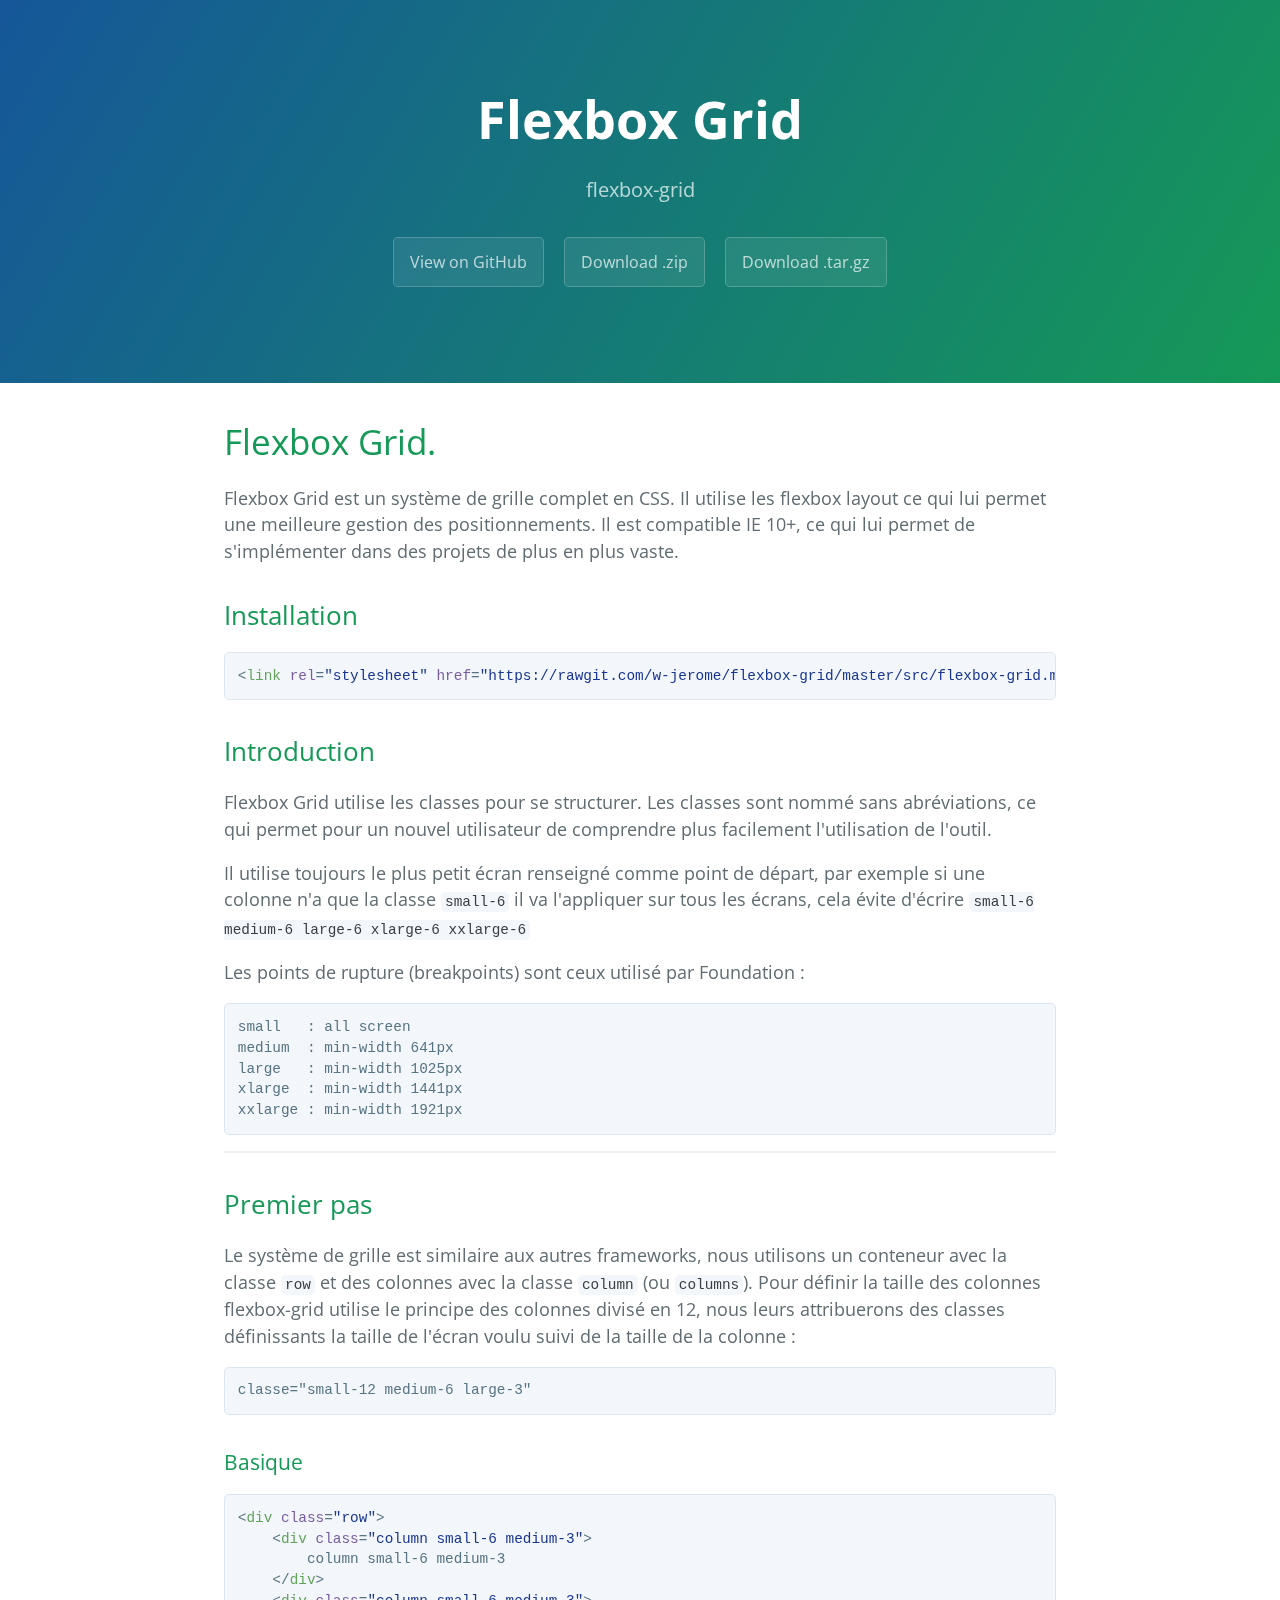
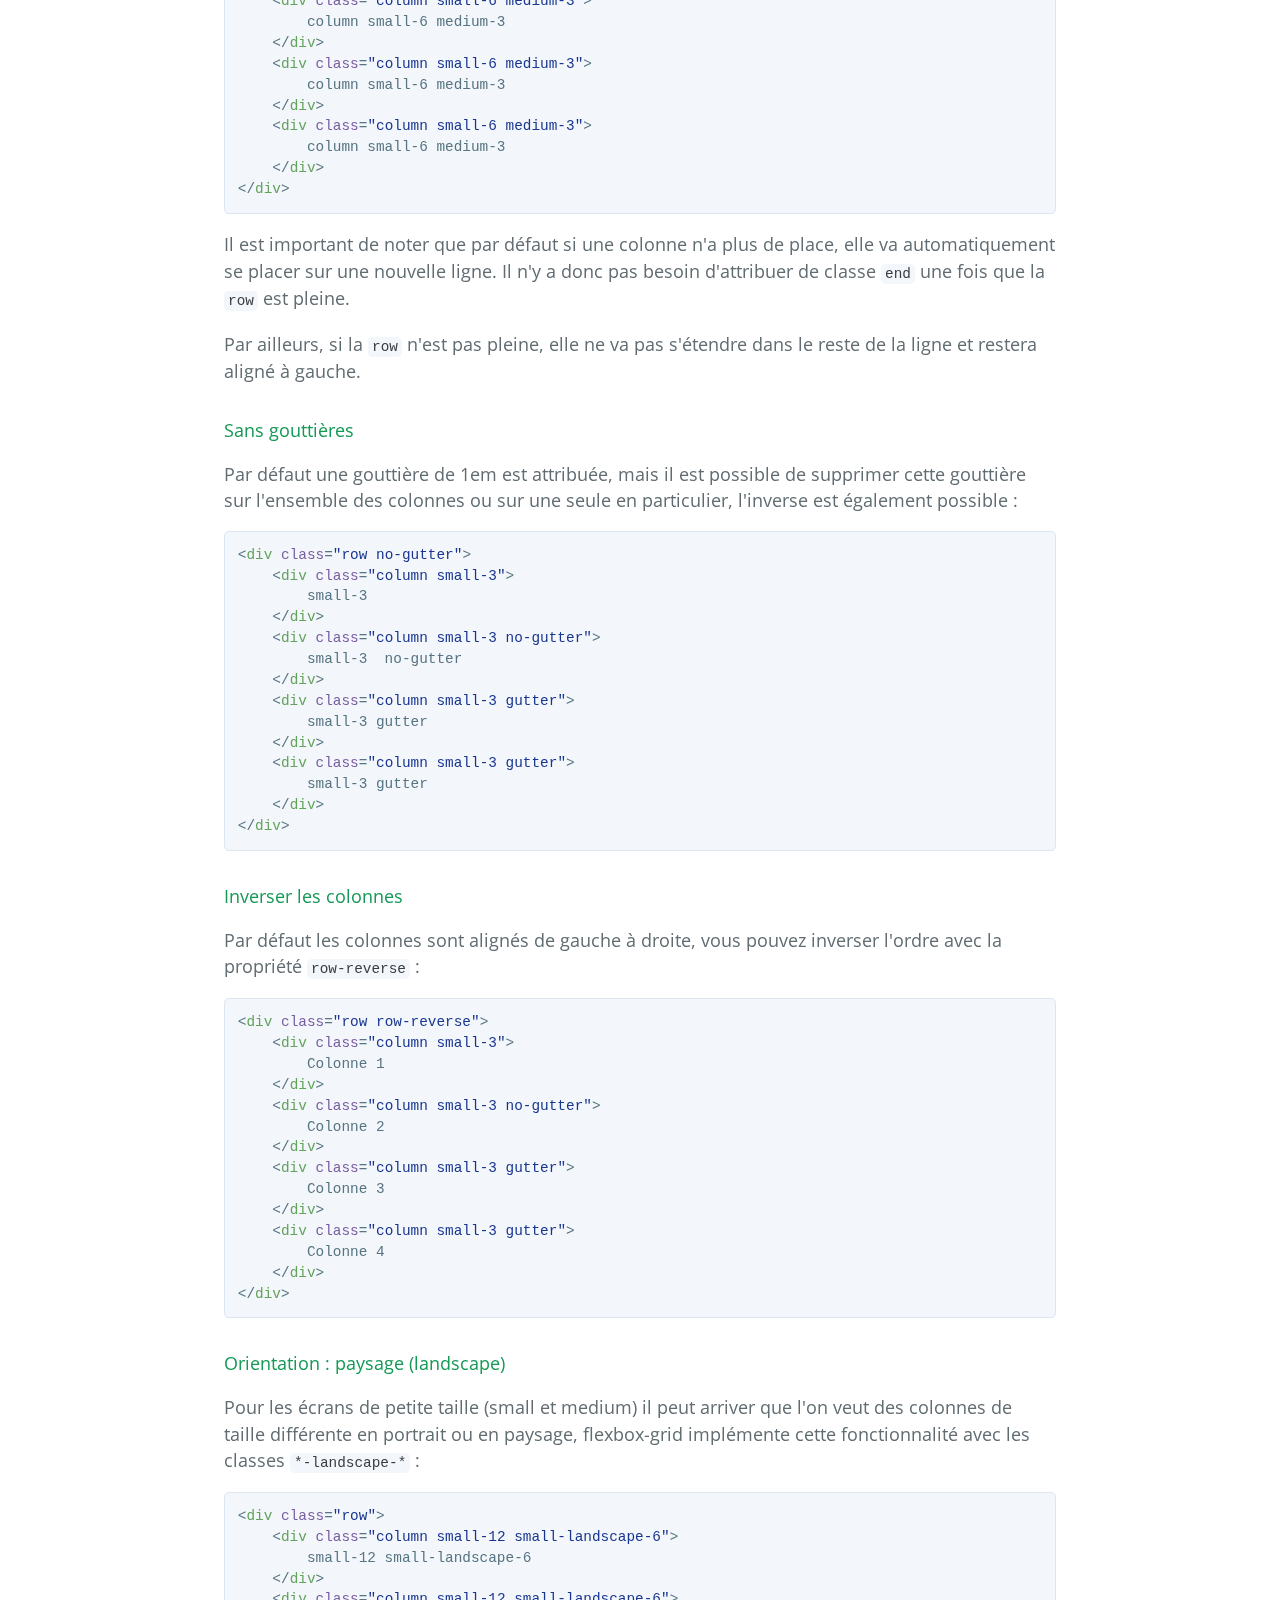
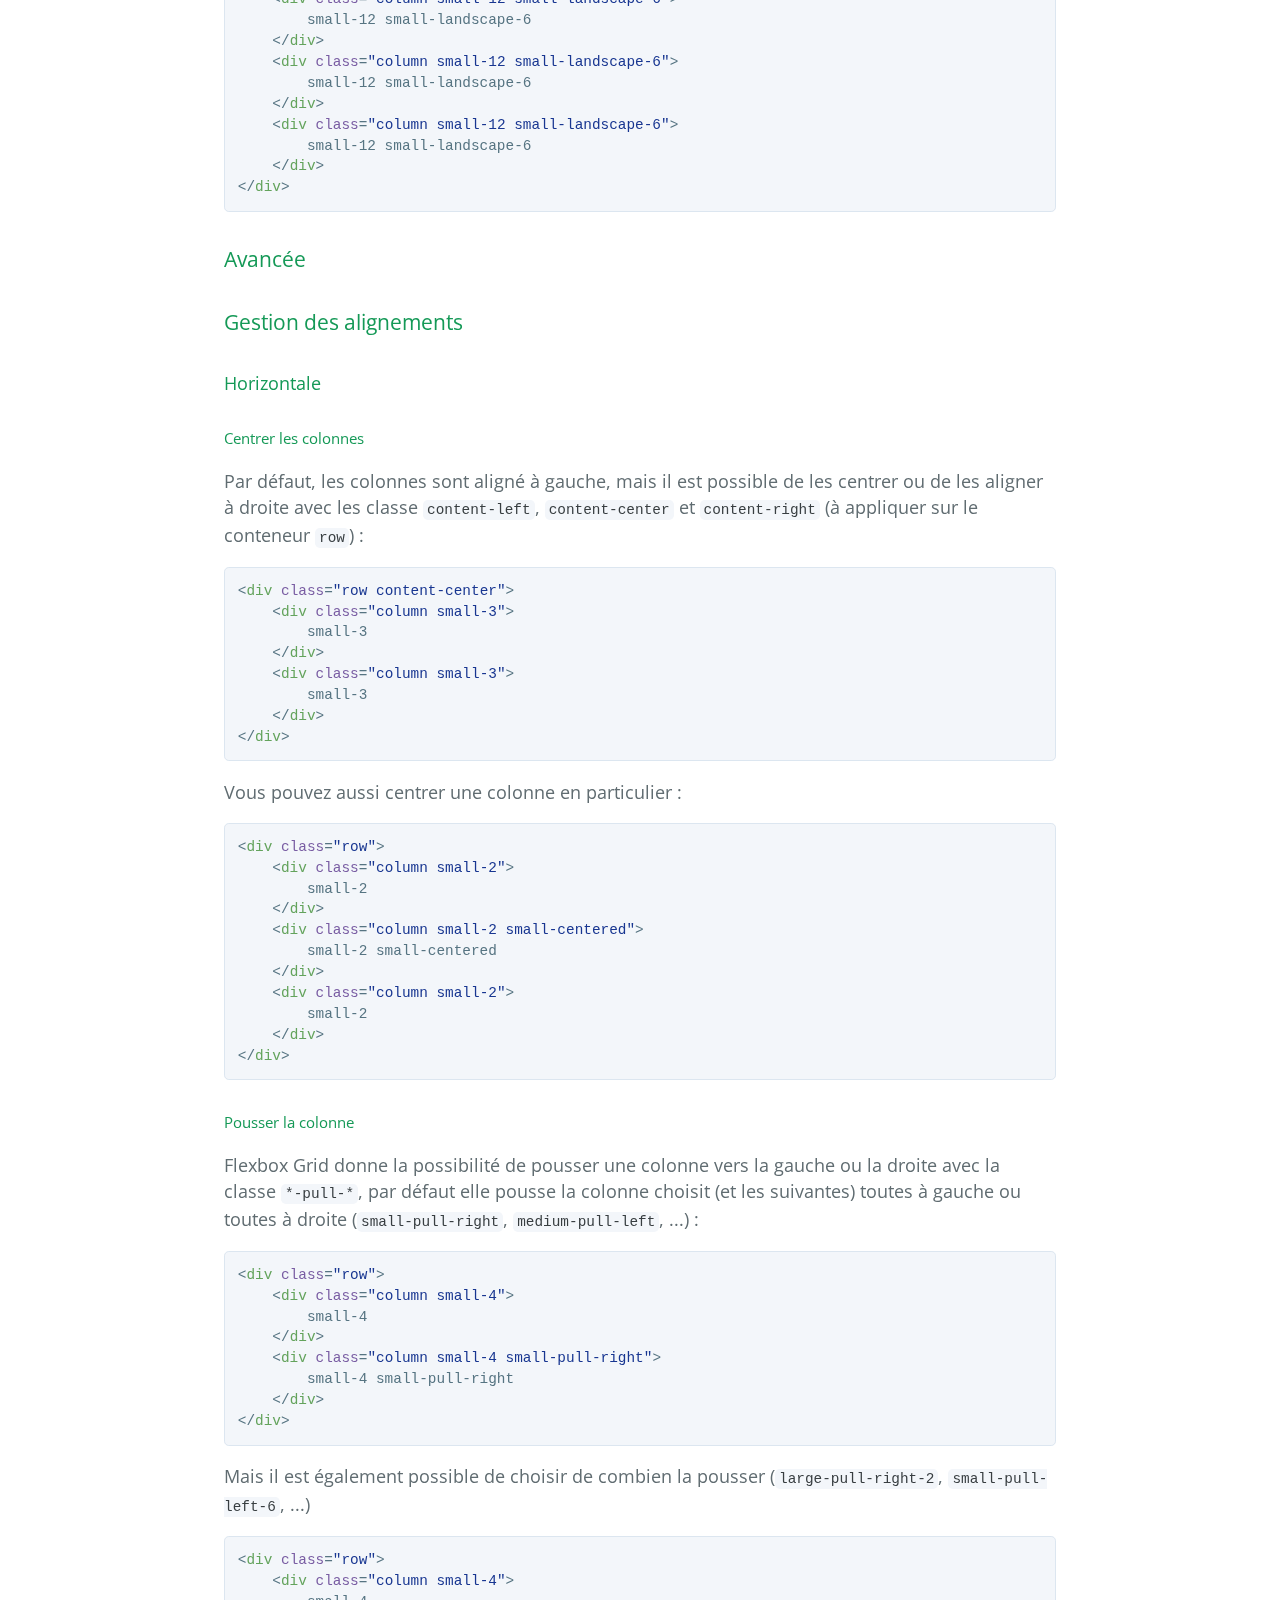
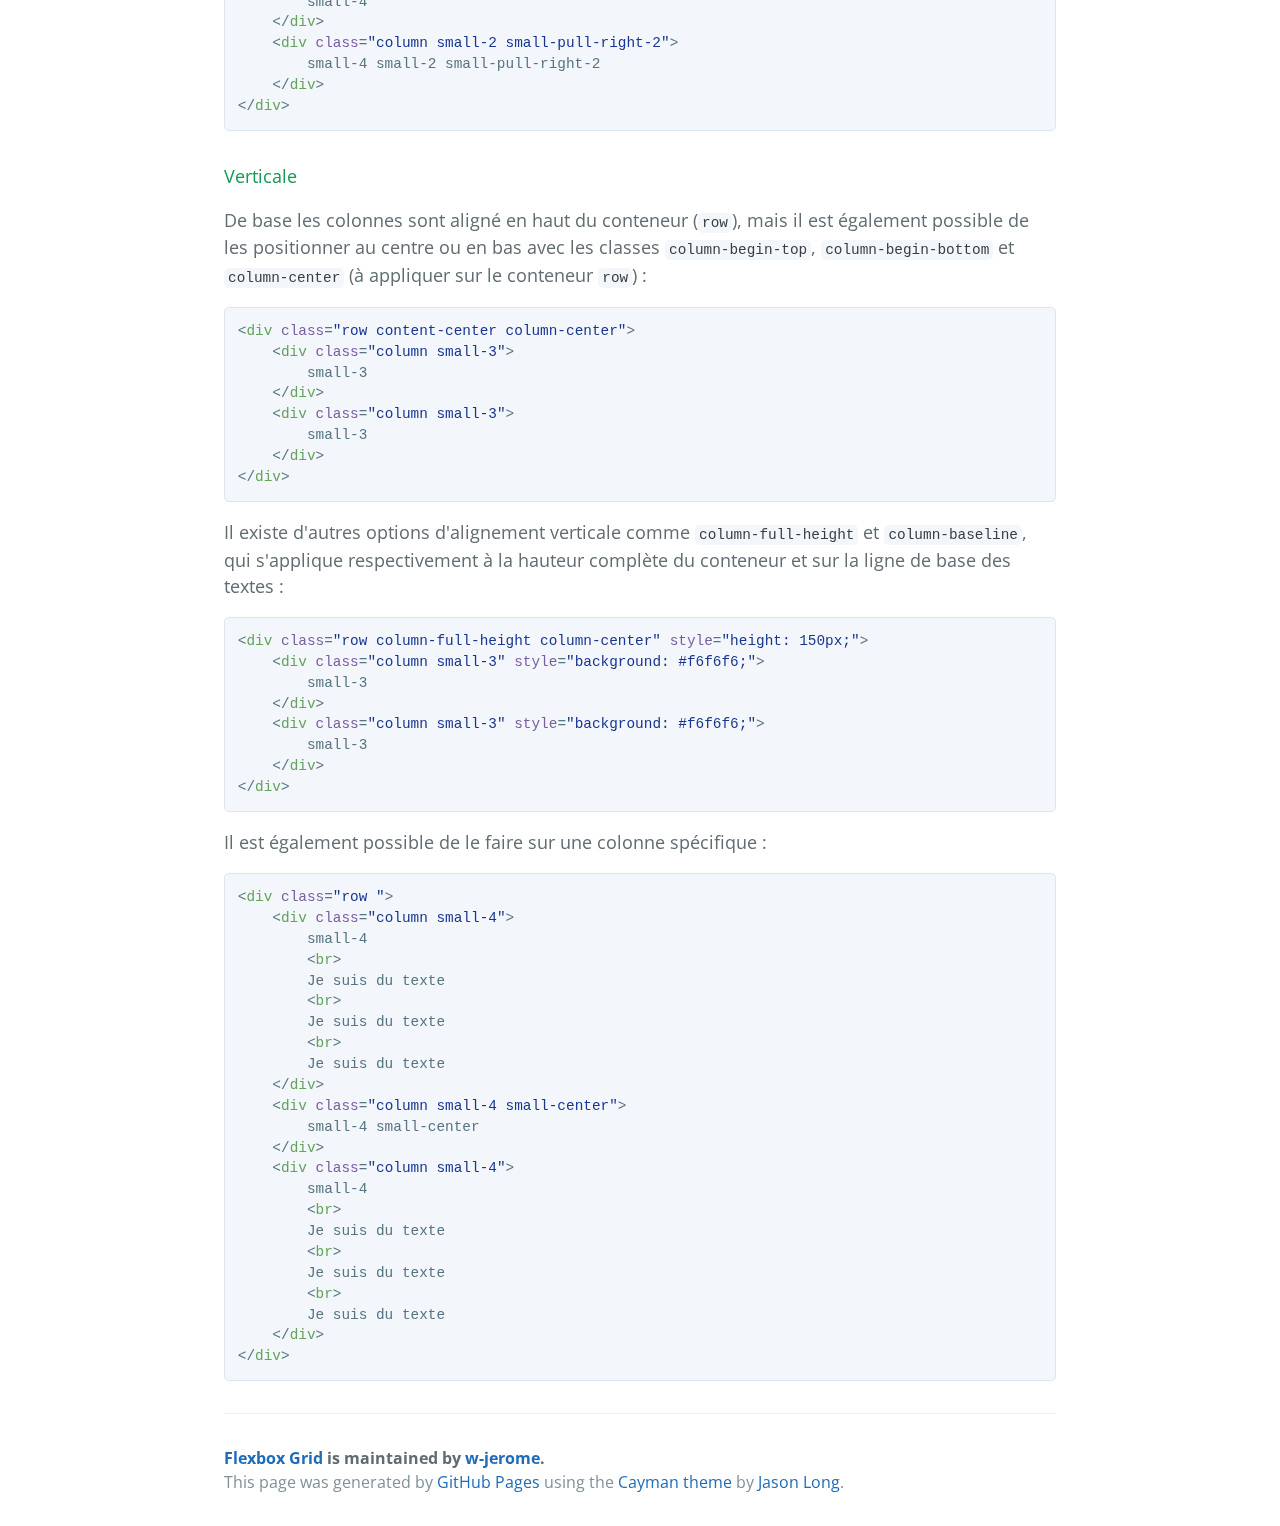
<file: index.html>
<!DOCTYPE html>
<html lang="fr">
  <head>
    <meta charset="UTF-8">
    <title>Flexbox Grid by w-jerome</title>
    <meta name="viewport" content="width=device-width, initial-scale=1">
    <link rel="stylesheet" type="text/css" href="stylesheets/normalize.css" media="screen">
    <link href='http://fonts.googleapis.com/css?family=Open+Sans:400,700' rel='stylesheet' type='text/css'>
    <link rel="stylesheet" type="text/css" href="stylesheets/stylesheet.css" media="screen">
    <link rel="stylesheet" type="text/css" href="stylesheets/github-light.css" media="screen">
  </head>
  <body>
    <section class="page-header">
      <h1 class="project-name">Flexbox Grid</h1>
      <h2 class="project-tagline">flexbox-grid</h2>
      <a href="https://github.com/w-jerome/flexbox-grid" class="btn">View on GitHub</a>
      <a href="https://github.com/w-jerome/flexbox-grid/zipball/master" class="btn">Download .zip</a>
      <a href="https://github.com/w-jerome/flexbox-grid/tarball/master" class="btn">Download .tar.gz</a>
    </section>

    <section class="main-content">
      <h1>
<a id="flexbox-grid" class="anchor" href="#flexbox-grid" aria-hidden="true"><span class="octicon octicon-link"></span></a>Flexbox Grid.</h1>

<p>Flexbox Grid est un système de grille complet en CSS. Il utilise les flexbox layout ce qui lui permet une meilleure gestion des positionnements. Il est compatible IE 10+, ce qui lui permet de s'implémenter dans des projets de plus en plus vaste.</p>

<h2>
<a id="installation" class="anchor" href="#installation" aria-hidden="true"><span class="octicon octicon-link"></span></a>Installation</h2>

<div class="highlight highlight-html"><pre>&lt;<span class="pl-ent">link</span> <span class="pl-e">rel</span>=<span class="pl-s"><span class="pl-pds">"</span>stylesheet<span class="pl-pds">"</span></span> <span class="pl-e">href</span>=<span class="pl-s"><span class="pl-pds">"</span>https://rawgit.com/w-jerome/flexbox-grid/master/src/flexbox-grid.min.css<span class="pl-pds">"</span></span>&gt;</pre></div>

<h2>
<a id="introduction" class="anchor" href="#introduction" aria-hidden="true"><span class="octicon octicon-link"></span></a>Introduction</h2>

<p>Flexbox Grid utilise les classes pour se structurer. Les classes sont nommé sans abréviations, ce qui permet pour un nouvel utilisateur de comprendre plus facilement l'utilisation de l'outil.</p>

<p>Il utilise toujours le plus petit écran renseigné comme point de départ, par exemple si une colonne n'a que la classe <code>small-6</code> il va l'appliquer sur tous les écrans, cela évite d'écrire <code>small-6 medium-6 large-6 xlarge-6 xxlarge-6</code></p>

<p>Les points de rupture (breakpoints) sont ceux utilisé par Foundation :</p>

<pre><code>small   : all screen
medium  : min-width 641px
large   : min-width 1025px
xlarge  : min-width 1441px
xxlarge : min-width 1921px
</code></pre>

<hr>

<h2>
<a id="premier-pas" class="anchor" href="#premier-pas" aria-hidden="true"><span class="octicon octicon-link"></span></a>Premier pas</h2>

<p>Le système de grille est similaire aux autres frameworks, nous utilisons un conteneur avec la classe <code>row</code> et des colonnes avec la classe <code>column</code> (ou <code>columns</code>). Pour définir la taille des colonnes flexbox-grid utilise le principe des colonnes divisé en 12, nous leurs attribuerons des classes définissants la taille de l'écran voulu suivi de la taille de la colonne :</p>

<div class="highlight highlight-html"><pre>classe="small-12 medium-6 large-3"</pre></div>

<h3>
<a id="basique" class="anchor" href="#basique" aria-hidden="true"><span class="octicon octicon-link"></span></a>Basique</h3>

<div class="highlight highlight-html"><pre>&lt;<span class="pl-ent">div</span> <span class="pl-e">class</span>=<span class="pl-s"><span class="pl-pds">"</span>row<span class="pl-pds">"</span></span>&gt;
    &lt;<span class="pl-ent">div</span> <span class="pl-e">class</span>=<span class="pl-s"><span class="pl-pds">"</span>column small-6 medium-3<span class="pl-pds">"</span></span>&gt;
        column small-6 medium-3
    &lt;/<span class="pl-ent">div</span>&gt;
    &lt;<span class="pl-ent">div</span> <span class="pl-e">class</span>=<span class="pl-s"><span class="pl-pds">"</span>column small-6 medium-3<span class="pl-pds">"</span></span>&gt;
        column small-6 medium-3
    &lt;/<span class="pl-ent">div</span>&gt;
    &lt;<span class="pl-ent">div</span> <span class="pl-e">class</span>=<span class="pl-s"><span class="pl-pds">"</span>column small-6 medium-3<span class="pl-pds">"</span></span>&gt;
        column small-6 medium-3
    &lt;/<span class="pl-ent">div</span>&gt;
    &lt;<span class="pl-ent">div</span> <span class="pl-e">class</span>=<span class="pl-s"><span class="pl-pds">"</span>column small-6 medium-3<span class="pl-pds">"</span></span>&gt;
        column small-6 medium-3
    &lt;/<span class="pl-ent">div</span>&gt;
&lt;/<span class="pl-ent">div</span>&gt;</pre></div>

<p>Il est important de noter que par défaut si une colonne n'a plus de place, elle va automatiquement se placer sur une nouvelle ligne. Il n'y a donc pas besoin d'attribuer de classe <code>end</code> une fois que la <code>row</code> est pleine.</p>

<p>Par ailleurs, si la <code>row</code> n'est pas pleine, elle ne va pas s'étendre dans le reste de la ligne et restera aligné à gauche.</p>

<h4>
<a id="sans-gouttières" class="anchor" href="#sans-goutti%C3%A8res" aria-hidden="true"><span class="octicon octicon-link"></span></a>Sans gouttières</h4>

<p>Par défaut une gouttière de 1em est attribuée, mais il est possible de supprimer cette gouttière sur l'ensemble des colonnes ou sur une seule en particulier, l'inverse est également possible :</p>

<div class="highlight highlight-html"><pre>&lt;<span class="pl-ent">div</span> <span class="pl-e">class</span>=<span class="pl-s"><span class="pl-pds">"</span>row no-gutter<span class="pl-pds">"</span></span>&gt;
    &lt;<span class="pl-ent">div</span> <span class="pl-e">class</span>=<span class="pl-s"><span class="pl-pds">"</span>column small-3<span class="pl-pds">"</span></span>&gt;
        small-3
    &lt;/<span class="pl-ent">div</span>&gt;
    &lt;<span class="pl-ent">div</span> <span class="pl-e">class</span>=<span class="pl-s"><span class="pl-pds">"</span>column small-3 no-gutter<span class="pl-pds">"</span></span>&gt;
        small-3  no-gutter
    &lt;/<span class="pl-ent">div</span>&gt;
    &lt;<span class="pl-ent">div</span> <span class="pl-e">class</span>=<span class="pl-s"><span class="pl-pds">"</span>column small-3 gutter<span class="pl-pds">"</span></span>&gt;
        small-3 gutter
    &lt;/<span class="pl-ent">div</span>&gt;
    &lt;<span class="pl-ent">div</span> <span class="pl-e">class</span>=<span class="pl-s"><span class="pl-pds">"</span>column small-3 gutter<span class="pl-pds">"</span></span>&gt;
        small-3 gutter
    &lt;/<span class="pl-ent">div</span>&gt;
&lt;/<span class="pl-ent">div</span>&gt;</pre></div>

<h4>
<a id="inverser-les-colonnes" class="anchor" href="#inverser-les-colonnes" aria-hidden="true"><span class="octicon octicon-link"></span></a>Inverser les colonnes</h4>

<p>Par défaut les colonnes sont alignés de gauche à droite, vous pouvez inverser l'ordre avec la propriété <code>row-reverse</code> :</p>

<div class="highlight highlight-html"><pre>&lt;<span class="pl-ent">div</span> <span class="pl-e">class</span>=<span class="pl-s"><span class="pl-pds">"</span>row row-reverse<span class="pl-pds">"</span></span>&gt;
    &lt;<span class="pl-ent">div</span> <span class="pl-e">class</span>=<span class="pl-s"><span class="pl-pds">"</span>column small-3<span class="pl-pds">"</span></span>&gt;
        Colonne 1
    &lt;/<span class="pl-ent">div</span>&gt;
    &lt;<span class="pl-ent">div</span> <span class="pl-e">class</span>=<span class="pl-s"><span class="pl-pds">"</span>column small-3 no-gutter<span class="pl-pds">"</span></span>&gt;
        Colonne 2
    &lt;/<span class="pl-ent">div</span>&gt;
    &lt;<span class="pl-ent">div</span> <span class="pl-e">class</span>=<span class="pl-s"><span class="pl-pds">"</span>column small-3 gutter<span class="pl-pds">"</span></span>&gt;
        Colonne 3
    &lt;/<span class="pl-ent">div</span>&gt;
    &lt;<span class="pl-ent">div</span> <span class="pl-e">class</span>=<span class="pl-s"><span class="pl-pds">"</span>column small-3 gutter<span class="pl-pds">"</span></span>&gt;
        Colonne 4
    &lt;/<span class="pl-ent">div</span>&gt;
&lt;/<span class="pl-ent">div</span>&gt;</pre></div>

<h4>
<a id="orientation--paysage-landscape" class="anchor" href="#orientation--paysage-landscape" aria-hidden="true"><span class="octicon octicon-link"></span></a>Orientation : paysage (landscape)</h4>

<p>Pour les écrans de petite taille (small et medium) il peut arriver que l'on veut des colonnes de taille différente en portrait ou en paysage, flexbox-grid implémente cette fonctionnalité avec les classes <code>*-landscape-*</code> :</p>

<div class="highlight highlight-html"><pre>&lt;<span class="pl-ent">div</span> <span class="pl-e">class</span>=<span class="pl-s"><span class="pl-pds">"</span>row<span class="pl-pds">"</span></span>&gt;
    &lt;<span class="pl-ent">div</span> <span class="pl-e">class</span>=<span class="pl-s"><span class="pl-pds">"</span>column small-12 small-landscape-6<span class="pl-pds">"</span></span>&gt;
        small-12 small-landscape-6
    &lt;/<span class="pl-ent">div</span>&gt;
    &lt;<span class="pl-ent">div</span> <span class="pl-e">class</span>=<span class="pl-s"><span class="pl-pds">"</span>column small-12 small-landscape-6<span class="pl-pds">"</span></span>&gt;
        small-12 small-landscape-6
    &lt;/<span class="pl-ent">div</span>&gt;
    &lt;<span class="pl-ent">div</span> <span class="pl-e">class</span>=<span class="pl-s"><span class="pl-pds">"</span>column small-12 small-landscape-6<span class="pl-pds">"</span></span>&gt;
        small-12 small-landscape-6
    &lt;/<span class="pl-ent">div</span>&gt;
    &lt;<span class="pl-ent">div</span> <span class="pl-e">class</span>=<span class="pl-s"><span class="pl-pds">"</span>column small-12 small-landscape-6<span class="pl-pds">"</span></span>&gt;
        small-12 small-landscape-6
    &lt;/<span class="pl-ent">div</span>&gt;
&lt;/<span class="pl-ent">div</span>&gt;</pre></div>

<h3>
<a id="avancée" class="anchor" href="#avanc%C3%A9e" aria-hidden="true"><span class="octicon octicon-link"></span></a>Avancée</h3>

<h3>
<a id="gestion-des-alignements" class="anchor" href="#gestion-des-alignements" aria-hidden="true"><span class="octicon octicon-link"></span></a>Gestion des alignements</h3>

<h4>
<a id="horizontale" class="anchor" href="#horizontale" aria-hidden="true"><span class="octicon octicon-link"></span></a>Horizontale</h4>

<h5>
<a id="centrer-les-colonnes" class="anchor" href="#centrer-les-colonnes" aria-hidden="true"><span class="octicon octicon-link"></span></a>Centrer les colonnes</h5>

<p>Par défaut, les colonnes sont aligné à gauche, mais il est possible de les centrer ou de les aligner à droite avec les classe <code>content-left</code>, <code>content-center</code> et <code>content-right</code> (à appliquer sur le conteneur <code>row</code>) :</p>

<div class="highlight highlight-html"><pre>&lt;<span class="pl-ent">div</span> <span class="pl-e">class</span>=<span class="pl-s"><span class="pl-pds">"</span>row content-center<span class="pl-pds">"</span></span>&gt;
    &lt;<span class="pl-ent">div</span> <span class="pl-e">class</span>=<span class="pl-s"><span class="pl-pds">"</span>column small-3<span class="pl-pds">"</span></span>&gt;
        small-3
    &lt;/<span class="pl-ent">div</span>&gt;
    &lt;<span class="pl-ent">div</span> <span class="pl-e">class</span>=<span class="pl-s"><span class="pl-pds">"</span>column small-3<span class="pl-pds">"</span></span>&gt;
        small-3
    &lt;/<span class="pl-ent">div</span>&gt;
&lt;/<span class="pl-ent">div</span>&gt;</pre></div>

<p>Vous pouvez aussi centrer une colonne en particulier :</p>

<div class="highlight highlight-html"><pre>&lt;<span class="pl-ent">div</span> <span class="pl-e">class</span>=<span class="pl-s"><span class="pl-pds">"</span>row<span class="pl-pds">"</span></span>&gt;
    &lt;<span class="pl-ent">div</span> <span class="pl-e">class</span>=<span class="pl-s"><span class="pl-pds">"</span>column small-2<span class="pl-pds">"</span></span>&gt;
        small-2
    &lt;/<span class="pl-ent">div</span>&gt;
    &lt;<span class="pl-ent">div</span> <span class="pl-e">class</span>=<span class="pl-s"><span class="pl-pds">"</span>column small-2 small-centered<span class="pl-pds">"</span></span>&gt;
        small-2 small-centered
    &lt;/<span class="pl-ent">div</span>&gt;
    &lt;<span class="pl-ent">div</span> <span class="pl-e">class</span>=<span class="pl-s"><span class="pl-pds">"</span>column small-2<span class="pl-pds">"</span></span>&gt;
        small-2
    &lt;/<span class="pl-ent">div</span>&gt;
&lt;/<span class="pl-ent">div</span>&gt;</pre></div>

<h5>
<a id="pousser-la-colonne" class="anchor" href="#pousser-la-colonne" aria-hidden="true"><span class="octicon octicon-link"></span></a>Pousser la colonne</h5>

<p>Flexbox Grid donne la possibilité de pousser une colonne vers la gauche ou la droite avec la classe <code>*-pull-*</code>, par défaut elle pousse la colonne choisit (et les suivantes) toutes à gauche ou toutes à droite (<code>small-pull-right</code>, <code>medium-pull-left</code>, ...) :</p>

<div class="highlight highlight-html"><pre>&lt;<span class="pl-ent">div</span> <span class="pl-e">class</span>=<span class="pl-s"><span class="pl-pds">"</span>row<span class="pl-pds">"</span></span>&gt;
    &lt;<span class="pl-ent">div</span> <span class="pl-e">class</span>=<span class="pl-s"><span class="pl-pds">"</span>column small-4<span class="pl-pds">"</span></span>&gt;
        small-4
    &lt;/<span class="pl-ent">div</span>&gt;
    &lt;<span class="pl-ent">div</span> <span class="pl-e">class</span>=<span class="pl-s"><span class="pl-pds">"</span>column small-4 small-pull-right<span class="pl-pds">"</span></span>&gt;
        small-4 small-pull-right
    &lt;/<span class="pl-ent">div</span>&gt;
&lt;/<span class="pl-ent">div</span>&gt;</pre></div>

<p>Mais il est également possible de choisir de combien la pousser (<code>large-pull-right-2</code>, <code>small-pull-left-6</code>, ...)</p>

<div class="highlight highlight-html"><pre>&lt;<span class="pl-ent">div</span> <span class="pl-e">class</span>=<span class="pl-s"><span class="pl-pds">"</span>row<span class="pl-pds">"</span></span>&gt;
    &lt;<span class="pl-ent">div</span> <span class="pl-e">class</span>=<span class="pl-s"><span class="pl-pds">"</span>column small-4<span class="pl-pds">"</span></span>&gt;
        small-4
    &lt;/<span class="pl-ent">div</span>&gt;
    &lt;<span class="pl-ent">div</span> <span class="pl-e">class</span>=<span class="pl-s"><span class="pl-pds">"</span>column small-2 small-pull-right-2<span class="pl-pds">"</span></span>&gt;
        small-4 small-2 small-pull-right-2
    &lt;/<span class="pl-ent">div</span>&gt;
&lt;/<span class="pl-ent">div</span>&gt;</pre></div>

<h4>
<a id="verticale" class="anchor" href="#verticale" aria-hidden="true"><span class="octicon octicon-link"></span></a>Verticale</h4>

<p>De base les colonnes sont aligné en haut du conteneur (<code>row</code>), mais il est également possible de les positionner au centre ou en bas avec les classes <code>column-begin-top</code>, <code>column-begin-bottom</code> et <code>column-center</code> (à appliquer sur le conteneur <code>row</code>) :</p>

<div class="highlight highlight-html"><pre>&lt;<span class="pl-ent">div</span> <span class="pl-e">class</span>=<span class="pl-s"><span class="pl-pds">"</span>row content-center column-center<span class="pl-pds">"</span></span>&gt;
    &lt;<span class="pl-ent">div</span> <span class="pl-e">class</span>=<span class="pl-s"><span class="pl-pds">"</span>column small-3<span class="pl-pds">"</span></span>&gt;
        small-3
    &lt;/<span class="pl-ent">div</span>&gt;
    &lt;<span class="pl-ent">div</span> <span class="pl-e">class</span>=<span class="pl-s"><span class="pl-pds">"</span>column small-3<span class="pl-pds">"</span></span>&gt;
        small-3
    &lt;/<span class="pl-ent">div</span>&gt;
&lt;/<span class="pl-ent">div</span>&gt;</pre></div>

<p>Il existe d'autres options d'alignement verticale comme <code>column-full-height</code> et <code>column-baseline</code>, qui s'applique respectivement à la hauteur complète du conteneur et sur la ligne de base des textes :</p>

<div class="highlight highlight-html"><pre>&lt;<span class="pl-ent">div</span> <span class="pl-e">class</span>=<span class="pl-s"><span class="pl-pds">"</span>row column-full-height column-center<span class="pl-pds">"</span></span> <span class="pl-e">style</span>=<span class="pl-s"><span class="pl-pds">"</span>height: 150px;<span class="pl-pds">"</span></span>&gt;
    &lt;<span class="pl-ent">div</span> <span class="pl-e">class</span>=<span class="pl-s"><span class="pl-pds">"</span>column small-3<span class="pl-pds">"</span></span> <span class="pl-e">style</span>=<span class="pl-s"><span class="pl-pds">"</span>background: #f6f6f6;<span class="pl-pds">"</span></span>&gt;
        small-3
    &lt;/<span class="pl-ent">div</span>&gt;
    &lt;<span class="pl-ent">div</span> <span class="pl-e">class</span>=<span class="pl-s"><span class="pl-pds">"</span>column small-3<span class="pl-pds">"</span></span> <span class="pl-e">style</span>=<span class="pl-s"><span class="pl-pds">"</span>background: #f6f6f6;<span class="pl-pds">"</span></span>&gt;
        small-3
    &lt;/<span class="pl-ent">div</span>&gt;
&lt;/<span class="pl-ent">div</span>&gt;</pre></div>

<p>Il est également possible de le faire sur une colonne spécifique :</p>

<div class="highlight highlight-html"><pre>&lt;<span class="pl-ent">div</span> <span class="pl-e">class</span>=<span class="pl-s"><span class="pl-pds">"</span>row <span class="pl-pds">"</span></span>&gt;
    &lt;<span class="pl-ent">div</span> <span class="pl-e">class</span>=<span class="pl-s"><span class="pl-pds">"</span>column small-4<span class="pl-pds">"</span></span>&gt;
        small-4
        &lt;<span class="pl-ent">br</span>&gt;
        Je suis du texte
        &lt;<span class="pl-ent">br</span>&gt;
        Je suis du texte
        &lt;<span class="pl-ent">br</span>&gt;
        Je suis du texte
    &lt;/<span class="pl-ent">div</span>&gt;
    &lt;<span class="pl-ent">div</span> <span class="pl-e">class</span>=<span class="pl-s"><span class="pl-pds">"</span>column small-4 small-center<span class="pl-pds">"</span></span>&gt;
        small-4 small-center
    &lt;/<span class="pl-ent">div</span>&gt;
    &lt;<span class="pl-ent">div</span> <span class="pl-e">class</span>=<span class="pl-s"><span class="pl-pds">"</span>column small-4<span class="pl-pds">"</span></span>&gt;
        small-4
        &lt;<span class="pl-ent">br</span>&gt;
        Je suis du texte
        &lt;<span class="pl-ent">br</span>&gt;
        Je suis du texte
        &lt;<span class="pl-ent">br</span>&gt;
        Je suis du texte
    &lt;/<span class="pl-ent">div</span>&gt;
&lt;/<span class="pl-ent">div</span>&gt;</pre></div>

      <footer class="site-footer">
        <span class="site-footer-owner"><a href="https://github.com/w-jerome/flexbox-grid">Flexbox Grid</a> is maintained by <a href="https://github.com/w-jerome">w-jerome</a>.</span>

        <span class="site-footer-credits">This page was generated by <a href="https://pages.github.com">GitHub Pages</a> using the <a href="https://github.com/jasonlong/cayman-theme">Cayman theme</a> by <a href="https://twitter.com/jasonlong">Jason Long</a>.</span>
      </footer>

    </section>

            <script type="text/javascript">
            var gaJsHost = (("https:" == document.location.protocol) ? "https://ssl." : "http://www.");
            document.write(unescape("%3Cscript src='" + gaJsHost + "google-analytics.com/ga.js' type='text/javascript'%3E%3C/script%3E"));
          </script>
          <script type="text/javascript">
            try {
              var pageTracker = _gat._getTracker("UA-62619325-1");
            pageTracker._trackPageview();
            } catch(err) {}
          </script>

  </body>
</html>
</file>
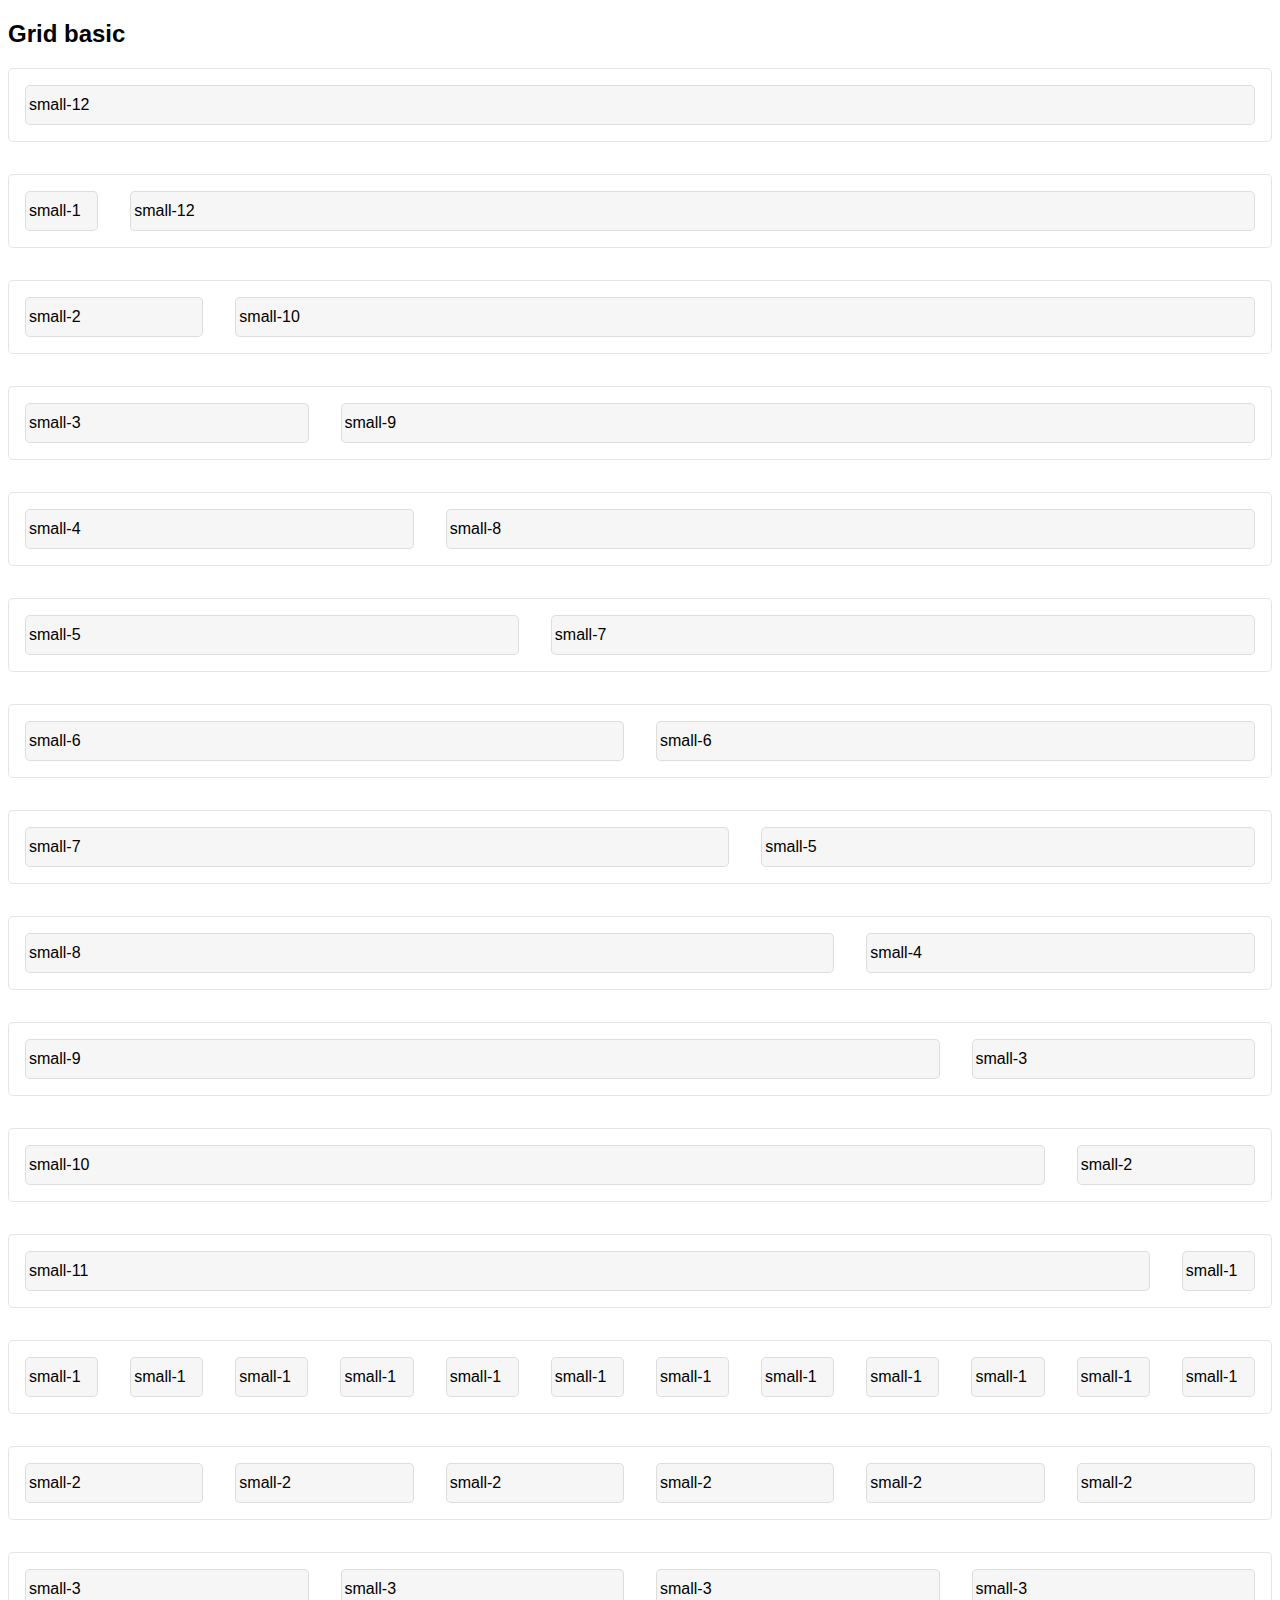
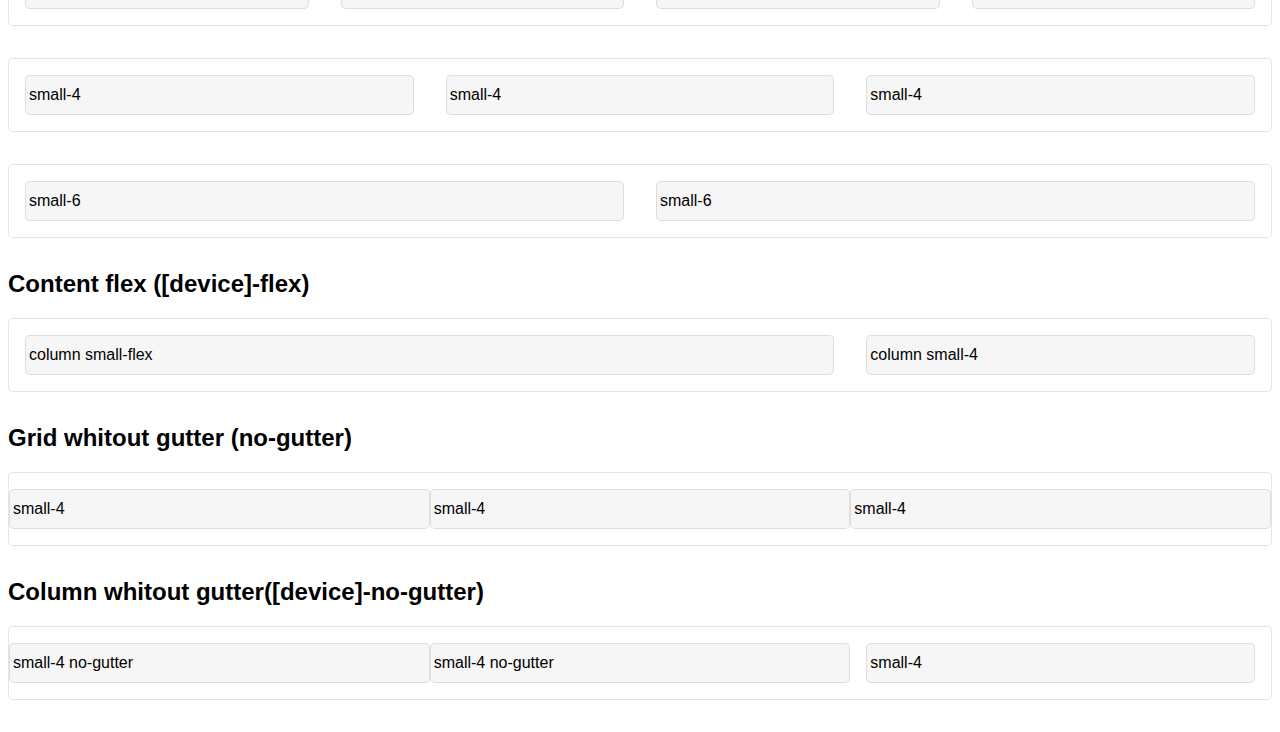
<file: examples/1-grid-basic.html>
<!doctype html>
<html>
    <head>
        <meta charset="utf-8">
        <title>Examples Flex grid</title>
		
		<meta name="description" content="Examples Flex grid">
		<meta name="viewport" content="width=device-width, initial-scale=1.0">
		
		<link rel="stylesheet" href="../src/flexbox-grid.css">
		<link rel="stylesheet" href="examples.css">
		
    </head>
    <body>
		
        <h2>Grid basic</h2>
        
        <div class="row margin-bottom-medium">
            <div class="column small-12">
                <div class="block">
                    small-12
                </div>
            </div>
        </div>
        
        <div class="row margin-bottom-medium">
            <div class="column small-1">
                <div class="block">
                    small-1
                </div>
            </div>
            <div class="column small-11">
                <div class="block">
                    small-12
                </div>
            </div>
        </div>
        
        <div class="row margin-bottom-medium">
            <div class="column small-2">
                <div class="block">
                    small-2
                </div>
            </div>
            <div class="column small-10">
                <div class="block">
                    small-10
                </div>
            </div>
        </div>
        
        <div class="row margin-bottom-medium">
            <div class="column small-3">
                <div class="block">
                    small-3
                </div>
            </div>
            <div class="column small-9">
                <div class="block">
                    small-9
                </div>
            </div>
        </div>
        
        <div class="row margin-bottom-medium">
            <div class="column small-4">
                <div class="block">
                    small-4
                </div>
            </div>
            <div class="column small-8">
                <div class="block">
                    small-8
                </div>
            </div>
        </div>
        
        <div class="row margin-bottom-medium">
            <div class="column small-5">
                <div class="block">
                    small-5
                </div>
            </div>
            <div class="column small-7">
                <div class="block">
                    small-7
                </div>
            </div>
        </div>
        
        <div class="row margin-bottom-medium">
            <div class="column small-6">
                <div class="block">
                    small-6
                </div>
            </div>
            <div class="column small-6">
                <div class="block">
                    small-6
                </div>
            </div>
        </div>
        
        <!-- ================== -->
        
        <div class="row margin-bottom-medium">
            <div class="column small-7">
                <div class="block">
                    small-7
                </div>
            </div>
            <div class="column small-5">
                <div class="block">
                    small-5
                </div>
            </div>
        </div>
        
        <div class="row margin-bottom-medium">
            <div class="column small-8">
                <div class="block">
                    small-8
                </div>
            </div>
            <div class="column small-4">
                <div class="block">
                    small-4
                </div>
            </div>
        </div>
        
        <div class="row margin-bottom-medium">
            <div class="column small-9">
                <div class="block">
                    small-9
                </div>
            </div>
            <div class="column small-3">
                <div class="block">
                    small-3
                </div>
            </div>
        </div>
        
        <div class="row margin-bottom-medium">
            <div class="column small-10">
                <div class="block">
                    small-10
                </div>
            </div>
            <div class="column small-2">
                <div class="block">
                    small-2
                </div>
            </div>
        </div>
        
        <div class="row margin-bottom-medium">
            <div class="column small-11">
                <div class="block">
                    small-11
                </div>
            </div>
            <div class="column small-1">
                <div class="block">
                    small-1
                </div>
            </div>
        </div>
        
        <div class="row margin-bottom-medium">
            <div class="column small-1">
                <div class="block">
                    small-1
                </div>
            </div>
            <div class="column small-1">
                <div class="block">
                    small-1
                </div>
            </div>
            <div class="column small-1">
                <div class="block">
                    small-1
                </div>
            </div>
            <div class="column small-1">
                <div class="block">
                    small-1
                </div>
            </div>
            <div class="column small-1">
                <div class="block">
                    small-1
                </div>
            </div>
            <div class="column small-1">
                <div class="block">
                    small-1
                </div>
            </div>
            <div class="column small-1">
                <div class="block">
                    small-1
                </div>
            </div>
            <div class="column small-1">
                <div class="block">
                    small-1
                </div>
            </div>
            <div class="column small-1">
                <div class="block">
                    small-1
                </div>
            </div>
            <div class="column small-1">
                <div class="block">
                    small-1
                </div>
            </div>
            <div class="column small-1">
                <div class="block">
                    small-1
                </div>
            </div>
            <div class="column small-1">
                <div class="block">
                    small-1
                </div>
            </div>
        </div>
        
        <div class="row margin-bottom-medium">
            <div class="column small-2">
                <div class="block">
                    small-2
                </div>
            </div>
            <div class="column small-2">
                <div class="block">
                    small-2
                </div>
            </div>
            <div class="column small-2">
                <div class="block">
                    small-2
                </div>
            </div>
            <div class="column small-2">
                <div class="block">
                    small-2
                </div>
            </div>
            <div class="column small-2">
                <div class="block">
                    small-2
                </div>
            </div>
            <div class="column small-2">
                <div class="block">
                    small-2
                </div>
            </div>
        </div>
        
        <div class="row margin-bottom-medium">
            <div class="column small-3">
                <div class="block">
                    small-3
                </div>
            </div>
            <div class="column small-3">
                <div class="block">
                    small-3
                </div>
            </div>
            <div class="column small-3">
                <div class="block">
                    small-3
                </div>
            </div>
            <div class="column small-3">
                <div class="block">
                    small-3
                </div>
            </div>
        </div>
        
        <div class="row margin-bottom-medium">
            <div class="column small-4">
                <div class="block">
                    small-4
                </div>
            </div>
            <div class="column small-4">
                <div class="block">
                    small-4
                </div>
            </div>
            <div class="column small-4">
                <div class="block">
                    small-4
                </div>
            </div>
        </div>
        
        <div class="row margin-bottom-medium">
            <div class="column small-6">
                <div class="block">
                    small-6
                </div>
            </div>
            <div class="column small-6">
                <div class="block">
                    small-6
                </div>
            </div>
        </div>
        
        <h2>Content flex ([device]-flex)</h2>
        
        <div class="row margin-bottom-medium">
            <div class="column small-flex">
                <div class="block">
                    column small-flex
                </div>
            </div>
            <div class="column small-4">
                <div class="block">
                    column small-4
                </div>
            </div>
        </div>
        
        <h2>Grid whitout gutter (no-gutter)</h2>
        
        <div class="row no-gutter row margin-bottom-medium">
            <div class="column small-4">
                <div class="block">
                    small-4
                </div>
            </div>
            <div class="column small-4">
                <div class="block">
                    small-4
                </div>
            </div>
            <div class="column small-4">
                <div class="block">
                    small-4
                </div>
            </div>
        </div>
        
        <h2>Column whitout gutter([device]-no-gutter)</h2>
        
        <div class="row row margin-bottom-medium">
            <div class="column small-4 no-gutter">
                <div class="block">
                    small-4 no-gutter
                </div>
            </div>
            <div class="column small-4 no-gutter">
                <div class="block">
                    small-4 no-gutter
                </div>
            </div>
            <div class="column small-4">
                <div class="block">
                    small-4
                </div>
            </div>
        </div>
        
	</body>
</html>
</file>
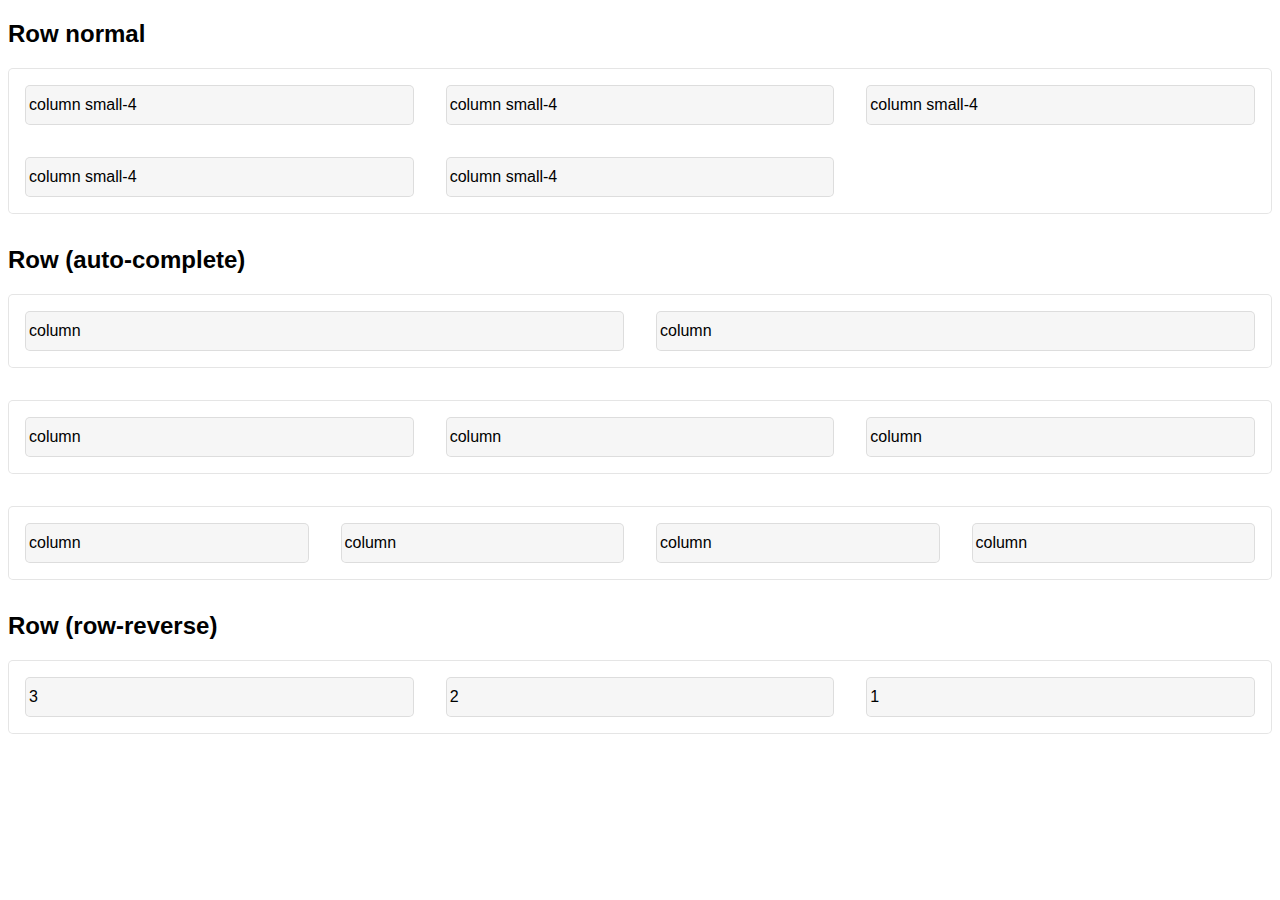
<file: examples/2-grid-advanced.html>
<!doctype html>
<html>
    <head>
        <meta charset="utf-8">
        <title>Examples Flex grid</title>
		
		<meta name="description" content="Examples Flex grid">
		<meta name="viewport" content="width=device-width, initial-scale=1.0">
		
		<link rel="stylesheet" href="../src/flexbox-grid.css">
		<link rel="stylesheet" href="examples.css">
		
    </head>
    <body>
		
        <h2>Row normal</h2>
        
        <div class="row margin-bottom-medium">
            <div class="column small-4">
                <div class="block">
                    column small-4
                </div>
            </div>
            <div class="column small-4">
                <div class="block">
                    column small-4
                </div>
            </div>
            <div class="column small-4">
                <div class="block">
                    column small-4
                </div>
            </div>
            <div class="column small-4">
                <div class="block">
                    column small-4
                </div>
            </div>
            <div class="column small-4">
                <div class="block">
                    column small-4
                </div>
            </div>
        </div>
        
        <h2>Row (auto-complete)</h2>
        
        <div class="row auto-complete margin-bottom-medium">
            <div class="column">
                <div class="block">
                    column
                </div>
            </div>
            <div class="column">
                <div class="block">
                    column
                </div>
            </div>
        </div>
        
        <div class="row auto-complete margin-bottom-medium">
            <div class="column">
                <div class="block">
                    column
                </div>
            </div>
            <div class="column">
                <div class="block">
                    column
                </div>
            </div>
            <div class="column">
                <div class="block">
                    column
                </div>
            </div>
        </div>
        
        <div class="row auto-complete margin-bottom-medium">
            <div class="column">
                <div class="block">
                    column
                </div>
            </div>
            <div class="column">
                <div class="block">
                    column
                </div>
            </div>
            <div class="column">
                <div class="block">
                    column
                </div>
            </div>
            <div class="column">
                <div class="block">
                    column
                </div>
            </div>
        </div>
        
        <h2>Row (row-reverse)</h2>
        
        <div class="row row-reverse auto-complete margin-bottom-medium">
            <div class="column">
                <div class="block">
                    1
                </div>
            </div>
            <div class="column">
                <div class="block">
                    2
                </div>
            </div>
            <div class="column">
                <div class="block">
                    3
                </div>
            </div>
        </div>
        
	</body>
</html>
</file>
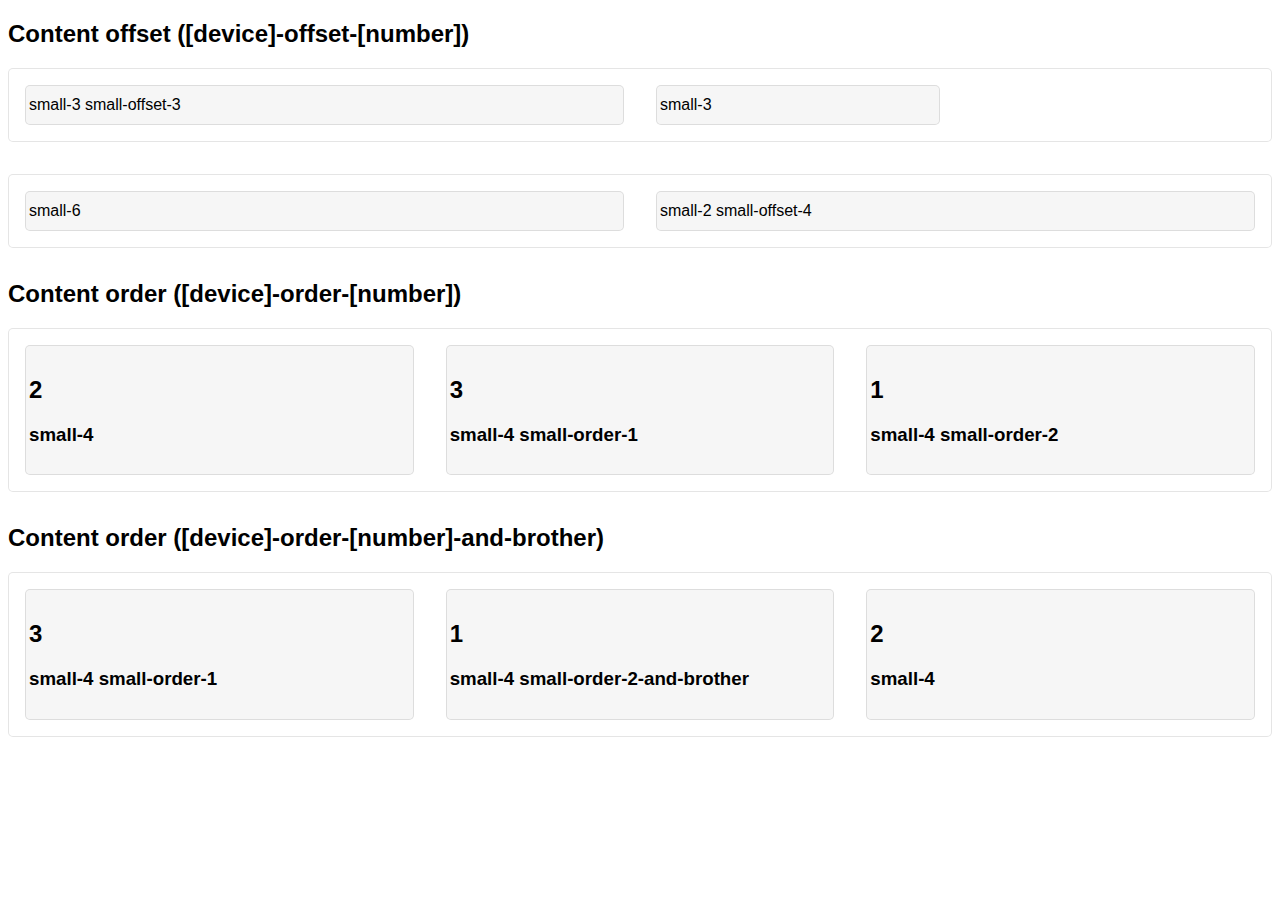
<file: examples/3-content-advanced.html>
<!doctype html>
<html>
    <head>
        <meta charset="utf-8">
        <title>Examples Flex grid</title>
		
		<meta name="description" content="Examples Flex grid">
		<meta name="viewport" content="width=device-width, initial-scale=1.0">
		
		<link rel="stylesheet" href="../src/flexbox-grid.css">
		<link rel="stylesheet" href="examples.css">
		
    </head>
    <body>
		
        <h2>Content offset ([device]-offset-[number])</h2>
        
        <div class="row margin-bottom-medium">
            <div class="column small-3 small-offset-3">
                <div class="block">
                    small-3 small-offset-3
                </div>
            </div>
            <div class="column small-3">
                <div class="block">
                    small-3
                </div>
            </div>
        </div>
        
        <div class="row margin-bottom-medium">
            <div class="column small-6">
                <div class="block">
                    small-6
                </div>
            </div>
            <div class="column small-2 small-offset-4">
                <div class="block">
                    small-2 small-offset-4
                </div>
            </div>
        </div>
        
        <h2>Content order ([device]-order-[number])</h2>
        
        <div class="row margin-bottom-medium">
            <div class="column small-4 small-order-2">
                <div class="block">
                    <h2>1</h2>
                    <h3>small-4 small-order-2</h3>
                </div>
            </div>
            <div class="column small-4">
                <div class="block">
                    <h2>2</h2>
                    <h3>small-4</h3>
                </div>
            </div>
            <div class="column small-4 small-order-1">
                <div class="block">
                    <h2>3</h2>
                    <h3>small-4 small-order-1</h3>
                </div>
            </div>
        </div>
        
        <h2>Content order ([device]-order-[number]-and-brother)</h2>

        <div class="row margin-bottom-medium">
            <div class="column small-4 small-order-2-and-brother">
                <div class="block">
                    <h2>1</h2>
                    <h3>small-4 small-order-2-and-brother</h3>
                </div>
            </div>
            <div class="column small-4">
                <div class="block">
                    <h2>2</h2>
                    <h3>small-4</h3>
                </div>
            </div>
            <div class="column small-4 small-order-1">
                <div class="block">
                    <h2>3</h2>
                    <h3>small-4 small-order-1</h3>
                </div>
            </div>
        </div>
        
	</body>
</html>
</file>
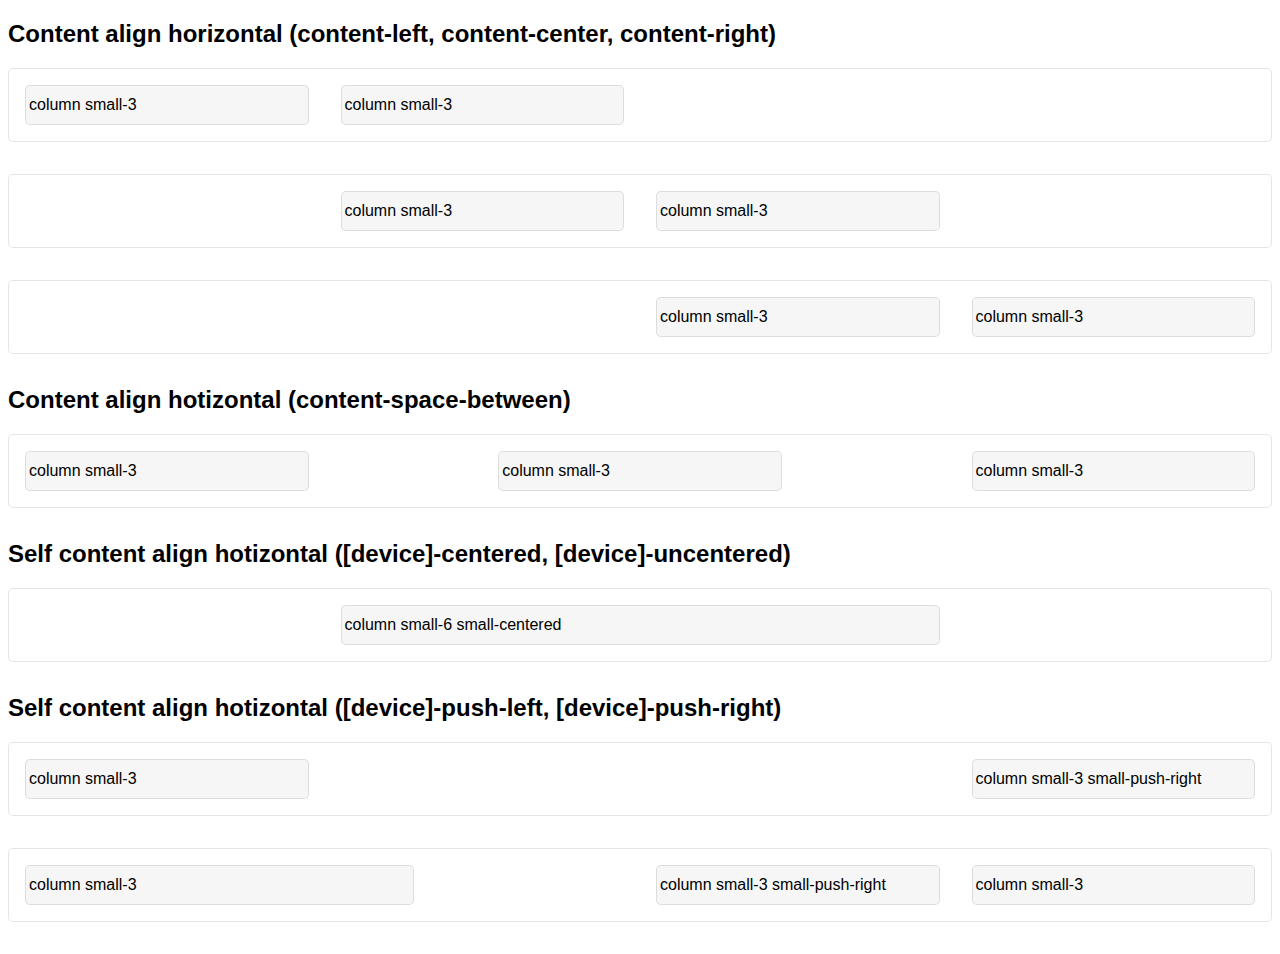
<file: examples/4-content-align-horizontal.html>
<!doctype html>
<html>
    <head>
        <meta charset="utf-8">
        <title>Examples Flex grid</title>
		
		<meta name="description" content="Examples Flex grid">
		<meta name="viewport" content="width=device-width, initial-scale=1.0">
		
		<link rel="stylesheet" href="../src/flexbox-grid.css">
		<link rel="stylesheet" href="examples.css">
		
    </head>
    <body>
		
        <h2>Content align horizontal (content-left, content-center, content-right)</h2>
        
        <div class="row content-left margin-bottom-medium">
            <div class="column small-3">
                <div class="block">
                    column small-3
                </div>
            </div>
            <div class="column small-3">
                <div class="block">
                    column small-3
                </div>
            </div>
        </div>
        
        <div class="row content-center margin-bottom-medium">
            <div class="column small-3">
                <div class="block">
                    column small-3
                </div>
            </div>
            <div class="column small-3">
                <div class="block">
                    column small-3
                </div>
            </div>
        </div>
        
        <div class="row content-right margin-bottom-medium">
            <div class="column small-3">
                <div class="block">
                    column small-3
                </div>
            </div>
            <div class="column small-3">
                <div class="block">
                    column small-3
                </div>
            </div>
        </div>
        
        <h2>Content align hotizontal (content-space-between)</h2>
        
        <div class="row content-space-between margin-bottom-medium">
            <div class="column small-3">
                <div class="block">
                    column small-3
                </div>
            </div>
            <div class="column small-3">
                <div class="block">
                    column small-3
                </div>
            </div>
            <div class="column small-3">
                <div class="block">
                    column small-3
                </div>
            </div>
        </div>
        
        <h2>Self content align hotizontal ([device]-centered, [device]-uncentered)</h2>
        
        <div class="row margin-bottom-medium">
            <div class="column small-6 small-centered">
                <div class="block">
                    column small-6 small-centered
                </div>
            </div>
        </div>
        
        <h2>Self content align hotizontal ([device]-push-left, [device]-push-right)</h2>
        
        <div class="row margin-bottom-medium">
            <div class="column small-3">
                <div class="block">
                    column small-3
                </div>
            </div>
            <div class="column small-3 small-push-right">
                <div class="block">
                    column small-3 small-push-right
                </div>
            </div>
        </div>
        
        <div class="row margin-bottom-medium">
            <div class="column small-4">
                <div class="block">
                    column small-3
                </div>
            </div>
            <div class="column small-3 small-push-right">
                <div class="block">
                    column small-3 small-push-right
                </div>
            </div>
            <div class="column small-3">
                <div class="block">
                    column small-3
                </div>
            </div>
        </div>
        
	</body>
</html>
</file>
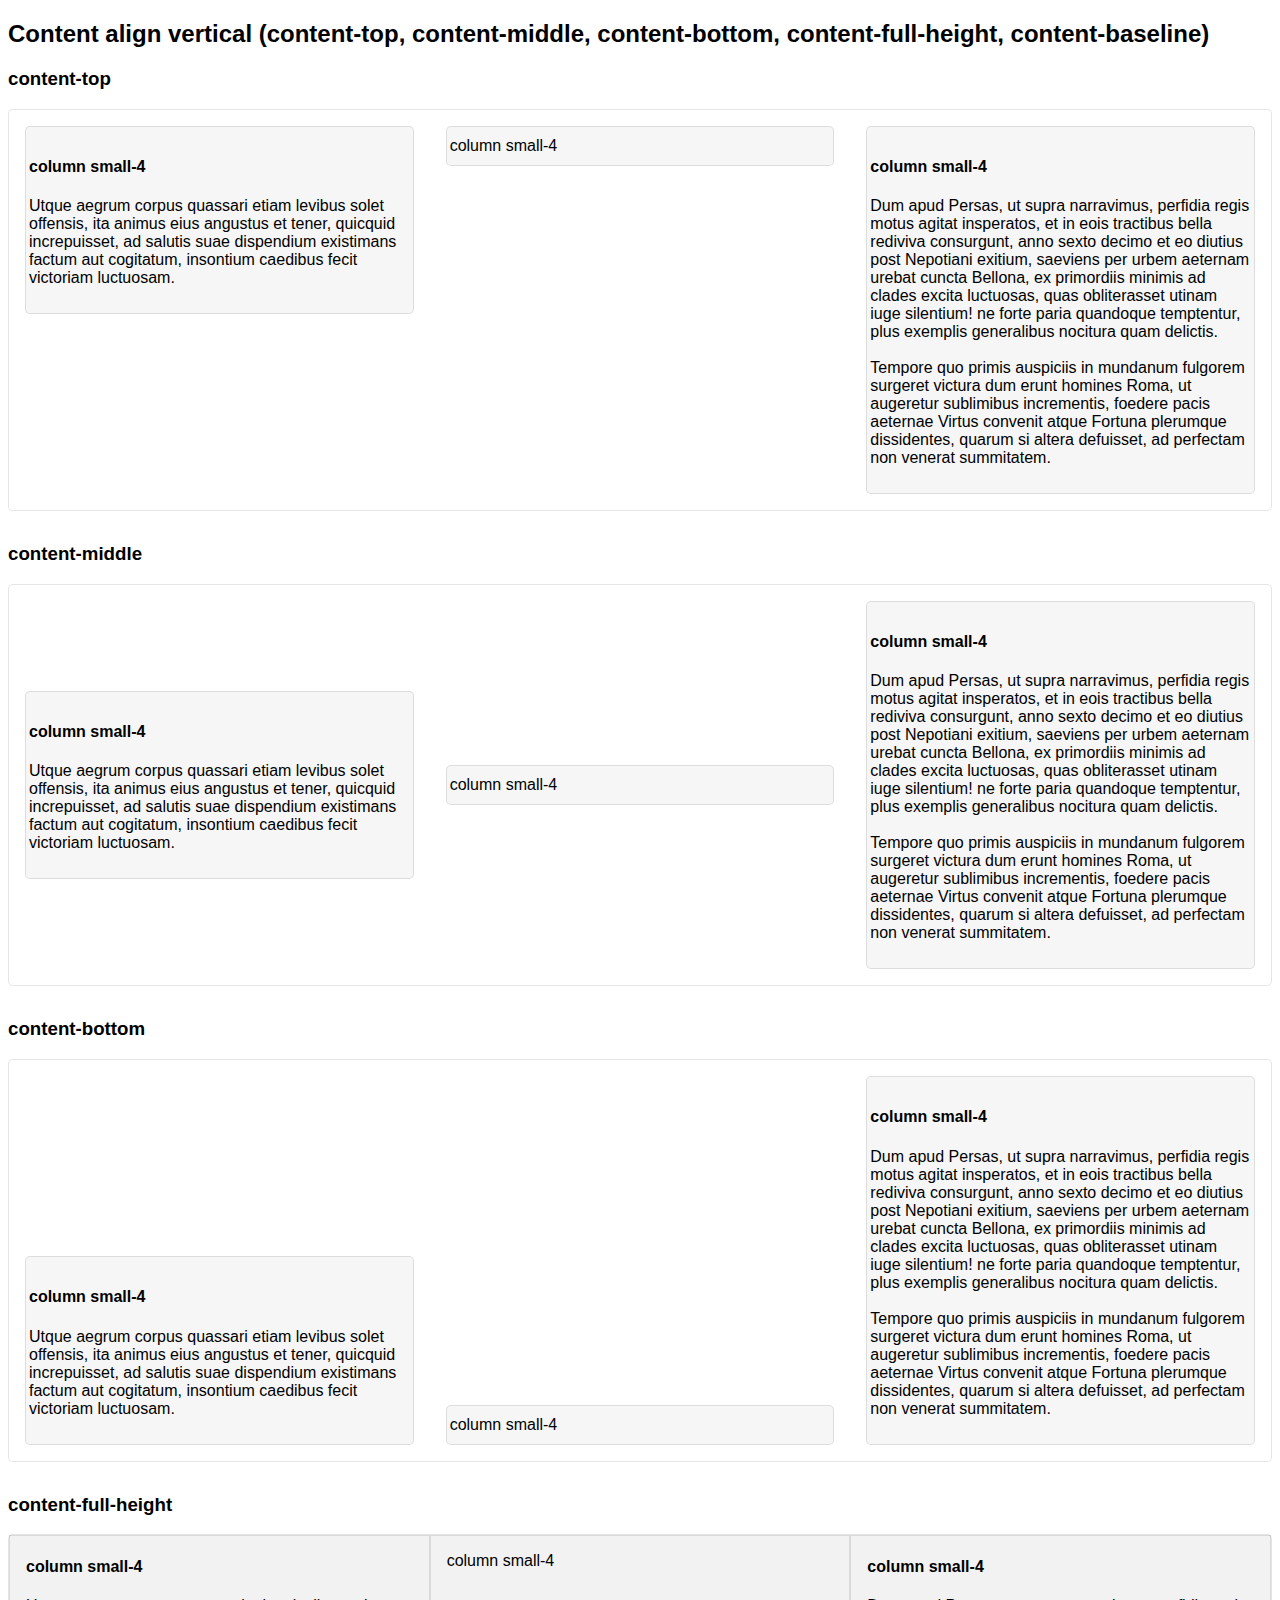
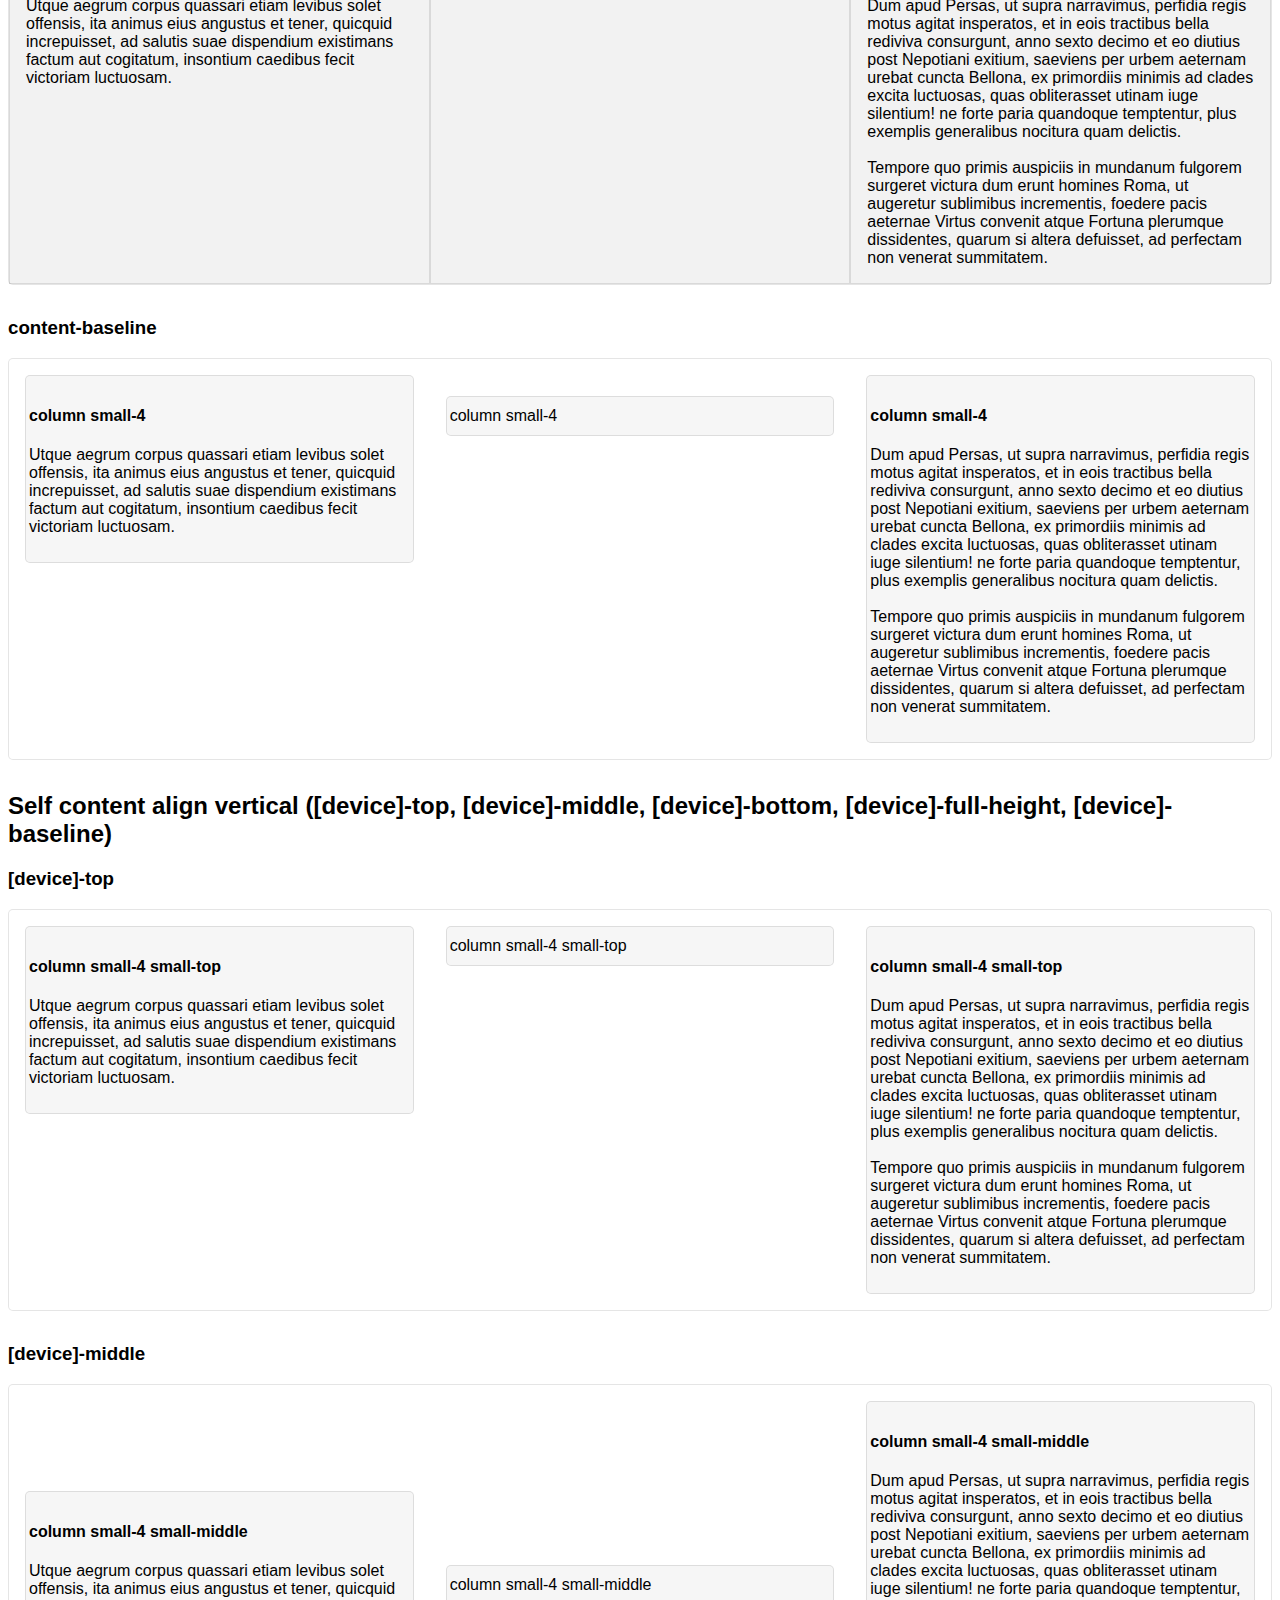
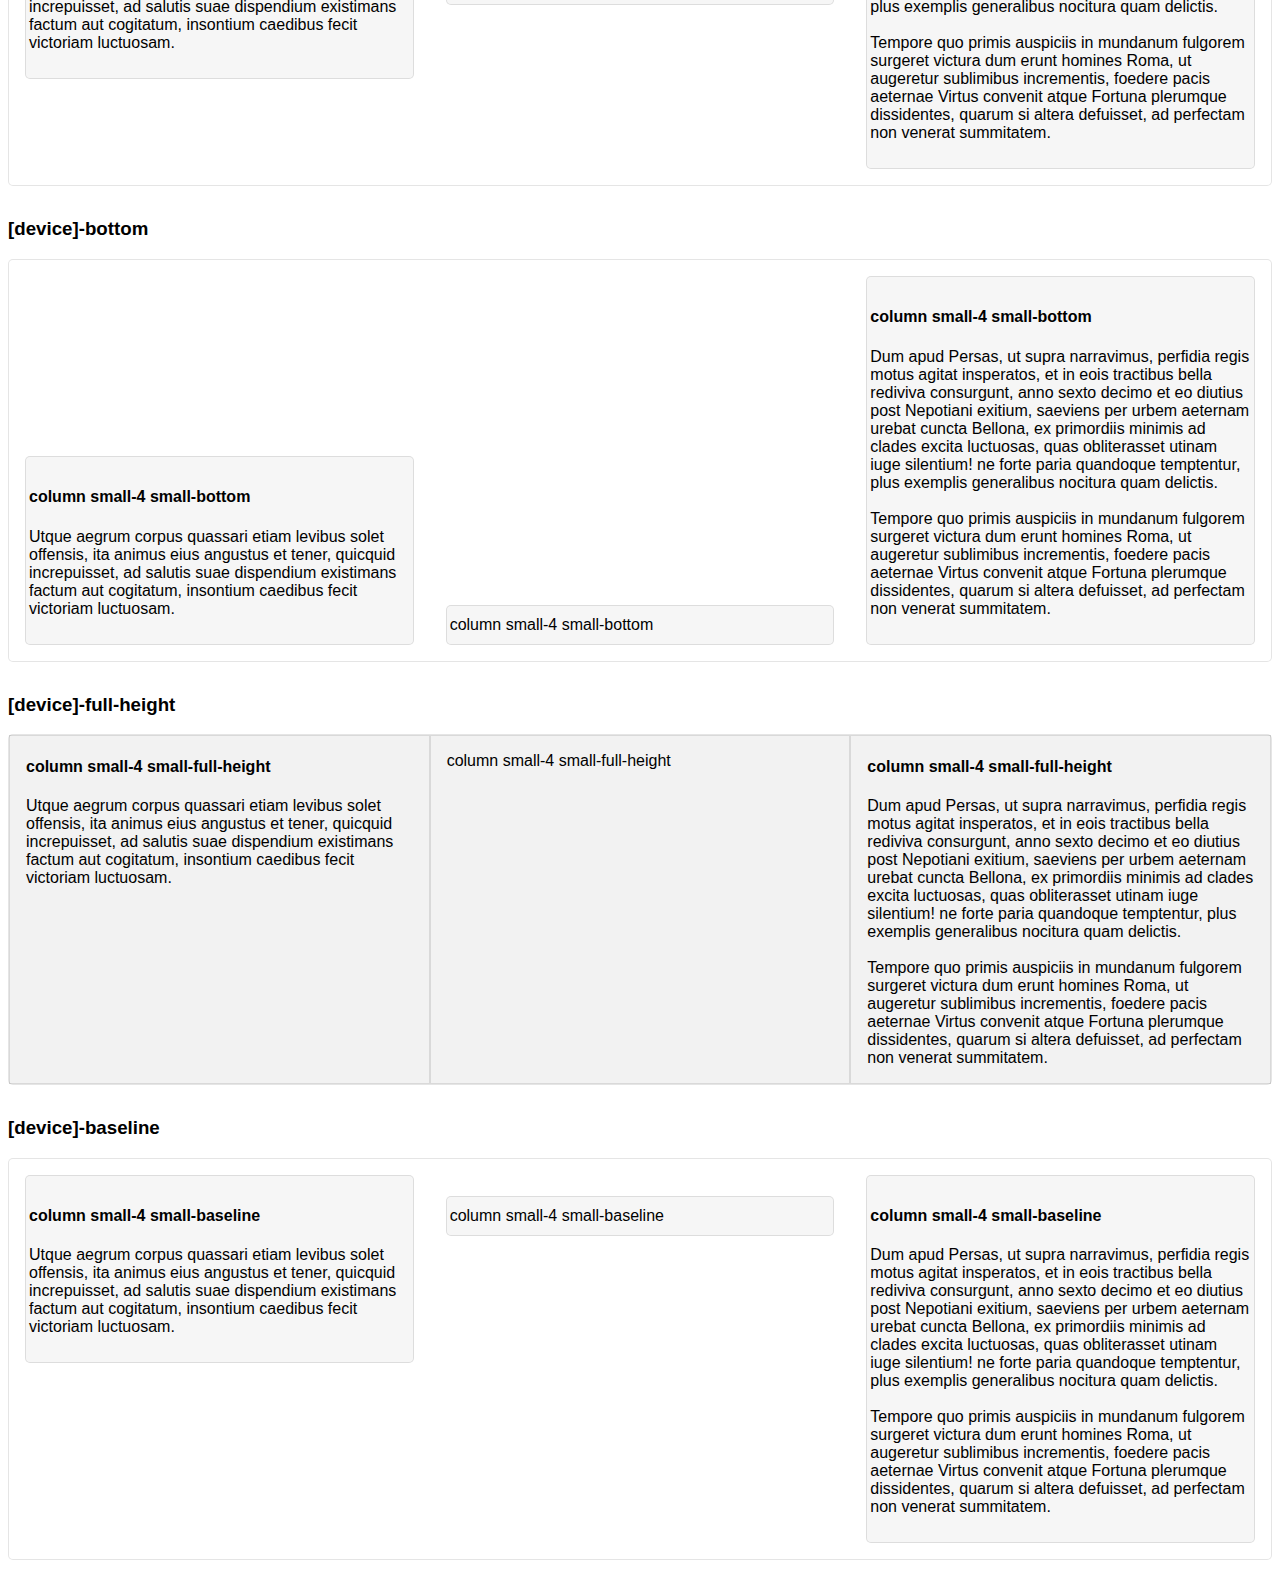
<file: examples/5-content-align-vertical.html>
<!doctype html>
<html>
    <head>
        <meta charset="utf-8">
        <title>Examples Flex grid</title>
		
		<meta name="description" content="Examples Flex grid">
		<meta name="viewport" content="width=device-width, initial-scale=1.0">
		
		<link rel="stylesheet" href="../src/flexbox-grid.css">
		<link rel="stylesheet" href="examples.css">
		
    </head>
    <body>
		
        <h2>Content align vertical (content-top, content-middle, content-bottom, content-full-height, content-baseline)</h2>
        
        <h3>content-top</h3>
        <div class="row content-top margin-bottom-medium">
            <div class="column small-4">
                <div class="block">
                    <h4>column small-4</h4>
                    <p>
                       Utque aegrum corpus quassari etiam levibus solet offensis, ita animus eius angustus et tener, quicquid increpuisset, ad salutis suae dispendium existimans factum aut cogitatum, insontium caedibus fecit victoriam luctuosam.
                    </p>
                </div>
            </div>
            <div class="column small-4">
                <div class="block">
                    column small-4
                </div>
            </div>
            <div class="column small-4">
                <div class="block">
                    <h4>column small-4</h4>
                    <p>
                       Dum apud Persas, ut supra narravimus, perfidia regis motus agitat insperatos, et in eois tractibus bella rediviva consurgunt, anno sexto decimo et eo diutius post Nepotiani exitium, saeviens per urbem aeternam urebat cuncta Bellona, ex primordiis minimis ad clades excita luctuosas, quas obliterasset utinam iuge silentium! ne forte paria quandoque temptentur, plus exemplis generalibus nocitura quam delictis.
                        <br>
                        <br>
Tempore quo primis auspiciis in mundanum fulgorem surgeret victura dum erunt homines Roma, ut augeretur sublimibus incrementis, foedere pacis aeternae Virtus convenit atque Fortuna plerumque dissidentes, quarum si altera defuisset, ad perfectam non venerat summitatem.
                    </p>
                </div>
            </div>
        </div>
        
        <h3>content-middle</h3>
        <div class="row content-middle margin-bottom-medium">
            <div class="column small-4">
                <div class="block">
                    <h4>column small-4</h4>
                    <p>
                       Utque aegrum corpus quassari etiam levibus solet offensis, ita animus eius angustus et tener, quicquid increpuisset, ad salutis suae dispendium existimans factum aut cogitatum, insontium caedibus fecit victoriam luctuosam.
                    </p>
                </div>
            </div>
            <div class="column small-4">
                <div class="block">
                    column small-4
                </div>
            </div>
            <div class="column small-4">
                <div class="block">
                    <h4>column small-4</h4>
                    <p>
                       Dum apud Persas, ut supra narravimus, perfidia regis motus agitat insperatos, et in eois tractibus bella rediviva consurgunt, anno sexto decimo et eo diutius post Nepotiani exitium, saeviens per urbem aeternam urebat cuncta Bellona, ex primordiis minimis ad clades excita luctuosas, quas obliterasset utinam iuge silentium! ne forte paria quandoque temptentur, plus exemplis generalibus nocitura quam delictis.
                        <br>
                        <br>
Tempore quo primis auspiciis in mundanum fulgorem surgeret victura dum erunt homines Roma, ut augeretur sublimibus incrementis, foedere pacis aeternae Virtus convenit atque Fortuna plerumque dissidentes, quarum si altera defuisset, ad perfectam non venerat summitatem.
                    </p>
                </div>
            </div>
        </div>
        
        <h3>content-bottom</h3>
        <div class="row content-bottom margin-bottom-medium">
            <div class="column small-4">
                <div class="block">
                    <h4>column small-4</h4>
                    <p>
                       Utque aegrum corpus quassari etiam levibus solet offensis, ita animus eius angustus et tener, quicquid increpuisset, ad salutis suae dispendium existimans factum aut cogitatum, insontium caedibus fecit victoriam luctuosam.
                    </p>
                </div>
            </div>
            <div class="column small-4">
                <div class="block">
                    column small-4
                </div>
            </div>
            <div class="column small-4">
                <div class="block">
                    <h4>column small-4</h4>
                    <p>
                       Dum apud Persas, ut supra narravimus, perfidia regis motus agitat insperatos, et in eois tractibus bella rediviva consurgunt, anno sexto decimo et eo diutius post Nepotiani exitium, saeviens per urbem aeternam urebat cuncta Bellona, ex primordiis minimis ad clades excita luctuosas, quas obliterasset utinam iuge silentium! ne forte paria quandoque temptentur, plus exemplis generalibus nocitura quam delictis.
                        <br>
                        <br>
Tempore quo primis auspiciis in mundanum fulgorem surgeret victura dum erunt homines Roma, ut augeretur sublimibus incrementis, foedere pacis aeternae Virtus convenit atque Fortuna plerumque dissidentes, quarum si altera defuisset, ad perfectam non venerat summitatem.
                    </p>
                </div>
            </div>
        </div>
        
        <h3>content-full-height</h3>
        <div class="row content-full-height margin-bottom-medium">
            <div class="column small-4">
                <div class="block">
                    <h4>column small-4</h4>
                    <p>
                       Utque aegrum corpus quassari etiam levibus solet offensis, ita animus eius angustus et tener, quicquid increpuisset, ad salutis suae dispendium existimans factum aut cogitatum, insontium caedibus fecit victoriam luctuosam.
                    </p>
                </div>
            </div>
            <div class="column small-4">
                <div class="block">
                    column small-4
                </div>
            </div>
            <div class="column small-4">
                <div class="block">
                    <h4>column small-4</h4>
                    <p>
                       Dum apud Persas, ut supra narravimus, perfidia regis motus agitat insperatos, et in eois tractibus bella rediviva consurgunt, anno sexto decimo et eo diutius post Nepotiani exitium, saeviens per urbem aeternam urebat cuncta Bellona, ex primordiis minimis ad clades excita luctuosas, quas obliterasset utinam iuge silentium! ne forte paria quandoque temptentur, plus exemplis generalibus nocitura quam delictis.
                        <br>
                        <br>
Tempore quo primis auspiciis in mundanum fulgorem surgeret victura dum erunt homines Roma, ut augeretur sublimibus incrementis, foedere pacis aeternae Virtus convenit atque Fortuna plerumque dissidentes, quarum si altera defuisset, ad perfectam non venerat summitatem.
                    </p>
                </div>
            </div>
        </div>
        
        <h3>content-baseline</h3>
        <div class="row content-baseline margin-bottom-medium">
            <div class="column small-4">
                <div class="block">
                    <h4>column small-4</h4>
                    <p>
                       Utque aegrum corpus quassari etiam levibus solet offensis, ita animus eius angustus et tener, quicquid increpuisset, ad salutis suae dispendium existimans factum aut cogitatum, insontium caedibus fecit victoriam luctuosam.
                    </p>
                </div>
            </div>
            <div class="column small-4">
                <div class="block">
                    column small-4
                </div>
            </div>
            <div class="column small-4">
                <div class="block">
                    <h4>column small-4</h4>
                    <p>
                       Dum apud Persas, ut supra narravimus, perfidia regis motus agitat insperatos, et in eois tractibus bella rediviva consurgunt, anno sexto decimo et eo diutius post Nepotiani exitium, saeviens per urbem aeternam urebat cuncta Bellona, ex primordiis minimis ad clades excita luctuosas, quas obliterasset utinam iuge silentium! ne forte paria quandoque temptentur, plus exemplis generalibus nocitura quam delictis.
                        <br>
                        <br>
Tempore quo primis auspiciis in mundanum fulgorem surgeret victura dum erunt homines Roma, ut augeretur sublimibus incrementis, foedere pacis aeternae Virtus convenit atque Fortuna plerumque dissidentes, quarum si altera defuisset, ad perfectam non venerat summitatem.
                    </p>
                </div>
            </div>
        </div>
        
        <h2>Self content align vertical ([device]-top, [device]-middle, [device]-bottom, [device]-full-height, [device]-baseline)</h2>
        
        <h3>[device]-top</h3>
        <div class="row margin-bottom-medium">
            <div class="column small-4 small-top">
                <div class="block">
                    <h4>column small-4 small-top</h4>
                    <p>
                       Utque aegrum corpus quassari etiam levibus solet offensis, ita animus eius angustus et tener, quicquid increpuisset, ad salutis suae dispendium existimans factum aut cogitatum, insontium caedibus fecit victoriam luctuosam.
                    </p>
                </div>
            </div>
            <div class="column small-4 small-top">
                <div class="block">
                    column small-4 small-top
                </div>
            </div>
            <div class="column small-4 small-top">
                <div class="block">
                    <h4>column small-4 small-top</h4>
                    <p>
                       Dum apud Persas, ut supra narravimus, perfidia regis motus agitat insperatos, et in eois tractibus bella rediviva consurgunt, anno sexto decimo et eo diutius post Nepotiani exitium, saeviens per urbem aeternam urebat cuncta Bellona, ex primordiis minimis ad clades excita luctuosas, quas obliterasset utinam iuge silentium! ne forte paria quandoque temptentur, plus exemplis generalibus nocitura quam delictis.
                        <br>
                        <br>
Tempore quo primis auspiciis in mundanum fulgorem surgeret victura dum erunt homines Roma, ut augeretur sublimibus incrementis, foedere pacis aeternae Virtus convenit atque Fortuna plerumque dissidentes, quarum si altera defuisset, ad perfectam non venerat summitatem.
                    </p>
                </div>
            </div>
        </div>
        
        <h3>[device]-middle</h3>
        <div class="row margin-bottom-medium">
            <div class="column small-4 small-middle">
                <div class="block">
                    <h4>column small-4 small-middle</h4>
                    <p>
                       Utque aegrum corpus quassari etiam levibus solet offensis, ita animus eius angustus et tener, quicquid increpuisset, ad salutis suae dispendium existimans factum aut cogitatum, insontium caedibus fecit victoriam luctuosam.
                    </p>
                </div>
            </div>
            <div class="column small-4 small-middle">
                <div class="block">
                    column small-4 small-middle
                </div>
            </div>
            <div class="column small-4 small-middle">
                <div class="block">
                    <h4>column small-4 small-middle</h4>
                    <p>
                       Dum apud Persas, ut supra narravimus, perfidia regis motus agitat insperatos, et in eois tractibus bella rediviva consurgunt, anno sexto decimo et eo diutius post Nepotiani exitium, saeviens per urbem aeternam urebat cuncta Bellona, ex primordiis minimis ad clades excita luctuosas, quas obliterasset utinam iuge silentium! ne forte paria quandoque temptentur, plus exemplis generalibus nocitura quam delictis.
                        <br>
                        <br>
Tempore quo primis auspiciis in mundanum fulgorem surgeret victura dum erunt homines Roma, ut augeretur sublimibus incrementis, foedere pacis aeternae Virtus convenit atque Fortuna plerumque dissidentes, quarum si altera defuisset, ad perfectam non venerat summitatem.
                    </p>
                </div>
            </div>
        </div>
        
        <h3>[device]-bottom</h3>
        <div class="row margin-bottom-medium">
            <div class="column small-4 small-bottom">
                <div class="block">
                    <h4>column small-4 small-bottom</h4>
                    <p>
                       Utque aegrum corpus quassari etiam levibus solet offensis, ita animus eius angustus et tener, quicquid increpuisset, ad salutis suae dispendium existimans factum aut cogitatum, insontium caedibus fecit victoriam luctuosam.
                    </p>
                </div>
            </div>
            <div class="column small-4 small-bottom">
                <div class="block">
                    column small-4 small-bottom
                </div>
            </div>
            <div class="column small-4 small-bottom">
                <div class="block">
                    <h4>column small-4 small-bottom</h4>
                    <p>
                       Dum apud Persas, ut supra narravimus, perfidia regis motus agitat insperatos, et in eois tractibus bella rediviva consurgunt, anno sexto decimo et eo diutius post Nepotiani exitium, saeviens per urbem aeternam urebat cuncta Bellona, ex primordiis minimis ad clades excita luctuosas, quas obliterasset utinam iuge silentium! ne forte paria quandoque temptentur, plus exemplis generalibus nocitura quam delictis.
                        <br>
                        <br>
Tempore quo primis auspiciis in mundanum fulgorem surgeret victura dum erunt homines Roma, ut augeretur sublimibus incrementis, foedere pacis aeternae Virtus convenit atque Fortuna plerumque dissidentes, quarum si altera defuisset, ad perfectam non venerat summitatem.
                    </p>
                </div>
            </div>
        </div>
        
        <h3>[device]-full-height</h3>
        <div class="row example-self-full-height margin-bottom-medium">
            <div class="column small-4 small-full-height">
                <div class="block">
                    <h4>column small-4 small-full-height</h4>
                    <p>
                       Utque aegrum corpus quassari etiam levibus solet offensis, ita animus eius angustus et tener, quicquid increpuisset, ad salutis suae dispendium existimans factum aut cogitatum, insontium caedibus fecit victoriam luctuosam.
                    </p>
                </div>
            </div>
            <div class="column small-4 small-full-height">
                <div class="block">
                    column small-4 small-full-height
                </div>
            </div>
            <div class="column small-4 small-full-height">
                <div class="block">
                    <h4>column small-4 small-full-height</h4>
                    <p>
                       Dum apud Persas, ut supra narravimus, perfidia regis motus agitat insperatos, et in eois tractibus bella rediviva consurgunt, anno sexto decimo et eo diutius post Nepotiani exitium, saeviens per urbem aeternam urebat cuncta Bellona, ex primordiis minimis ad clades excita luctuosas, quas obliterasset utinam iuge silentium! ne forte paria quandoque temptentur, plus exemplis generalibus nocitura quam delictis.
                        <br>
                        <br>
Tempore quo primis auspiciis in mundanum fulgorem surgeret victura dum erunt homines Roma, ut augeretur sublimibus incrementis, foedere pacis aeternae Virtus convenit atque Fortuna plerumque dissidentes, quarum si altera defuisset, ad perfectam non venerat summitatem.
                    </p>
                </div>
            </div>
        </div>
        
        <h3>[device]-baseline</h3>
        <div class="row margin-bottom-medium">
            <div class="column small-4 small-baseline">
                <div class="block">
                    <h4>column small-4 small-baseline</h4>
                    <p>
                       Utque aegrum corpus quassari etiam levibus solet offensis, ita animus eius angustus et tener, quicquid increpuisset, ad salutis suae dispendium existimans factum aut cogitatum, insontium caedibus fecit victoriam luctuosam.
                    </p>
                </div>
            </div>
            <div class="column small-4 small-baseline">
                <div class="block">
                    column small-4 small-baseline
                </div>
            </div>
            <div class="column small-4 small-baseline">
                <div class="block">
                    <h4>column small-4 small-baseline</h4>
                    <p>
                       Dum apud Persas, ut supra narravimus, perfidia regis motus agitat insperatos, et in eois tractibus bella rediviva consurgunt, anno sexto decimo et eo diutius post Nepotiani exitium, saeviens per urbem aeternam urebat cuncta Bellona, ex primordiis minimis ad clades excita luctuosas, quas obliterasset utinam iuge silentium! ne forte paria quandoque temptentur, plus exemplis generalibus nocitura quam delictis.
                        <br>
                        <br>
Tempore quo primis auspiciis in mundanum fulgorem surgeret victura dum erunt homines Roma, ut augeretur sublimibus incrementis, foedere pacis aeternae Virtus convenit atque Fortuna plerumque dissidentes, quarum si altera defuisset, ad perfectam non venerat summitatem.
                    </p>
                </div>
            </div>
        </div>
        
	</body>
</html>
</file>
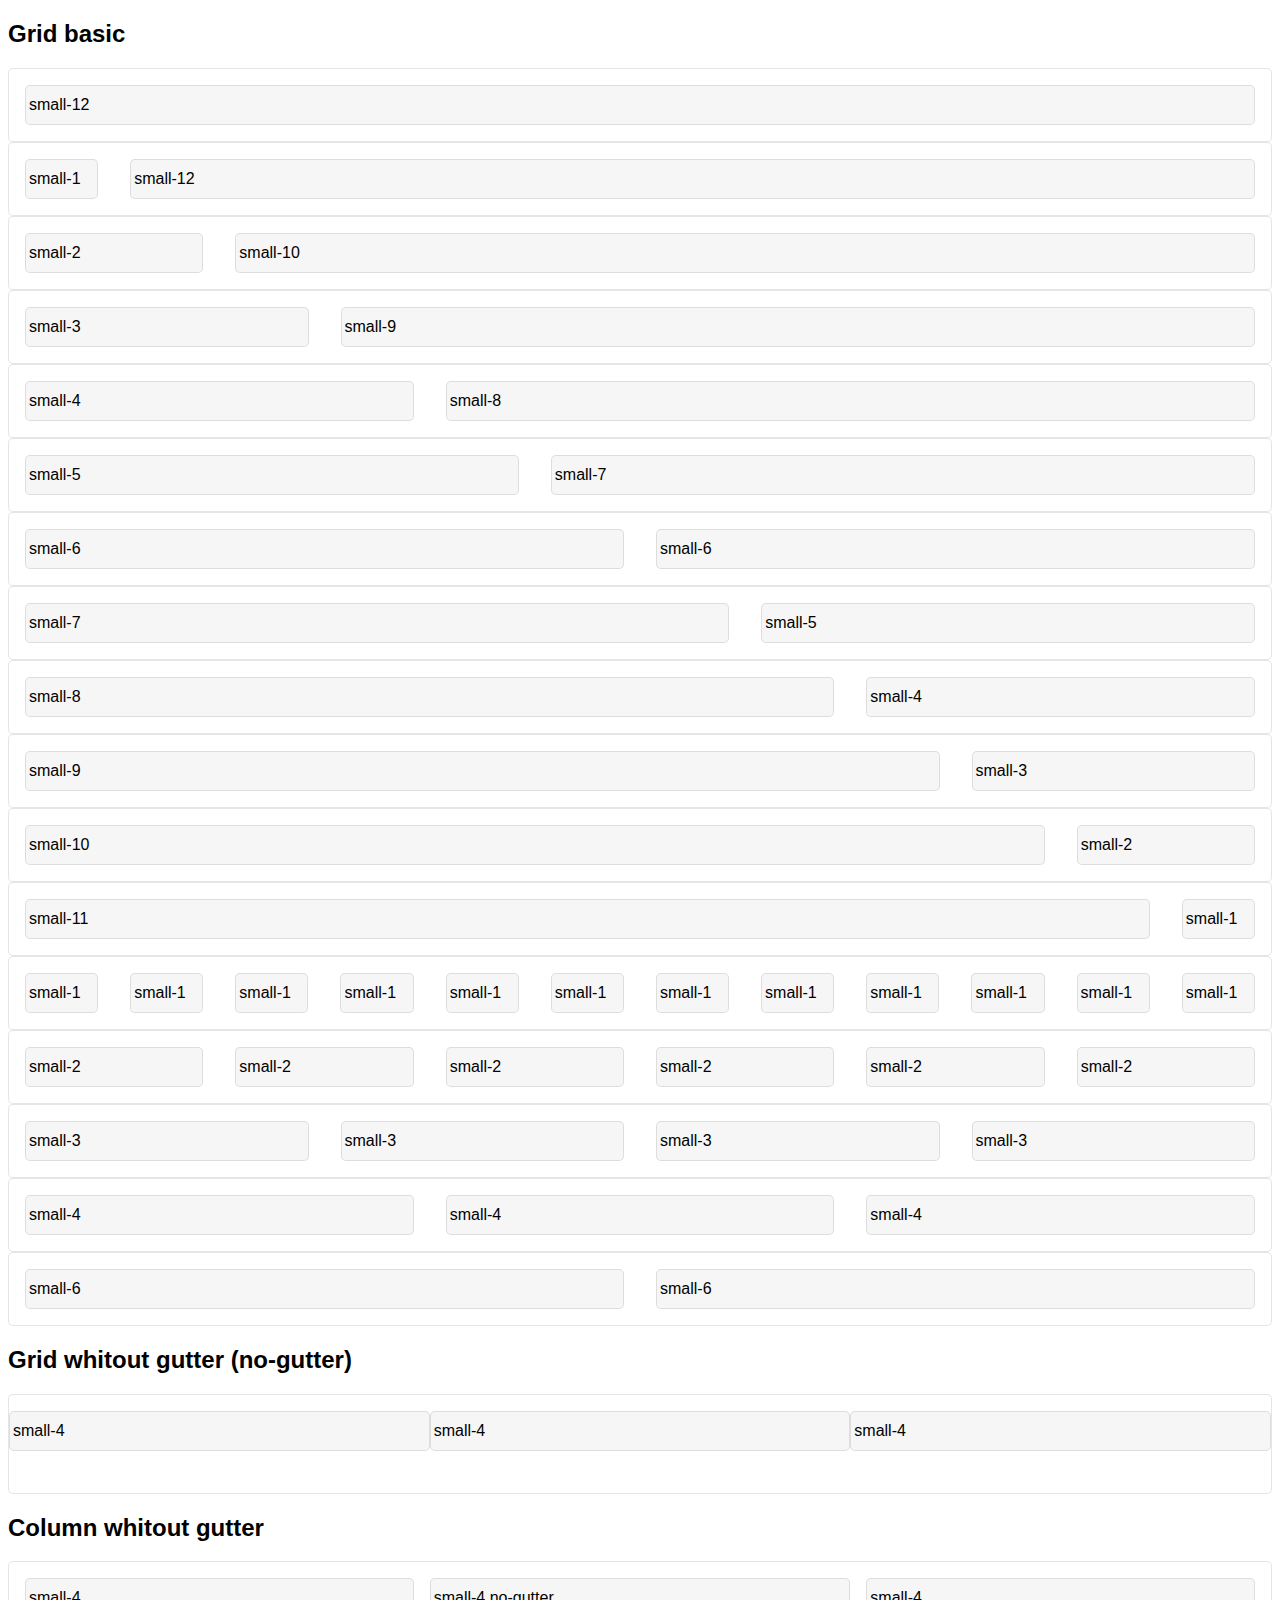
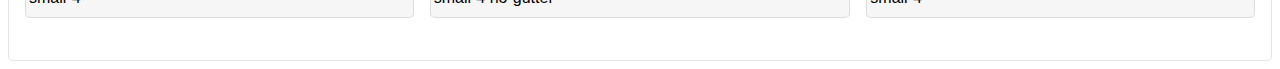
<file: examples/grid-basic.html>
<!doctype html>
<html>
    <head>
        <meta charset="utf-8">
        <title>Examples Flex grid</title>
		
		<meta name="description" content="Examples Flex grid">
		<meta name="viewport" content="width=device-width, initial-scale=1.0">
		
		<link rel="stylesheet" href="../src/flexbox-grid.css">
		<link rel="stylesheet" href="examples.css">
		
    </head>
    <body>
		
        <h2>Grid basic</h2>
        
        <div class="row">
            <div class="column small-12">
                <div class="block">
                    small-12
                </div>
            </div>
        </div>
        
        <div class="row">
            <div class="column small-1">
                <div class="block">
                    small-1
                </div>
            </div>
            <div class="column small-11">
                <div class="block">
                    small-12
                </div>
            </div>
        </div>
        
        <div class="row">
            <div class="column small-2">
                <div class="block">
                    small-2
                </div>
            </div>
            <div class="column small-10">
                <div class="block">
                    small-10
                </div>
            </div>
        </div>
        
        <div class="row">
            <div class="column small-3">
                <div class="block">
                    small-3
                </div>
            </div>
            <div class="column small-9">
                <div class="block">
                    small-9
                </div>
            </div>
        </div>
        
        <div class="row">
            <div class="column small-4">
                <div class="block">
                    small-4
                </div>
            </div>
            <div class="column small-8">
                <div class="block">
                    small-8
                </div>
            </div>
        </div>
        
        <div class="row">
            <div class="column small-5">
                <div class="block">
                    small-5
                </div>
            </div>
            <div class="column small-7">
                <div class="block">
                    small-7
                </div>
            </div>
        </div>
        
        <div class="row">
            <div class="column small-6">
                <div class="block">
                    small-6
                </div>
            </div>
            <div class="column small-6">
                <div class="block">
                    small-6
                </div>
            </div>
        </div>
        
        <!-- ================== -->
        
        <div class="row">
            <div class="column small-7">
                <div class="block">
                    small-7
                </div>
            </div>
            <div class="column small-5">
                <div class="block">
                    small-5
                </div>
            </div>
        </div>
        
        <div class="row">
            <div class="column small-8">
                <div class="block">
                    small-8
                </div>
            </div>
            <div class="column small-4">
                <div class="block">
                    small-4
                </div>
            </div>
        </div>
        
        <div class="row">
            <div class="column small-9">
                <div class="block">
                    small-9
                </div>
            </div>
            <div class="column small-3">
                <div class="block">
                    small-3
                </div>
            </div>
        </div>
        
        <div class="row">
            <div class="column small-10">
                <div class="block">
                    small-10
                </div>
            </div>
            <div class="column small-2">
                <div class="block">
                    small-2
                </div>
            </div>
        </div>
        
        <div class="row">
            <div class="column small-11">
                <div class="block">
                    small-11
                </div>
            </div>
            <div class="column small-1">
                <div class="block">
                    small-1
                </div>
            </div>
        </div>
        
        <div class="row">
            <div class="column small-1">
                <div class="block">
                    small-1
                </div>
            </div>
            <div class="column small-1">
                <div class="block">
                    small-1
                </div>
            </div>
            <div class="column small-1">
                <div class="block">
                    small-1
                </div>
            </div>
            <div class="column small-1">
                <div class="block">
                    small-1
                </div>
            </div>
            <div class="column small-1">
                <div class="block">
                    small-1
                </div>
            </div>
            <div class="column small-1">
                <div class="block">
                    small-1
                </div>
            </div>
            <div class="column small-1">
                <div class="block">
                    small-1
                </div>
            </div>
            <div class="column small-1">
                <div class="block">
                    small-1
                </div>
            </div>
            <div class="column small-1">
                <div class="block">
                    small-1
                </div>
            </div>
            <div class="column small-1">
                <div class="block">
                    small-1
                </div>
            </div>
            <div class="column small-1">
                <div class="block">
                    small-1
                </div>
            </div>
            <div class="column small-1">
                <div class="block">
                    small-1
                </div>
            </div>
        </div>
        
        <div class="row">
            <div class="column small-2">
                <div class="block">
                    small-2
                </div>
            </div>
            <div class="column small-2">
                <div class="block">
                    small-2
                </div>
            </div>
            <div class="column small-2">
                <div class="block">
                    small-2
                </div>
            </div>
            <div class="column small-2">
                <div class="block">
                    small-2
                </div>
            </div>
            <div class="column small-2">
                <div class="block">
                    small-2
                </div>
            </div>
            <div class="column small-2">
                <div class="block">
                    small-2
                </div>
            </div>
        </div>
        
        <div class="row">
            <div class="column small-3">
                <div class="block">
                    small-3
                </div>
            </div>
            <div class="column small-3">
                <div class="block">
                    small-3
                </div>
            </div>
            <div class="column small-3">
                <div class="block">
                    small-3
                </div>
            </div>
            <div class="column small-3">
                <div class="block">
                    small-3
                </div>
            </div>
        </div>
        
        <div class="row">
            <div class="column small-4">
                <div class="block">
                    small-4
                </div>
            </div>
            <div class="column small-4">
                <div class="block">
                    small-4
                </div>
            </div>
            <div class="column small-4">
                <div class="block">
                    small-4
                </div>
            </div>
        </div>
        
        <div class="row">
            <div class="column small-6">
                <div class="block">
                    small-6
                </div>
            </div>
            <div class="column small-6">
                <div class="block">
                    small-6
                </div>
            </div>
        </div>
        
        <h2>Grid whitout gutter (no-gutter)</h2>
        
        <div class="row column-full-height no-gutter" style="height: 100px;">
            <div class="column small-4">
                <div class="block">
                    small-4
                </div>
            </div>
            <div class="column small-4">
                <div class="block">
                    small-4
                </div>
            </div>
            <div class="column small-4">
                <div class="block">
                    small-4
                </div>
            </div>
        </div>
        
        <h2>Column whitout gutter</h2>
        
        <div class="row column-full-height" style="height: 100px;">
            <div class="column small-4">
                <div class="block">
                    small-4
                </div>
            </div>
            <div class="column small-4 no-gutter">
                <div class="block">
                    small-4 no-gutter
                </div>
            </div>
            <div class="column small-4">
                <div class="block">
                    small-4
                </div>
            </div>
        </div>
        
	</body>
</html>
</file>
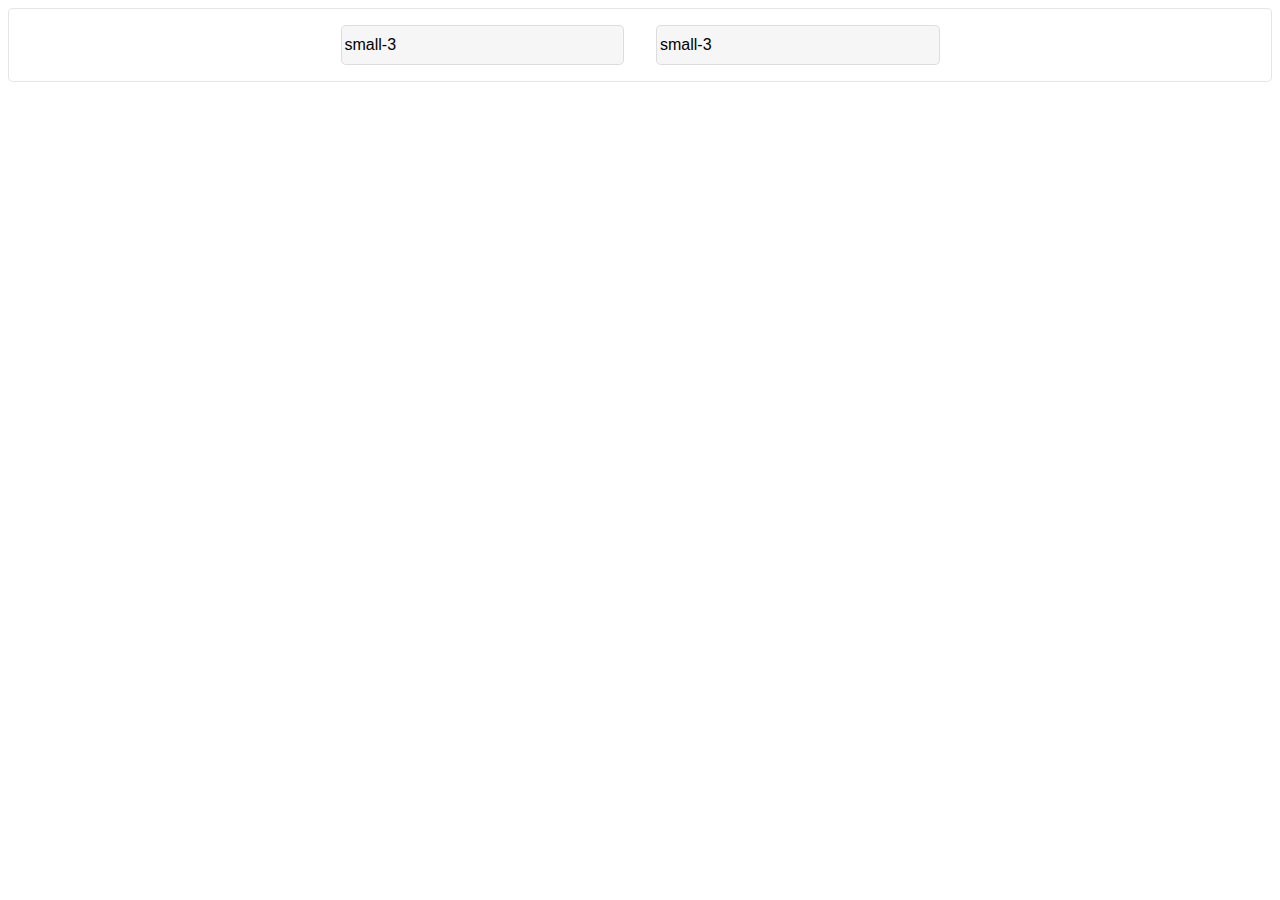
<file: examples/test.html>
<!doctype html>
<html>
    <head>
        <meta charset="utf-8">
        <title>Examples Flex grid</title>
		
		<meta name="description" content="Examples Flex grid">
		<meta name="viewport" content="width=device-width, initial-scale=1.0">
		
		<link rel="stylesheet" href="../src/flexbox-grid.css">
		<link rel="stylesheet" href="examples.css">
		
    </head>
    <body>
		
        <div class="row content-center column-center">
            <div class="column small-3">
                <div class="block">
                    small-3
                </div>
            </div>
            <div class="column small-3">
                <div class="block">
                    small-3
                </div>
            </div>
        </div>
        
	</body>
</html>
</file>
<file: stylesheets/stylesheet.css>
* {
  box-sizing: border-box; }

body {
  padding: 0;
  margin: 0;
  font-family: "Open Sans", "Helvetica Neue", Helvetica, Arial, sans-serif;
  font-size: 16px;
  line-height: 1.5;
  color: #606c71; }

a {
  color: #1e6bb8;
  text-decoration: none; }
  a:hover {
    text-decoration: underline; }

.btn {
  display: inline-block;
  margin-bottom: 1rem;
  color: rgba(255, 255, 255, 0.7);
  background-color: rgba(255, 255, 255, 0.08);
  border-color: rgba(255, 255, 255, 0.2);
  border-style: solid;
  border-width: 1px;
  border-radius: 0.3rem;
  transition: color 0.2s, background-color 0.2s, border-color 0.2s; }
  .btn + .btn {
    margin-left: 1rem; }

.btn:hover {
  color: rgba(255, 255, 255, 0.8);
  text-decoration: none;
  background-color: rgba(255, 255, 255, 0.2);
  border-color: rgba(255, 255, 255, 0.3); }

@media screen and (min-width: 64em) {
  .btn {
    padding: 0.75rem 1rem; } }

@media screen and (min-width: 42em) and (max-width: 64em) {
  .btn {
    padding: 0.6rem 0.9rem;
    font-size: 0.9rem; } }

@media screen and (max-width: 42em) {
  .btn {
    display: block;
    width: 100%;
    padding: 0.75rem;
    font-size: 0.9rem; }
    .btn + .btn {
      margin-top: 1rem;
      margin-left: 0; } }

.page-header {
  color: #fff;
  text-align: center;
  background-color: #159957;
  background-image: linear-gradient(120deg, #155799, #159957); }

@media screen and (min-width: 64em) {
  .page-header {
    padding: 5rem 6rem; } }

@media screen and (min-width: 42em) and (max-width: 64em) {
  .page-header {
    padding: 3rem 4rem; } }

@media screen and (max-width: 42em) {
  .page-header {
    padding: 2rem 1rem; } }

.project-name {
  margin-top: 0;
  margin-bottom: 0.1rem; }

@media screen and (min-width: 64em) {
  .project-name {
    font-size: 3.25rem; } }

@media screen and (min-width: 42em) and (max-width: 64em) {
  .project-name {
    font-size: 2.25rem; } }

@media screen and (max-width: 42em) {
  .project-name {
    font-size: 1.75rem; } }

.project-tagline {
  margin-bottom: 2rem;
  font-weight: normal;
  opacity: 0.7; }

@media screen and (min-width: 64em) {
  .project-tagline {
    font-size: 1.25rem; } }

@media screen and (min-width: 42em) and (max-width: 64em) {
  .project-tagline {
    font-size: 1.15rem; } }

@media screen and (max-width: 42em) {
  .project-tagline {
    font-size: 1rem; } }

.main-content :first-child {
  margin-top: 0; }
.main-content img {
  max-width: 100%; }
.main-content h1, .main-content h2, .main-content h3, .main-content h4, .main-content h5, .main-content h6 {
  margin-top: 2rem;
  margin-bottom: 1rem;
  font-weight: normal;
  color: #159957; }
.main-content p {
  margin-bottom: 1em; }
.main-content code {
  padding: 2px 4px;
  font-family: Consolas, "Liberation Mono", Menlo, Courier, monospace;
  font-size: 0.9rem;
  color: #383e41;
  background-color: #f3f6fa;
  border-radius: 0.3rem; }
.main-content pre {
  padding: 0.8rem;
  margin-top: 0;
  margin-bottom: 1rem;
  font: 1rem Consolas, "Liberation Mono", Menlo, Courier, monospace;
  color: #567482;
  word-wrap: normal;
  background-color: #f3f6fa;
  border: solid 1px #dce6f0;
  border-radius: 0.3rem; }
  .main-content pre > code {
    padding: 0;
    margin: 0;
    font-size: 0.9rem;
    color: #567482;
    word-break: normal;
    white-space: pre;
    background: transparent;
    border: 0; }
.main-content .highlight {
  margin-bottom: 1rem; }
  .main-content .highlight pre {
    margin-bottom: 0;
    word-break: normal; }
.main-content .highlight pre, .main-content pre {
  padding: 0.8rem;
  overflow: auto;
  font-size: 0.9rem;
  line-height: 1.45;
  border-radius: 0.3rem; }
.main-content pre code, .main-content pre tt {
  display: inline;
  max-width: initial;
  padding: 0;
  margin: 0;
  overflow: initial;
  line-height: inherit;
  word-wrap: normal;
  background-color: transparent;
  border: 0; }
  .main-content pre code:before, .main-content pre code:after, .main-content pre tt:before, .main-content pre tt:after {
    content: normal; }
.main-content ul, .main-content ol {
  margin-top: 0; }
.main-content blockquote {
  padding: 0 1rem;
  margin-left: 0;
  color: #819198;
  border-left: 0.3rem solid #dce6f0; }
  .main-content blockquote > :first-child {
    margin-top: 0; }
  .main-content blockquote > :last-child {
    margin-bottom: 0; }
.main-content table {
  display: block;
  width: 100%;
  overflow: auto;
  word-break: normal;
  word-break: keep-all; }
  .main-content table th {
    font-weight: bold; }
  .main-content table th, .main-content table td {
    padding: 0.5rem 1rem;
    border: 1px solid #e9ebec; }
.main-content dl {
  padding: 0; }
  .main-content dl dt {
    padding: 0;
    margin-top: 1rem;
    font-size: 1rem;
    font-weight: bold; }
  .main-content dl dd {
    padding: 0;
    margin-bottom: 1rem; }
.main-content hr {
  height: 2px;
  padding: 0;
  margin: 1rem 0;
  background-color: #eff0f1;
  border: 0; }

@media screen and (min-width: 64em) {
  .main-content {
    max-width: 64rem;
    padding: 2rem 6rem;
    margin: 0 auto;
    font-size: 1.1rem; } }

@media screen and (min-width: 42em) and (max-width: 64em) {
  .main-content {
    padding: 2rem 4rem;
    font-size: 1.1rem; } }

@media screen and (max-width: 42em) {
  .main-content {
    padding: 2rem 1rem;
    font-size: 1rem; } }

.site-footer {
  padding-top: 2rem;
  margin-top: 2rem;
  border-top: solid 1px #eff0f1; }

.site-footer-owner {
  display: block;
  font-weight: bold; }

.site-footer-credits {
  color: #819198; }

@media screen and (min-width: 64em) {
  .site-footer {
    font-size: 1rem; } }

@media screen and (min-width: 42em) and (max-width: 64em) {
  .site-footer {
    font-size: 1rem; } }

@media screen and (max-width: 42em) {
  .site-footer {
    font-size: 0.9rem; } }
</file>
<file: stylesheets/github-light.css>
/*
   Copyright 2014 GitHub Inc.

   Licensed under the Apache License, Version 2.0 (the "License");
   you may not use this file except in compliance with the License.
   You may obtain a copy of the License at

       http://www.apache.org/licenses/LICENSE-2.0

   Unless required by applicable law or agreed to in writing, software
   distributed under the License is distributed on an "AS IS" BASIS,
   WITHOUT WARRANTIES OR CONDITIONS OF ANY KIND, either express or implied.
   See the License for the specific language governing permissions and
   limitations under the License.

*/

.pl-c /* comment */ {
  color: #969896;
}

.pl-c1      /* constant, markup.raw, meta.diff.header, meta.module-reference, meta.property-name, support, support.constant, support.variable, variable.other.constant */,
.pl-s .pl-v /* string variable */ {
  color: #0086b3;
}

.pl-e  /* entity */,
.pl-en /* entity.name */ {
  color: #795da3;
}

.pl-s .pl-s1 /* string source */,
.pl-smi      /* storage.modifier.import, storage.modifier.package, storage.type.java, variable.other, variable.parameter.function */ {
  color: #333;
}

.pl-ent /* entity.name.tag */ {
  color: #63a35c;
}

.pl-k /* keyword, storage, storage.type */ {
  color: #a71d5d;
}

.pl-pds              /* punctuation.definition.string, string.regexp.character-class */,
.pl-s                /* string */,
.pl-s .pl-pse .pl-s1 /* string punctuation.section.embedded source */,
.pl-sr               /* string.regexp */,
.pl-sr .pl-cce       /* string.regexp constant.character.escape */,
.pl-sr .pl-sra       /* string.regexp string.regexp.arbitrary-repitition */,
.pl-sr .pl-sre       /* string.regexp source.ruby.embedded */ {
  color: #183691;
}

.pl-v /* variable */ {
  color: #ed6a43;
}

.pl-id /* invalid.deprecated */ {
  color: #b52a1d;
}

.pl-ii /* invalid.illegal */ {
  background-color: #b52a1d;
  color: #f8f8f8;
}

.pl-sr .pl-cce /* string.regexp constant.character.escape */ {
  color: #63a35c;
  font-weight: bold;
}

.pl-ml /* markup.list */ {
  color: #693a17;
}

.pl-mh        /* markup.heading */,
.pl-mh .pl-en /* markup.heading entity.name */,
.pl-ms        /* meta.separator */ {
  color: #1d3e81;
  font-weight: bold;
}

.pl-mq /* markup.quote */ {
  color: #008080;
}

.pl-mi /* markup.italic */ {
  color: #333;
  font-style: italic;
}

.pl-mb /* markup.bold */ {
  color: #333;
  font-weight: bold;
}

.pl-md /* markup.deleted, meta.diff.header.from-file */ {
  background-color: #ffecec;
  color: #bd2c00;
}

.pl-mi1 /* markup.inserted, meta.diff.header.to-file */ {
  background-color: #eaffea;
  color: #55a532;
}

.pl-mdr /* meta.diff.range */ {
  color: #795da3;
  font-weight: bold;
}

.pl-mo /* meta.output */ {
  color: #1d3e81;
}
</file>
<file: src/flexbox-grid.css>
/* base */
*, *:before, *:after {
    box-sizing: border-box;
}

/* basic */
.row {
    display: -webkit-box;
    display: -webkit-flex;
    display: -ms-flexbox;
    display: flex;
    -webkit-box-orient: horizontal;
    -webkit-box-direction: normal;
    -webkit-flex-direction: row;
        -ms-flex-direction: row;
            flex-direction: row;
    -webkit-flex-wrap: wrap;
        -ms-flex-wrap: wrap;
            flex-wrap: wrap;
    -webkit-box-align: start;
    -webkit-align-items: flex-start;
        -ms-flex-align: start;
            align-items: flex-start;
}

.row > * { display: block; padding: 0 1em; }

/* gutter */
.row.no-gutter > *, .row > .no-gutter { padding: 0; }

/* row advanced */
.row.auto-complete { -webkit-flex-wrap: nowrap; -ms-flex-wrap: nowrap; flex-wrap: nowrap; }
.row.auto-complete > * { -webkit-box-flex: 1; -webkit-flex: 1; -ms-flex: 1; flex: 1; }
.row-reverse { -webkit-box-orient: horizontal; -webkit-box-direction: reverse; -webkit-flex-direction: row-reverse; -ms-flex-direction: row-reverse; flex-direction: row-reverse; }
.row.vertical { -webkit-box-orient: vertical; -webkit-box-direction: normal; -webkit-flex-direction: column; -ms-flex-direction: column; flex-direction: column; }
.row[class*=vertical] > * { display: block; padding: 0; }
.row.vertical-reverse { -webkit-box-orient: vertical; -webkit-box-direction: reverse; -webkit-flex-direction: column-reverse; -ms-flex-direction: column-reverse; flex-direction: column-reverse; }

/*  content align horizontal */
.row.content-left { -webkit-box-pack: start; -webkit-justify-content: flex-start; -ms-flex-pack: start; justify-content: flex-start; }
.row.content-right { -webkit-box-pack: end; -webkit-justify-content: flex-end; -ms-flex-pack: end; justify-content: flex-end; }
.row.content-center { -webkit-box-pack: center; -webkit-justify-content: center; -ms-flex-pack: center; justify-content: center; }
.row.content-space-between { -webkit-box-pack: justify; -webkit-justify-content: space-between; -ms-flex-pack: justify; justify-content: space-between; }

/* content align vertical */
.row.content-top { -webkit-box-align: start; -webkit-align-items: flex-start; -ms-flex-align: start; align-items: flex-start; }
.row.content-bottom { -webkit-box-align: end; -webkit-align-items: flex-end; -ms-flex-align: end; align-items: flex-end; }
.row.content-full-height { -webkit-box-align: stretch; -webkit-align-items: stretch; -ms-flex-align: stretch; align-items: stretch; }
.row.content-full-height > * { min-height: 100%; }
.row.content-middle { -webkit-box-align: center; -webkit-align-items: center; -ms-flex-align: center; align-items: center; }
.row.content-baseline { -webkit-box-align: baseline; -webkit-align-items: baseline; -ms-flex-align: baseline; align-items: baseline; }

/* small
    all screen */
@media only screen {
    
    /* basic grid */
    .row > .small-1 { width: 8.33334%; }
    .row > .small-2 { width: 16.66667%; }
    .row > .small-3 { width: 25%; }
    .row > .small-4 { width: 33.33334%; }
    .row > .small-5 { width: 41.66667%; }
    .row > .small-6 { width: 50%; }
    .row > .small-7 { width: 58.33334%; }
    .row > .small-8 { width: 66.66667%; }
    .row > .small-9 { width: 75%; }
    .row > .small-10 { width: 83.33334%; }
    .row > .small-11 { width: 91.66667%; }
    .row > .small-12 { width: 100%; }
    .row > .small-flex { width: auto; -webkit-box-flex: 1; -webkit-flex: 1; -ms-flex: 1; flex: 1; }
    
    /* gutter */
    .row > .small-no-gutter { padding: 0; }
    .row > .small-gutter { padding: 0 1em; }
    
    /* column advanced */
    
    /* offset */
    .row > .small-1.small-offset-1 { width: calc(8.33334% + 8.33334%); }
    .row > .small-1.small-offset-2 { width: calc(8.33334% + 16.66667%); }
    .row > .small-1.small-offset-3 { width: calc(8.33334% + 25%); }
    .row > .small-1.small-offset-4 { width: calc(8.33334% + 33.33334%); }
    .row > .small-1.small-offset-5 { width: calc(8.33334% + 41.66667%); }
    .row > .small-1.small-offset-6 { width: calc(8.33334% + 50%); }
    .row > .small-1.small-offset-7 { width: calc(8.33334% + 58.33334%); }
    .row > .small-1.small-offset-8 { width: calc(8.33334% + 66.66667%); }
    .row > .small-1.small-offset-9 { width: calc(8.33334% + 75%); }
    .row > .small-1.small-offset-10 { width: calc(8.33334% + 83.33334%); }
    .row > .small-1.small-offset-11 { width: calc(8.33334% + 91.66667%); }
    
    .row > .small-2.small-offset-1 { width: calc(16.66667% + 8.33334%); }
    .row > .small-2.small-offset-2 { width: calc(16.66667% + 16.66667%); }
    .row > .small-2.small-offset-3 { width: calc(16.66667% + 25%); }
    .row > .small-2.small-offset-4 { width: calc(16.66667% + 33.33334%); }
    .row > .small-2.small-offset-5 { width: calc(16.66667% + 41.66667%); }
    .row > .small-2.small-offset-6 { width: calc(16.66667% + 50%); }
    .row > .small-2.small-offset-7 { width: calc(16.66667% + 58.33334%); }
    .row > .small-2.small-offset-8 { width: calc(16.66667% + 66.66667%); }
    .row > .small-2.small-offset-9 { width: calc(16.66667% + 75%); }
    .row > .small-2.small-offset-10 { width: calc(16.66667% + 83.33334%); }
    
    .row > .small-3.small-offset-1 { width: calc(25% + 8.33334%); }
    .row > .small-3.small-offset-2 { width: calc(25% + 16.66667%); }
    .row > .small-3.small-offset-3 { width: calc(25% + 25%); }
    .row > .small-3.small-offset-4 { width: calc(25% + 33.33334%); }
    .row > .small-3.small-offset-5 { width: calc(25% + 41.66667%); }
    .row > .small-3.small-offset-6 { width: calc(25% + 50%); }
    .row > .small-3.small-offset-7 { width: calc(25% + 58.33334%); }
    .row > .small-3.small-offset-8 { width: calc(25% + 66.66667%); }
    .row > .small-3.small-offset-9 { width: calc(25% + 75%); }
    
    .row > .small-4.small-offset-1 { width: calc(33.33334% + 8.33334%); }
    .row > .small-4.small-offset-2 { width: calc(33.33334% + 16.66667%); }
    .row > .small-4.small-offset-3 { width: calc(33.33334% + 25%); }
    .row > .small-4.small-offset-4 { width: calc(33.33334% + 33.33334%); }
    .row > .small-4.small-offset-5 { width: calc(33.33334% + 41.66667%); }
    .row > .small-4.small-offset-6 { width: calc(33.33334% + 50%); }
    .row > .small-4.small-offset-7 { width: calc(33.33334% + 58.33334%); }
    .row > .small-4.small-offset-8 { width: calc(33.33334% + 66.66667%); }
    
    .row > .small-5.small-offset-1 { width: calc(41.66667% + 8.33334%); }
    .row > .small-5.small-offset-2 { width: calc(41.66667% + 16.66667%); }
    .row > .small-5.small-offset-3 { width: calc(41.66667% + 25%); }
    .row > .small-5.small-offset-4 { width: calc(41.66667% + 33.33334%); }
    .row > .small-5.small-offset-5 { width: calc(41.66667% + 41.66667%); }
    .row > .small-5.small-offset-6 { width: calc(41.66667% + 50%); }
    .row > .small-5.small-offset-7 { width: calc(41.66667% + 58.33334%); }
    
    .row > .small-5.small-offset-1 { width: calc(41.66667% + 8.33334%); }
    .row > .small-5.small-offset-2 { width: calc(41.66667% + 16.66667%); }
    .row > .small-5.small-offset-3 { width: calc(41.66667% + 25%); }
    .row > .small-5.small-offset-4 { width: calc(41.66667% + 33.33334%); }
    .row > .small-5.small-offset-5 { width: calc(41.66667% + 41.66667%); }
    .row > .small-5.small-offset-6 { width: calc(41.66667% + 50%); }
    .row > .small-5.small-offset-7 { width: calc(41.66667% + 58.33334%); }
    
    .row > .small-6.small-offset-1 { width: calc(50% + 8.33334%); }
    .row > .small-6.small-offset-2 { width: calc(50% + 16.66667%); }
    .row > .small-6.small-offset-3 { width: calc(50% + 25%); }
    .row > .small-6.small-offset-4 { width: calc(50% + 33.33334%); }
    .row > .small-6.small-offset-5 { width: calc(50% + 41.66667%); }
    .row > .small-6.small-offset-6 { width: calc(50% + 50%); }
    
    /* order */
    .row > [class*=small-order-0], .row > .small-order-0-and-brother ~ *:not([class*=order-]) { -webkit-box-ordinal-group: 1; -webkit-order: 0; -ms-flex-order: 0; order: 0; }
    .row > [class*=small-order-1], .row > .small-order-1-and-brother ~ *:not([class*=order-]) { -webkit-box-ordinal-group: 2; -webkit-order: 1; -ms-flex-order: 1; order: 1; }
    .row > [class*=small-order-2], .row > .small-order-2-and-brother ~ *:not([class*=order-]) { -webkit-box-ordinal-group: 3; -webkit-order: 2; -ms-flex-order: 2; order: 2; }
    .row > [class*=small-order-3], .row > .small-order-3-and-brother ~ *:not([class*=order-]) { -webkit-box-ordinal-group: 4; -webkit-order: 3; -ms-flex-order: 3; order: 3; }
    .row > [class*=small-order-4], .row > .small-order-4-and-brother ~ *:not([class*=order-]) { -webkit-box-ordinal-group: 5; -webkit-order: 4; -ms-flex-order: 4; order: 4; }
    .row > [class*=small-order-5], .row > .small-order-5-and-brother ~ *:not([class*=order-]) { -webkit-box-ordinal-group: 6; -webkit-order: 5; -ms-flex-order: 5; order: 5; }
    .row > [class*=small-order-6], .row > .small-order-6-and-brother ~ *:not([class*=order-]) { -webkit-box-ordinal-group: 7; -webkit-order: 6; -ms-flex-order: 6; order: 6; }
    .row > [class*=small-order-7], .row > .small-order-7-and-brother ~ *:not([class*=order-]) { -webkit-box-ordinal-group: 8; -webkit-order: 7; -ms-flex-order: 7; order: 7; }
    .row > [class*=small-order-8], .row > .small-order-8-and-brother ~ *:not([class*=order-]) { -webkit-box-ordinal-group: 9; -webkit-order: 8; -ms-flex-order: 8; order: 8; }
    .row > [class*=small-order-9], .row > .small-order-9-and-brother ~ *:not([class*=order-]) { -webkit-box-ordinal-group: 10; -webkit-order: 9; -ms-flex-order: 9; order: 9; }
    .row > [class*=small-order-10], .row > .small-order-10-and-brother ~ *:not([class*=order-]) { -webkit-box-ordinal-group: 11; -webkit-order: 10; -ms-flex-order: 10; order: 10; }
    .row > [class*=small-order-11], .row > .small-order-11-and-brother ~ *:not([class*=order-]) { -webkit-box-ordinal-group: 12; -webkit-order: 11; -ms-flex-order: 11; order: 11; }
    .row > [class*=small-order-12], .row > .small-order-12-and-brother ~ *:not([class*=order-]) { -webkit-box-ordinal-group: 13; -webkit-order: 12; -ms-flex-order: 12; order: 12; }
    
    /* self align horizontal */
    .row > .small-centered { margin: auto; }
    .row > .small-uncentered { margin: 0; }
    .row > .small-push-right { margin-left: auto; }
    .row > .small-push-left { margin-right: auto; }
    
    /* self align vertical */
    .row > .small-top { -webkit-align-self: flex-start; -ms-flex-item-align: start; align-self: flex-start; }
    .row > .small-bottom { -webkit-align-self: flex-end; -ms-flex-item-align: end; align-self: flex-end; }
    .row > .small-full-height { -webkit-align-self: stretch; -ms-flex-item-align: stretch; align-self: stretch; min-height: 100%; }
    .row > .small-middle { -webkit-align-self: center; -ms-flex-item-align: center; align-self: center; }
    .row > .small-baseline { -webkit-align-self: baseline; -ms-flex-item-align: baseline; align-self: baseline; }
    
}

/* small
    all screen and landcape */
@media only screen and (orientation: landscape) {
    
    /* basic grid */
    .row > .small-landscape-1 { width: 8.33334%; }
    .row > .small-landscape-2 { width: 16.66667%; }
    .row > .small-landscape-3 { width: 25%; }
    .row > .small-landscape-4 { width: 33.33334%; }
    .row > .small-landscape-5 { width: 41.66667%; }
    .row > .small-landscape-6 { width: 50%; }
    .row > .small-landscape-7 { width: 58.33334%; }
    .row > .small-landscape-8 { width: 66.66667%; }
    .row > .small-landscape-9 { width: 75%; }
    .row > .small-landscape-10 { width: 83.33334%; }
    .row > .small-landscape-11 { width: 91.66667%; }
    .row > .small-landscape-12 { width: 100%; }
    .row > .small-landscape-flex { width: auto; -webkit-box-flex: 1; -webkit-flex: 1; -ms-flex: 1; flex: 1; }
    
    /* gutter */
    .row > .small-landscape-no-gutter { padding: 0; }
    .row > .small-landscape-gutter { padding: 0 1em; }
    
    /* column advanced */
    
    /* offset */
    .row > .small-1.small-landscape-offset-1 { width: calc(8.33334% + 8.33334%); }
    .row > .small-1.small-landscape-offset-2 { width: calc(8.33334% + 16.66667%); }
    .row > .small-1.small-landscape-offset-3 { width: calc(8.33334% + 25%); }
    .row > .small-1.small-landscape-offset-4 { width: calc(8.33334% + 33.33334%); }
    .row > .small-1.small-landscape-offset-5 { width: calc(8.33334% + 41.66667%); }
    .row > .small-1.small-landscape-offset-6 { width: calc(8.33334% + 50%); }
    .row > .small-1.small-landscape-offset-7 { width: calc(8.33334% + 58.33334%); }
    .row > .small-1.small-landscape-offset-8 { width: calc(8.33334% + 66.66667%); }
    .row > .small-1.small-landscape-offset-9 { width: calc(8.33334% + 75%); }
    .row > .small-1.small-landscape-offset-10 { width: calc(8.33334% + 83.33334%); }
    .row > .small-1.small-landscape-offset-11 { width: calc(8.33334% + 91.66667%); }
    
    .row > .small-2.small-landscape-offset-1 { width: calc(16.66667% + 8.33334%); }
    .row > .small-2.small-landscape-offset-2 { width: calc(16.66667% + 16.66667%); }
    .row > .small-2.small-landscape-offset-3 { width: calc(16.66667% + 25%); }
    .row > .small-2.small-landscape-offset-4 { width: calc(16.66667% + 33.33334%); }
    .row > .small-2.small-landscape-offset-5 { width: calc(16.66667% + 41.66667%); }
    .row > .small-2.small-landscape-offset-6 { width: calc(16.66667% + 50%); }
    .row > .small-2.small-landscape-offset-7 { width: calc(16.66667% + 58.33334%); }
    .row > .small-2.small-landscape-offset-8 { width: calc(16.66667% + 66.66667%); }
    .row > .small-2.small-landscape-offset-9 { width: calc(16.66667% + 75%); }
    .row > .small-2.small-landscape-offset-10 { width: calc(16.66667% + 83.33334%); }
    
    .row > .small-3.small-landscape-offset-1 { width: calc(25% + 8.33334%); }
    .row > .small-3.small-landscape-offset-2 { width: calc(25% + 16.66667%); }
    .row > .small-3.small-landscape-offset-3 { width: calc(25% + 25%); }
    .row > .small-3.small-landscape-offset-4 { width: calc(25% + 33.33334%); }
    .row > .small-3.small-landscape-offset-5 { width: calc(25% + 41.66667%); }
    .row > .small-3.small-landscape-offset-6 { width: calc(25% + 50%); }
    .row > .small-3.small-landscape-offset-7 { width: calc(25% + 58.33334%); }
    .row > .small-3.small-landscape-offset-8 { width: calc(25% + 66.66667%); }
    .row > .small-3.small-landscape-offset-9 { width: calc(25% + 75%); }
    
    .row > .small-4.small-landscape-offset-1 { width: calc(33.33334% + 8.33334%); }
    .row > .small-4.small-landscape-offset-2 { width: calc(33.33334% + 16.66667%); }
    .row > .small-4.small-landscape-offset-3 { width: calc(33.33334% + 25%); }
    .row > .small-4.small-landscape-offset-4 { width: calc(33.33334% + 33.33334%); }
    .row > .small-4.small-landscape-offset-5 { width: calc(33.33334% + 41.66667%); }
    .row > .small-4.small-landscape-offset-6 { width: calc(33.33334% + 50%); }
    .row > .small-4.small-landscape-offset-7 { width: calc(33.33334% + 58.33334%); }
    .row > .small-4.small-landscape-offset-8 { width: calc(33.33334% + 66.66667%); }
    
    .row > .small-5.small-landscape-offset-1 { width: calc(41.66667% + 8.33334%); }
    .row > .small-5.small-landscape-offset-2 { width: calc(41.66667% + 16.66667%); }
    .row > .small-5.small-landscape-offset-3 { width: calc(41.66667% + 25%); }
    .row > .small-5.small-landscape-offset-4 { width: calc(41.66667% + 33.33334%); }
    .row > .small-5.small-landscape-offset-5 { width: calc(41.66667% + 41.66667%); }
    .row > .small-5.small-landscape-offset-6 { width: calc(41.66667% + 50%); }
    .row > .small-5.small-landscape-offset-7 { width: calc(41.66667% + 58.33334%); }
    
    .row > .small-5.small-landscape-offset-1 { width: calc(41.66667% + 8.33334%); }
    .row > .small-5.small-landscape-offset-2 { width: calc(41.66667% + 16.66667%); }
    .row > .small-5.small-landscape-offset-3 { width: calc(41.66667% + 25%); }
    .row > .small-5.small-landscape-offset-4 { width: calc(41.66667% + 33.33334%); }
    .row > .small-5.small-landscape-offset-5 { width: calc(41.66667% + 41.66667%); }
    .row > .small-5.small-landscape-offset-6 { width: calc(41.66667% + 50%); }
    .row > .small-5.small-landscape-offset-7 { width: calc(41.66667% + 58.33334%); }
    
    .row > .small-6.small-landscape-offset-1 { width: calc(50% + 8.33334%); }
    .row > .small-6.small-landscape-offset-2 { width: calc(50% + 16.66667%); }
    .row > .small-6.small-landscape-offset-3 { width: calc(50% + 25%); }
    .row > .small-6.small-landscape-offset-4 { width: calc(50% + 33.33334%); }
    .row > .small-6.small-landscape-offset-5 { width: calc(50% + 41.66667%); }
    .row > .small-6.small-landscape-offset-6 { width: calc(50% + 50%); }
    
    /* order */
    .row > [class*=small-landscape-order-0], .row > .small-landscape-order-0-and-brother ~ *:not([class*=order-]) { -webkit-box-ordinal-group: 1; -webkit-order: 0; -ms-flex-order: 0; order: 0; }
    .row > [class*=small-landscape-order-1], .row > .small-landscape-order-1-and-brother ~ *:not([class*=order-]) { -webkit-box-ordinal-group: 2; -webkit-order: 1; -ms-flex-order: 1; order: 1; }
    .row > [class*=small-landscape-order-2], .row > .small-landscape-order-2-and-brother ~ *:not([class*=order-]) { -webkit-box-ordinal-group: 3; -webkit-order: 2; -ms-flex-order: 2; order: 2; }
    .row > [class*=small-landscape-order-3], .row > .small-landscape-order-3-and-brother ~ *:not([class*=order-]) { -webkit-box-ordinal-group: 4; -webkit-order: 3; -ms-flex-order: 3; order: 3; }
    .row > [class*=small-landscape-order-4], .row > .small-landscape-order-4-and-brother ~ *:not([class*=order-]) { -webkit-box-ordinal-group: 5; -webkit-order: 4; -ms-flex-order: 4; order: 4; }
    .row > [class*=small-landscape-order-5], .row > .small-landscape-order-5-and-brother ~ *:not([class*=order-]) { -webkit-box-ordinal-group: 6; -webkit-order: 5; -ms-flex-order: 5; order: 5; }
    .row > [class*=small-landscape-order-6], .row > .small-landscape-order-6-and-brother ~ *:not([class*=order-]) { -webkit-box-ordinal-group: 7; -webkit-order: 6; -ms-flex-order: 6; order: 6; }
    .row > [class*=small-landscape-order-7], .row > .small-landscape-order-7-and-brother ~ *:not([class*=order-]) { -webkit-box-ordinal-group: 8; -webkit-order: 7; -ms-flex-order: 7; order: 7; }
    .row > [class*=small-landscape-order-8], .row > .small-landscape-order-8-and-brother ~ *:not([class*=order-]) { -webkit-box-ordinal-group: 9; -webkit-order: 8; -ms-flex-order: 8; order: 8; }
    .row > [class*=small-landscape-order-9], .row > .small-landscape-order-9-and-brother ~ *:not([class*=order-]) { -webkit-box-ordinal-group: 10; -webkit-order: 9; -ms-flex-order: 9; order: 9; }
    .row > [class*=small-landscape-order-10], .row > .small-landscape-order-10-and-brother ~ *:not([class*=order-]) { -webkit-box-ordinal-group: 11; -webkit-order: 10; -ms-flex-order: 10; order: 10; }
    .row > [class*=small-landscape-order-11], .row > .small-landscape-order-11-and-brother ~ *:not([class*=order-]) { -webkit-box-ordinal-group: 12; -webkit-order: 11; -ms-flex-order: 11; order: 11; }
    .row > [class*=small-landscape-order-12], .row > .small-landscape-order-12-and-brother ~ *:not([class*=order-]) { -webkit-box-ordinal-group: 13; -webkit-order: 12; -ms-flex-order: 12; order: 12; }
    
    /* self align horizontal */
    .row > .small-landscape-centered { margin: auto; }
    .row > .small-landscape-uncentered { margin: 0; }
    .row > .small-landscape-push-right { margin-left: auto; }
    .row > .small-landscape-push-left { margin-right: auto; }
    
    /* self align vertical */
    .row > .small-landscape-top { -webkit-align-self: flex-start; -ms-flex-item-align: start; align-self: flex-start; }
    .row > .small-landscape-bottom { -webkit-align-self: flex-end; -ms-flex-item-align: end; align-self: flex-end; }
    .row > .small-landscape-full-height { -webkit-align-self: stretch; -ms-flex-item-align: stretch; align-self: stretch; min-height: 100%; }
    .row > .small-landscape-middle { -webkit-align-self: center; -ms-flex-item-align: center; align-self: center; }
    .row > .small-landscape-baseline { -webkit-align-self: baseline; -ms-flex-item-align: baseline; align-self: baseline; }
    
}

/* medium
    min-width 641px */
@media only screen and (min-width: 40.063em) {
    
    /* basic grid */
    .row > .medium-1 { width: 8.33334%; }
    .row > .medium-2 { width: 16.66667%; }
    .row > .medium-3 { width: 25%; }
    .row > .medium-4 { width: 33.33334%; }
    .row > .medium-5 { width: 41.66667%; }
    .row > .medium-6 { width: 50%; }
    .row > .medium-7 { width: 58.33334%; }
    .row > .medium-8 { width: 66.66667%; }
    .row > .medium-9 { width: 75%; }
    .row > .medium-10 { width: 83.33334%; }
    .row > .medium-11 { width: 91.66667%; }
    .row > .medium-12 { width: 100%; }
    .row > .medium-flex { width: auto; -webkit-box-flex: 1; -webkit-flex: 1; -ms-flex: 1; flex: 1; }
    
    /* gutter */
    .row > .medium-no-gutter { padding: 0; }
    .row > .medium-gutter { padding: 0 1em; }
    
    /* column advanced */
    
    /* offset */
    .row > .medium-1.medium-offset-1 { width: calc(8.33334% + 8.33334%); }
    .row > .medium-1.medium-offset-2 { width: calc(8.33334% + 16.66667%); }
    .row > .medium-1.medium-offset-3 { width: calc(8.33334% + 25%); }
    .row > .medium-1.medium-offset-4 { width: calc(8.33334% + 33.33334%); }
    .row > .medium-1.medium-offset-5 { width: calc(8.33334% + 41.66667%); }
    .row > .medium-1.medium-offset-6 { width: calc(8.33334% + 50%); }
    .row > .medium-1.medium-offset-7 { width: calc(8.33334% + 58.33334%); }
    .row > .medium-1.medium-offset-8 { width: calc(8.33334% + 66.66667%); }
    .row > .medium-1.medium-offset-9 { width: calc(8.33334% + 75%); }
    .row > .medium-1.medium-offset-10 { width: calc(8.33334% + 83.33334%); }
    .row > .medium-1.medium-offset-11 { width: calc(8.33334% + 91.66667%); }
    
    .row > .medium-2.medium-offset-1 { width: calc(16.66667% + 8.33334%); }
    .row > .medium-2.medium-offset-2 { width: calc(16.66667% + 16.66667%); }
    .row > .medium-2.medium-offset-3 { width: calc(16.66667% + 25%); }
    .row > .medium-2.medium-offset-4 { width: calc(16.66667% + 33.33334%); }
    .row > .medium-2.medium-offset-5 { width: calc(16.66667% + 41.66667%); }
    .row > .medium-2.medium-offset-6 { width: calc(16.66667% + 50%); }
    .row > .medium-2.medium-offset-7 { width: calc(16.66667% + 58.33334%); }
    .row > .medium-2.medium-offset-8 { width: calc(16.66667% + 66.66667%); }
    .row > .medium-2.medium-offset-9 { width: calc(16.66667% + 75%); }
    .row > .medium-2.medium-offset-10 { width: calc(16.66667% + 83.33334%); }
    
    .row > .medium-3.medium-offset-1 { width: calc(25% + 8.33334%); }
    .row > .medium-3.medium-offset-2 { width: calc(25% + 16.66667%); }
    .row > .medium-3.medium-offset-3 { width: calc(25% + 25%); }
    .row > .medium-3.medium-offset-4 { width: calc(25% + 33.33334%); }
    .row > .medium-3.medium-offset-5 { width: calc(25% + 41.66667%); }
    .row > .medium-3.medium-offset-6 { width: calc(25% + 50%); }
    .row > .medium-3.medium-offset-7 { width: calc(25% + 58.33334%); }
    .row > .medium-3.medium-offset-8 { width: calc(25% + 66.66667%); }
    .row > .medium-3.medium-offset-9 { width: calc(25% + 75%); }
    
    .row > .medium-4.medium-offset-1 { width: calc(33.33334% + 8.33334%); }
    .row > .medium-4.medium-offset-2 { width: calc(33.33334% + 16.66667%); }
    .row > .medium-4.medium-offset-3 { width: calc(33.33334% + 25%); }
    .row > .medium-4.medium-offset-4 { width: calc(33.33334% + 33.33334%); }
    .row > .medium-4.medium-offset-5 { width: calc(33.33334% + 41.66667%); }
    .row > .medium-4.medium-offset-6 { width: calc(33.33334% + 50%); }
    .row > .medium-4.medium-offset-7 { width: calc(33.33334% + 58.33334%); }
    .row > .medium-4.medium-offset-8 { width: calc(33.33334% + 66.66667%); }
    
    .row > .medium-5.medium-offset-1 { width: calc(41.66667% + 8.33334%); }
    .row > .medium-5.medium-offset-2 { width: calc(41.66667% + 16.66667%); }
    .row > .medium-5.medium-offset-3 { width: calc(41.66667% + 25%); }
    .row > .medium-5.medium-offset-4 { width: calc(41.66667% + 33.33334%); }
    .row > .medium-5.medium-offset-5 { width: calc(41.66667% + 41.66667%); }
    .row > .medium-5.medium-offset-6 { width: calc(41.66667% + 50%); }
    .row > .medium-5.medium-offset-7 { width: calc(41.66667% + 58.33334%); }
    
    .row > .medium-5.medium-offset-1 { width: calc(41.66667% + 8.33334%); }
    .row > .medium-5.medium-offset-2 { width: calc(41.66667% + 16.66667%); }
    .row > .medium-5.medium-offset-3 { width: calc(41.66667% + 25%); }
    .row > .medium-5.medium-offset-4 { width: calc(41.66667% + 33.33334%); }
    .row > .medium-5.medium-offset-5 { width: calc(41.66667% + 41.66667%); }
    .row > .medium-5.medium-offset-6 { width: calc(41.66667% + 50%); }
    .row > .medium-5.medium-offset-7 { width: calc(41.66667% + 58.33334%); }
    
    .row > .medium-6.medium-offset-1 { width: calc(50% + 8.33334%); }
    .row > .medium-6.medium-offset-2 { width: calc(50% + 16.66667%); }
    .row > .medium-6.medium-offset-3 { width: calc(50% + 25%); }
    .row > .medium-6.medium-offset-4 { width: calc(50% + 33.33334%); }
    .row > .medium-6.medium-offset-5 { width: calc(50% + 41.66667%); }
    .row > .medium-6.medium-offset-6 { width: calc(50% + 50%); }
    
    /* order */
    .row > [class*=medium-order-0], .row > .medium-order-0-and-brother ~ *:not([class*=order-]) { -webkit-box-ordinal-group: 1; -webkit-order: 0; -ms-flex-order: 0; order: 0; }
    .row > [class*=medium-order-1], .row > .medium-order-1-and-brother ~ *:not([class*=order-]) { -webkit-box-ordinal-group: 2; -webkit-order: 1; -ms-flex-order: 1; order: 1; }
    .row > [class*=medium-order-2], .row > .medium-order-2-and-brother ~ *:not([class*=order-]) { -webkit-box-ordinal-group: 3; -webkit-order: 2; -ms-flex-order: 2; order: 2; }
    .row > [class*=medium-order-3], .row > .medium-order-3-and-brother ~ *:not([class*=order-]) { -webkit-box-ordinal-group: 4; -webkit-order: 3; -ms-flex-order: 3; order: 3; }
    .row > [class*=medium-order-4], .row > .medium-order-4-and-brother ~ *:not([class*=order-]) { -webkit-box-ordinal-group: 5; -webkit-order: 4; -ms-flex-order: 4; order: 4; }
    .row > [class*=medium-order-5], .row > .medium-order-5-and-brother ~ *:not([class*=order-]) { -webkit-box-ordinal-group: 6; -webkit-order: 5; -ms-flex-order: 5; order: 5; }
    .row > [class*=medium-order-6], .row > .medium-order-6-and-brother ~ *:not([class*=order-]) { -webkit-box-ordinal-group: 7; -webkit-order: 6; -ms-flex-order: 6; order: 6; }
    .row > [class*=medium-order-7], .row > .medium-order-7-and-brother ~ *:not([class*=order-]) { -webkit-box-ordinal-group: 8; -webkit-order: 7; -ms-flex-order: 7; order: 7; }
    .row > [class*=medium-order-8], .row > .medium-order-8-and-brother ~ *:not([class*=order-]) { -webkit-box-ordinal-group: 9; -webkit-order: 8; -ms-flex-order: 8; order: 8; }
    .row > [class*=medium-order-9], .row > .medium-order-9-and-brother ~ *:not([class*=order-]) { -webkit-box-ordinal-group: 10; -webkit-order: 9; -ms-flex-order: 9; order: 9; }
    .row > [class*=medium-order-10], .row > .medium-order-10-and-brother ~ *:not([class*=order-]) { -webkit-box-ordinal-group: 11; -webkit-order: 10; -ms-flex-order: 10; order: 10; }
    .row > [class*=medium-order-11], .row > .medium-order-11-and-brother ~ *:not([class*=order-]) { -webkit-box-ordinal-group: 12; -webkit-order: 11; -ms-flex-order: 11; order: 11; }
    .row > [class*=medium-order-12], .row > .medium-order-12-and-brother ~ *:not([class*=order-]) { -webkit-box-ordinal-group: 13; -webkit-order: 12; -ms-flex-order: 12; order: 12; }
    
    /* self align horizontal */
    .row > .medium-centered { margin: auto; }
    .row > .medium-uncentered { margin: 0; }
    .row > .medium-push-right { margin-left: auto; }
    .row > .medium-push-left { margin-right: auto; }
    
    /* self align vertical */
    .row > .medium-top { -webkit-align-self: flex-start; -ms-flex-item-align: start; align-self: flex-start; }
    .row > .medium-bottom { -webkit-align-self: flex-end; -ms-flex-item-align: end; align-self: flex-end; }
    .row > .medium-full-height { -webkit-align-self: stretch; -ms-flex-item-align: stretch; align-self: stretch; min-height: 100%; }
    .row > .medium-middle { -webkit-align-self: center; -ms-flex-item-align: center; align-self: center; }
    .row > .medium-baseline { -webkit-align-self: baseline; -ms-flex-item-align: baseline; align-self: baseline; }
    
}

/* medium
    min-width 641px and landscape */
@media only screen and (min-width: 40.063em) and (orientation: landscape) {
    
    /* basic grid */
    .row > .medium-landscape-1 { width: 8.33334%; }
    .row > .medium-landscape-2 { width: 16.66667%; }
    .row > .medium-landscape-3 { width: 25%; }
    .row > .medium-landscape-4 { width: 33.33334%; }
    .row > .medium-landscape-5 { width: 41.66667%; }
    .row > .medium-landscape-6 { width: 50%; }
    .row > .medium-landscape-7 { width: 58.33334%; }
    .row > .medium-landscape-8 { width: 66.66667%; }
    .row > .medium-landscape-9 { width: 75%; }
    .row > .medium-landscape-10 { width: 83.33334%; }
    .row > .medium-landscape-11 { width: 91.66667%; }
    .row > .medium-landscape-12 { width: 100%; }
    .row > .medium-landscape-flex { width: auto; -webkit-box-flex: 1; -webkit-flex: 1; -ms-flex: 1; flex: 1; }
    
    /* gutter */
    .row > .medium-landscape-no-gutter { padding: 0; }
    .row > .medium-landscape-gutter { padding: 0 1em; }
    
    /* column advanced */
    
    /* offset */
    .row > .medium-1.medium-landscape-offset-1 { width: calc(8.33334% + 8.33334%); }
    .row > .medium-1.medium-landscape-offset-2 { width: calc(8.33334% + 16.66667%); }
    .row > .medium-1.medium-landscape-offset-3 { width: calc(8.33334% + 25%); }
    .row > .medium-1.medium-landscape-offset-4 { width: calc(8.33334% + 33.33334%); }
    .row > .medium-1.medium-landscape-offset-5 { width: calc(8.33334% + 41.66667%); }
    .row > .medium-1.medium-landscape-offset-6 { width: calc(8.33334% + 50%); }
    .row > .medium-1.medium-landscape-offset-7 { width: calc(8.33334% + 58.33334%); }
    .row > .medium-1.medium-landscape-offset-8 { width: calc(8.33334% + 66.66667%); }
    .row > .medium-1.medium-landscape-offset-9 { width: calc(8.33334% + 75%); }
    .row > .medium-1.medium-landscape-offset-10 { width: calc(8.33334% + 83.33334%); }
    .row > .medium-1.medium-landscape-offset-11 { width: calc(8.33334% + 91.66667%); }
    
    .row > .medium-2.medium-landscape-offset-1 { width: calc(16.66667% + 8.33334%); }
    .row > .medium-2.medium-landscape-offset-2 { width: calc(16.66667% + 16.66667%); }
    .row > .medium-2.medium-landscape-offset-3 { width: calc(16.66667% + 25%); }
    .row > .medium-2.medium-landscape-offset-4 { width: calc(16.66667% + 33.33334%); }
    .row > .medium-2.medium-landscape-offset-5 { width: calc(16.66667% + 41.66667%); }
    .row > .medium-2.medium-landscape-offset-6 { width: calc(16.66667% + 50%); }
    .row > .medium-2.medium-landscape-offset-7 { width: calc(16.66667% + 58.33334%); }
    .row > .medium-2.medium-landscape-offset-8 { width: calc(16.66667% + 66.66667%); }
    .row > .medium-2.medium-landscape-offset-9 { width: calc(16.66667% + 75%); }
    .row > .medium-2.medium-landscape-offset-10 { width: calc(16.66667% + 83.33334%); }
    
    .row > .medium-3.medium-landscape-offset-1 { width: calc(25% + 8.33334%); }
    .row > .medium-3.medium-landscape-offset-2 { width: calc(25% + 16.66667%); }
    .row > .medium-3.medium-landscape-offset-3 { width: calc(25% + 25%); }
    .row > .medium-3.medium-landscape-offset-4 { width: calc(25% + 33.33334%); }
    .row > .medium-3.medium-landscape-offset-5 { width: calc(25% + 41.66667%); }
    .row > .medium-3.medium-landscape-offset-6 { width: calc(25% + 50%); }
    .row > .medium-3.medium-landscape-offset-7 { width: calc(25% + 58.33334%); }
    .row > .medium-3.medium-landscape-offset-8 { width: calc(25% + 66.66667%); }
    .row > .medium-3.medium-landscape-offset-9 { width: calc(25% + 75%); }
    
    .row > .medium-4.medium-landscape-offset-1 { width: calc(33.33334% + 8.33334%); }
    .row > .medium-4.medium-landscape-offset-2 { width: calc(33.33334% + 16.66667%); }
    .row > .medium-4.medium-landscape-offset-3 { width: calc(33.33334% + 25%); }
    .row > .medium-4.medium-landscape-offset-4 { width: calc(33.33334% + 33.33334%); }
    .row > .medium-4.medium-landscape-offset-5 { width: calc(33.33334% + 41.66667%); }
    .row > .medium-4.medium-landscape-offset-6 { width: calc(33.33334% + 50%); }
    .row > .medium-4.medium-landscape-offset-7 { width: calc(33.33334% + 58.33334%); }
    .row > .medium-4.medium-landscape-offset-8 { width: calc(33.33334% + 66.66667%); }
    
    .row > .medium-5.medium-landscape-offset-1 { width: calc(41.66667% + 8.33334%); }
    .row > .medium-5.medium-landscape-offset-2 { width: calc(41.66667% + 16.66667%); }
    .row > .medium-5.medium-landscape-offset-3 { width: calc(41.66667% + 25%); }
    .row > .medium-5.medium-landscape-offset-4 { width: calc(41.66667% + 33.33334%); }
    .row > .medium-5.medium-landscape-offset-5 { width: calc(41.66667% + 41.66667%); }
    .row > .medium-5.medium-landscape-offset-6 { width: calc(41.66667% + 50%); }
    .row > .medium-5.medium-landscape-offset-7 { width: calc(41.66667% + 58.33334%); }
    
    .row > .medium-5.medium-landscape-offset-1 { width: calc(41.66667% + 8.33334%); }
    .row > .medium-5.medium-landscape-offset-2 { width: calc(41.66667% + 16.66667%); }
    .row > .medium-5.medium-landscape-offset-3 { width: calc(41.66667% + 25%); }
    .row > .medium-5.medium-landscape-offset-4 { width: calc(41.66667% + 33.33334%); }
    .row > .medium-5.medium-landscape-offset-5 { width: calc(41.66667% + 41.66667%); }
    .row > .medium-5.medium-landscape-offset-6 { width: calc(41.66667% + 50%); }
    .row > .medium-5.medium-landscape-offset-7 { width: calc(41.66667% + 58.33334%); }
    
    .row > .medium-6.medium-landscape-offset-1 { width: calc(50% + 8.33334%); }
    .row > .medium-6.medium-landscape-offset-2 { width: calc(50% + 16.66667%); }
    .row > .medium-6.medium-landscape-offset-3 { width: calc(50% + 25%); }
    .row > .medium-6.medium-landscape-offset-4 { width: calc(50% + 33.33334%); }
    .row > .medium-6.medium-landscape-offset-5 { width: calc(50% + 41.66667%); }
    .row > .medium-6.medium-landscape-offset-6 { width: calc(50% + 50%); }
    
    /* order */
    .row > [class*=medium-landscape-order-0], .row > .medium-landscape-order-0-and-brother ~ *:not([class*=order-]) { -webkit-box-ordinal-group: 1; -webkit-order: 0; -ms-flex-order: 0; order: 0; }
    .row > [class*=medium-landscape-order-1], .row > .medium-landscape-order-1-and-brother ~ *:not([class*=order-]) { -webkit-box-ordinal-group: 2; -webkit-order: 1; -ms-flex-order: 1; order: 1; }
    .row > [class*=medium-landscape-order-2], .row > .medium-landscape-order-2-and-brother ~ *:not([class*=order-]) { -webkit-box-ordinal-group: 3; -webkit-order: 2; -ms-flex-order: 2; order: 2; }
    .row > [class*=medium-landscape-order-3], .row > .medium-landscape-order-3-and-brother ~ *:not([class*=order-]) { -webkit-box-ordinal-group: 4; -webkit-order: 3; -ms-flex-order: 3; order: 3; }
    .row > [class*=medium-landscape-order-4], .row > .medium-landscape-order-4-and-brother ~ *:not([class*=order-]) { -webkit-box-ordinal-group: 5; -webkit-order: 4; -ms-flex-order: 4; order: 4; }
    .row > [class*=medium-landscape-order-5], .row > .medium-landscape-order-5-and-brother ~ *:not([class*=order-]) { -webkit-box-ordinal-group: 6; -webkit-order: 5; -ms-flex-order: 5; order: 5; }
    .row > [class*=medium-landscape-order-6], .row > .medium-landscape-order-6-and-brother ~ *:not([class*=order-]) { -webkit-box-ordinal-group: 7; -webkit-order: 6; -ms-flex-order: 6; order: 6; }
    .row > [class*=medium-landscape-order-7], .row > .medium-landscape-order-7-and-brother ~ *:not([class*=order-]) { -webkit-box-ordinal-group: 8; -webkit-order: 7; -ms-flex-order: 7; order: 7; }
    .row > [class*=medium-landscape-order-8], .row > .medium-landscape-order-8-and-brother ~ *:not([class*=order-]) { -webkit-box-ordinal-group: 9; -webkit-order: 8; -ms-flex-order: 8; order: 8; }
    .row > [class*=medium-landscape-order-9], .row > .medium-landscape-order-9-and-brother ~ *:not([class*=order-]) { -webkit-box-ordinal-group: 10; -webkit-order: 9; -ms-flex-order: 9; order: 9; }
    .row > [class*=medium-landscape-order-10], .row > .medium-landscape-order-10-and-brother ~ *:not([class*=order-]) { -webkit-box-ordinal-group: 11; -webkit-order: 10; -ms-flex-order: 10; order: 10; }
    .row > [class*=medium-landscape-order-11], .row > .medium-landscape-order-11-and-brother ~ *:not([class*=order-]) { -webkit-box-ordinal-group: 12; -webkit-order: 11; -ms-flex-order: 11; order: 11; }
    .row > [class*=medium-landscape-order-12], .row > .medium-landscape-order-12-and-brother ~ *:not([class*=order-]) { -webkit-box-ordinal-group: 13; -webkit-order: 12; -ms-flex-order: 12; order: 12; }
    
    /* self align horizontal */
    .row > .medium-landscape-centered { margin: auto; }
    .row > .medium-landscape-uncentered { margin: 0; }
    .row > .medium-landscape-push-right { margin-left: auto; }
    .row > .medium-landscape-push-left { margin-right: auto; }
    
    /* self align vertical */
    .row > .medium-landscape-top { -webkit-align-self: flex-start; -ms-flex-item-align: start; align-self: flex-start; }
    .row > .medium-landscape-bottom { -webkit-align-self: flex-end; -ms-flex-item-align: end; align-self: flex-end; }
    .row > .medium-landscape-full-height { -webkit-align-self: stretch; -ms-flex-item-align: stretch; align-self: stretch; min-height: 100%; }
    .row > .medium-landscape-middle { -webkit-align-self: center; -ms-flex-item-align: center; align-self: center; }
    .row > .medium-landscape-baseline { -webkit-align-self: baseline; -ms-flex-item-align: baseline; align-self: baseline; }
    
}

/* large
    min-width 1025px */
@media only screen and (min-width: 64.063em) {
    
    /* basic grid */
    .row > .large-1 { width: 8.33334%; }
    .row > .large-2 { width: 16.66667%; }
    .row > .large-3 { width: 25%; }
    .row > .large-4 { width: 33.33334%; }
    .row > .large-5 { width: 41.66667%; }
    .row > .large-6 { width: 50%; }
    .row > .large-7 { width: 58.33334%; }
    .row > .large-8 { width: 66.66667%; }
    .row > .large-9 { width: 75%; }
    .row > .large-10 { width: 83.33334%; }
    .row > .large-11 { width: 91.66667%; }
    .row > .large-12 { width: 100%; }
    .row > .large-flex { width: auto; -webkit-box-flex: 1; -webkit-flex: 1; -ms-flex: 1; flex: 1; }
    
    /* gutter */
    .row > .large-no-gutter { padding: 0; }
    .row > .large-gutter { padding: 0 1em; }
    
    /* column advanced */
    
    /* offset */
    .row > .large-1.large-offset-1 { width: calc(8.33334% + 8.33334%); }
    .row > .large-1.large-offset-2 { width: calc(8.33334% + 16.66667%); }
    .row > .large-1.large-offset-3 { width: calc(8.33334% + 25%); }
    .row > .large-1.large-offset-4 { width: calc(8.33334% + 33.33334%); }
    .row > .large-1.large-offset-5 { width: calc(8.33334% + 41.66667%); }
    .row > .large-1.large-offset-6 { width: calc(8.33334% + 50%); }
    .row > .large-1.large-offset-7 { width: calc(8.33334% + 58.33334%); }
    .row > .large-1.large-offset-8 { width: calc(8.33334% + 66.66667%); }
    .row > .large-1.large-offset-9 { width: calc(8.33334% + 75%); }
    .row > .large-1.large-offset-10 { width: calc(8.33334% + 83.33334%); }
    .row > .large-1.large-offset-11 { width: calc(8.33334% + 91.66667%); }
    
    .row > .large-2.large-offset-1 { width: calc(16.66667% + 8.33334%); }
    .row > .large-2.large-offset-2 { width: calc(16.66667% + 16.66667%); }
    .row > .large-2.large-offset-3 { width: calc(16.66667% + 25%); }
    .row > .large-2.large-offset-4 { width: calc(16.66667% + 33.33334%); }
    .row > .large-2.large-offset-5 { width: calc(16.66667% + 41.66667%); }
    .row > .large-2.large-offset-6 { width: calc(16.66667% + 50%); }
    .row > .large-2.large-offset-7 { width: calc(16.66667% + 58.33334%); }
    .row > .large-2.large-offset-8 { width: calc(16.66667% + 66.66667%); }
    .row > .large-2.large-offset-9 { width: calc(16.66667% + 75%); }
    .row > .large-2.large-offset-10 { width: calc(16.66667% + 83.33334%); }
    
    .row > .large-3.large-offset-1 { width: calc(25% + 8.33334%); }
    .row > .large-3.large-offset-2 { width: calc(25% + 16.66667%); }
    .row > .large-3.large-offset-3 { width: calc(25% + 25%); }
    .row > .large-3.large-offset-4 { width: calc(25% + 33.33334%); }
    .row > .large-3.large-offset-5 { width: calc(25% + 41.66667%); }
    .row > .large-3.large-offset-6 { width: calc(25% + 50%); }
    .row > .large-3.large-offset-7 { width: calc(25% + 58.33334%); }
    .row > .large-3.large-offset-8 { width: calc(25% + 66.66667%); }
    .row > .large-3.large-offset-9 { width: calc(25% + 75%); }
    
    .row > .large-4.large-offset-1 { width: calc(33.33334% + 8.33334%); }
    .row > .large-4.large-offset-2 { width: calc(33.33334% + 16.66667%); }
    .row > .large-4.large-offset-3 { width: calc(33.33334% + 25%); }
    .row > .large-4.large-offset-4 { width: calc(33.33334% + 33.33334%); }
    .row > .large-4.large-offset-5 { width: calc(33.33334% + 41.66667%); }
    .row > .large-4.large-offset-6 { width: calc(33.33334% + 50%); }
    .row > .large-4.large-offset-7 { width: calc(33.33334% + 58.33334%); }
    .row > .large-4.large-offset-8 { width: calc(33.33334% + 66.66667%); }
    
    .row > .large-5.large-offset-1 { width: calc(41.66667% + 8.33334%); }
    .row > .large-5.large-offset-2 { width: calc(41.66667% + 16.66667%); }
    .row > .large-5.large-offset-3 { width: calc(41.66667% + 25%); }
    .row > .large-5.large-offset-4 { width: calc(41.66667% + 33.33334%); }
    .row > .large-5.large-offset-5 { width: calc(41.66667% + 41.66667%); }
    .row > .large-5.large-offset-6 { width: calc(41.66667% + 50%); }
    .row > .large-5.large-offset-7 { width: calc(41.66667% + 58.33334%); }
    
    .row > .large-5.large-offset-1 { width: calc(41.66667% + 8.33334%); }
    .row > .large-5.large-offset-2 { width: calc(41.66667% + 16.66667%); }
    .row > .large-5.large-offset-3 { width: calc(41.66667% + 25%); }
    .row > .large-5.large-offset-4 { width: calc(41.66667% + 33.33334%); }
    .row > .large-5.large-offset-5 { width: calc(41.66667% + 41.66667%); }
    .row > .large-5.large-offset-6 { width: calc(41.66667% + 50%); }
    .row > .large-5.large-offset-7 { width: calc(41.66667% + 58.33334%); }
    
    .row > .large-6.large-offset-1 { width: calc(50% + 8.33334%); }
    .row > .large-6.large-offset-2 { width: calc(50% + 16.66667%); }
    .row > .large-6.large-offset-3 { width: calc(50% + 25%); }
    .row > .large-6.large-offset-4 { width: calc(50% + 33.33334%); }
    .row > .large-6.large-offset-5 { width: calc(50% + 41.66667%); }
    .row > .large-6.large-offset-6 { width: calc(50% + 50%); }
    
    /* order */
    .row > [class*=large-order-0], .row > .large-order-0-and-brother ~ *:not([class*=order-]) { -webkit-box-ordinal-group: 1; -webkit-order: 0; -ms-flex-order: 0; order: 0; }
    .row > [class*=large-order-1], .row > .large-order-1-and-brother ~ *:not([class*=order-]) { -webkit-box-ordinal-group: 2; -webkit-order: 1; -ms-flex-order: 1; order: 1; }
    .row > [class*=large-order-2], .row > .large-order-2-and-brother ~ *:not([class*=order-]) { -webkit-box-ordinal-group: 3; -webkit-order: 2; -ms-flex-order: 2; order: 2; }
    .row > [class*=large-order-3], .row > .large-order-3-and-brother ~ *:not([class*=order-]) { -webkit-box-ordinal-group: 4; -webkit-order: 3; -ms-flex-order: 3; order: 3; }
    .row > [class*=large-order-4], .row > .large-order-4-and-brother ~ *:not([class*=order-]) { -webkit-box-ordinal-group: 5; -webkit-order: 4; -ms-flex-order: 4; order: 4; }
    .row > [class*=large-order-5], .row > .large-order-5-and-brother ~ *:not([class*=order-]) { -webkit-box-ordinal-group: 6; -webkit-order: 5; -ms-flex-order: 5; order: 5; }
    .row > [class*=large-order-6], .row > .large-order-6-and-brother ~ *:not([class*=order-]) { -webkit-box-ordinal-group: 7; -webkit-order: 6; -ms-flex-order: 6; order: 6; }
    .row > [class*=large-order-7], .row > .large-order-7-and-brother ~ *:not([class*=order-]) { -webkit-box-ordinal-group: 8; -webkit-order: 7; -ms-flex-order: 7; order: 7; }
    .row > [class*=large-order-8], .row > .large-order-8-and-brother ~ *:not([class*=order-]) { -webkit-box-ordinal-group: 9; -webkit-order: 8; -ms-flex-order: 8; order: 8; }
    .row > [class*=large-order-9], .row > .large-order-9-and-brother ~ *:not([class*=order-]) { -webkit-box-ordinal-group: 10; -webkit-order: 9; -ms-flex-order: 9; order: 9; }
    .row > [class*=large-order-10], .row > .large-order-10-and-brother ~ *:not([class*=order-]) { -webkit-box-ordinal-group: 11; -webkit-order: 10; -ms-flex-order: 10; order: 10; }
    .row > [class*=large-order-11], .row > .large-order-11-and-brother ~ *:not([class*=order-]) { -webkit-box-ordinal-group: 12; -webkit-order: 11; -ms-flex-order: 11; order: 11; }
    .row > [class*=large-order-12], .row > .large-order-12-and-brother ~ *:not([class*=order-]) { -webkit-box-ordinal-group: 13; -webkit-order: 12; -ms-flex-order: 12; order: 12; }
    
    /* self align horizontal */
    .row > .large-centered { margin: auto; }
    .row > .large-uncentered { margin: 0; }
    .row > .large-push-right { margin-left: auto; }
    .row > .large-push-left { margin-right: auto; }
    
    /* self align vertical */
    .row > .large-top { -webkit-align-self: flex-start; -ms-flex-item-align: start; align-self: flex-start; }
    .row > .large-bottom { -webkit-align-self: flex-end; -ms-flex-item-align: end; align-self: flex-end; }
    .row > .large-full-height { -webkit-align-self: stretch; -ms-flex-item-align: stretch; align-self: stretch; min-height: 100%; }
    .row > .large-middle { -webkit-align-self: center; -ms-flex-item-align: center; align-self: center; }
    .row > .large-baseline { -webkit-align-self: baseline; -ms-flex-item-align: baseline; align-self: baseline; }
    
}

/* xlarge
    min-width 1441px */
@media only screen and (min-width: 90.063em) {
    
    /* basic grid */
    .row > .xlarge-1 { width: 8.33334%; }
    .row > .xlarge-2 { width: 16.66667%; }
    .row > .xlarge-3 { width: 25%; }
    .row > .xlarge-4 { width: 33.33334%; }
    .row > .xlarge-5 { width: 41.66667%; }
    .row > .xlarge-6 { width: 50%; }
    .row > .xlarge-7 { width: 58.33334%; }
    .row > .xlarge-8 { width: 66.66667%; }
    .row > .xlarge-9 { width: 75%; }
    .row > .xlarge-10 { width: 83.33334%; }
    .row > .xlarge-11 { width: 91.66667%; }
    .row > .xlarge-12 { width: 100%; }
    .row > .xlarge-flex { width: auto; -webkit-box-flex: 1; -webkit-flex: 1; -ms-flex: 1; flex: 1; }
    
    /* gutter */
    .row > .xlarge-no-gutter { padding: 0; }
    .row > .xlarge-gutter { padding: 0 1em; }
    
    /* column advanced */
    
    /* offset */
    .row > .xlarge-1.xlarge-offset-1 { width: calc(8.33334% + 8.33334%); }
    .row > .xlarge-1.xlarge-offset-2 { width: calc(8.33334% + 16.66667%); }
    .row > .xlarge-1.xlarge-offset-3 { width: calc(8.33334% + 25%); }
    .row > .xlarge-1.xlarge-offset-4 { width: calc(8.33334% + 33.33334%); }
    .row > .xlarge-1.xlarge-offset-5 { width: calc(8.33334% + 41.66667%); }
    .row > .xlarge-1.xlarge-offset-6 { width: calc(8.33334% + 50%); }
    .row > .xlarge-1.xlarge-offset-7 { width: calc(8.33334% + 58.33334%); }
    .row > .xlarge-1.xlarge-offset-8 { width: calc(8.33334% + 66.66667%); }
    .row > .xlarge-1.xlarge-offset-9 { width: calc(8.33334% + 75%); }
    .row > .xlarge-1.xlarge-offset-10 { width: calc(8.33334% + 83.33334%); }
    .row > .xlarge-1.xlarge-offset-11 { width: calc(8.33334% + 91.66667%); }
    
    .row > .xlarge-2.xlarge-offset-1 { width: calc(16.66667% + 8.33334%); }
    .row > .xlarge-2.xlarge-offset-2 { width: calc(16.66667% + 16.66667%); }
    .row > .xlarge-2.xlarge-offset-3 { width: calc(16.66667% + 25%); }
    .row > .xlarge-2.xlarge-offset-4 { width: calc(16.66667% + 33.33334%); }
    .row > .xlarge-2.xlarge-offset-5 { width: calc(16.66667% + 41.66667%); }
    .row > .xlarge-2.xlarge-offset-6 { width: calc(16.66667% + 50%); }
    .row > .xlarge-2.xlarge-offset-7 { width: calc(16.66667% + 58.33334%); }
    .row > .xlarge-2.xlarge-offset-8 { width: calc(16.66667% + 66.66667%); }
    .row > .xlarge-2.xlarge-offset-9 { width: calc(16.66667% + 75%); }
    .row > .xlarge-2.xlarge-offset-10 { width: calc(16.66667% + 83.33334%); }
    
    .row > .xlarge-3.xlarge-offset-1 { width: calc(25% + 8.33334%); }
    .row > .xlarge-3.xlarge-offset-2 { width: calc(25% + 16.66667%); }
    .row > .xlarge-3.xlarge-offset-3 { width: calc(25% + 25%); }
    .row > .xlarge-3.xlarge-offset-4 { width: calc(25% + 33.33334%); }
    .row > .xlarge-3.xlarge-offset-5 { width: calc(25% + 41.66667%); }
    .row > .xlarge-3.xlarge-offset-6 { width: calc(25% + 50%); }
    .row > .xlarge-3.xlarge-offset-7 { width: calc(25% + 58.33334%); }
    .row > .xlarge-3.xlarge-offset-8 { width: calc(25% + 66.66667%); }
    .row > .xlarge-3.xlarge-offset-9 { width: calc(25% + 75%); }
    
    .row > .xlarge-4.xlarge-offset-1 { width: calc(33.33334% + 8.33334%); }
    .row > .xlarge-4.xlarge-offset-2 { width: calc(33.33334% + 16.66667%); }
    .row > .xlarge-4.xlarge-offset-3 { width: calc(33.33334% + 25%); }
    .row > .xlarge-4.xlarge-offset-4 { width: calc(33.33334% + 33.33334%); }
    .row > .xlarge-4.xlarge-offset-5 { width: calc(33.33334% + 41.66667%); }
    .row > .xlarge-4.xlarge-offset-6 { width: calc(33.33334% + 50%); }
    .row > .xlarge-4.xlarge-offset-7 { width: calc(33.33334% + 58.33334%); }
    .row > .xlarge-4.xlarge-offset-8 { width: calc(33.33334% + 66.66667%); }
    
    .row > .xlarge-5.xlarge-offset-1 { width: calc(41.66667% + 8.33334%); }
    .row > .xlarge-5.xlarge-offset-2 { width: calc(41.66667% + 16.66667%); }
    .row > .xlarge-5.xlarge-offset-3 { width: calc(41.66667% + 25%); }
    .row > .xlarge-5.xlarge-offset-4 { width: calc(41.66667% + 33.33334%); }
    .row > .xlarge-5.xlarge-offset-5 { width: calc(41.66667% + 41.66667%); }
    .row > .xlarge-5.xlarge-offset-6 { width: calc(41.66667% + 50%); }
    .row > .xlarge-5.xlarge-offset-7 { width: calc(41.66667% + 58.33334%); }
    
    .row > .xlarge-5.xlarge-offset-1 { width: calc(41.66667% + 8.33334%); }
    .row > .xlarge-5.xlarge-offset-2 { width: calc(41.66667% + 16.66667%); }
    .row > .xlarge-5.xlarge-offset-3 { width: calc(41.66667% + 25%); }
    .row > .xlarge-5.xlarge-offset-4 { width: calc(41.66667% + 33.33334%); }
    .row > .xlarge-5.xlarge-offset-5 { width: calc(41.66667% + 41.66667%); }
    .row > .xlarge-5.xlarge-offset-6 { width: calc(41.66667% + 50%); }
    .row > .xlarge-5.xlarge-offset-7 { width: calc(41.66667% + 58.33334%); }
    
    .row > .xlarge-6.xlarge-offset-1 { width: calc(50% + 8.33334%); }
    .row > .xlarge-6.xlarge-offset-2 { width: calc(50% + 16.66667%); }
    .row > .xlarge-6.xlarge-offset-3 { width: calc(50% + 25%); }
    .row > .xlarge-6.xlarge-offset-4 { width: calc(50% + 33.33334%); }
    .row > .xlarge-6.xlarge-offset-5 { width: calc(50% + 41.66667%); }
    .row > .xlarge-6.xlarge-offset-6 { width: calc(50% + 50%); }
    
    /* order */
    .row > [class*=xlarge-order-0], .row > .xlarge-order-0-and-brother ~ *:not([class*=order-]) { -webkit-box-ordinal-group: 1; -webkit-order: 0; -ms-flex-order: 0; order: 0; }
    .row > [class*=xlarge-order-1], .row > .xlarge-order-1-and-brother ~ *:not([class*=order-]) { -webkit-box-ordinal-group: 2; -webkit-order: 1; -ms-flex-order: 1; order: 1; }
    .row > [class*=xlarge-order-2], .row > .xlarge-order-2-and-brother ~ *:not([class*=order-]) { -webkit-box-ordinal-group: 3; -webkit-order: 2; -ms-flex-order: 2; order: 2; }
    .row > [class*=xlarge-order-3], .row > .xlarge-order-3-and-brother ~ *:not([class*=order-]) { -webkit-box-ordinal-group: 4; -webkit-order: 3; -ms-flex-order: 3; order: 3; }
    .row > [class*=xlarge-order-4], .row > .xlarge-order-4-and-brother ~ *:not([class*=order-]) { -webkit-box-ordinal-group: 5; -webkit-order: 4; -ms-flex-order: 4; order: 4; }
    .row > [class*=xlarge-order-5], .row > .xlarge-order-5-and-brother ~ *:not([class*=order-]) { -webkit-box-ordinal-group: 6; -webkit-order: 5; -ms-flex-order: 5; order: 5; }
    .row > [class*=xlarge-order-6], .row > .xlarge-order-6-and-brother ~ *:not([class*=order-]) { -webkit-box-ordinal-group: 7; -webkit-order: 6; -ms-flex-order: 6; order: 6; }
    .row > [class*=xlarge-order-7], .row > .xlarge-order-7-and-brother ~ *:not([class*=order-]) { -webkit-box-ordinal-group: 8; -webkit-order: 7; -ms-flex-order: 7; order: 7; }
    .row > [class*=xlarge-order-8], .row > .xlarge-order-8-and-brother ~ *:not([class*=order-]) { -webkit-box-ordinal-group: 9; -webkit-order: 8; -ms-flex-order: 8; order: 8; }
    .row > [class*=xlarge-order-9], .row > .xlarge-order-9-and-brother ~ *:not([class*=order-]) { -webkit-box-ordinal-group: 10; -webkit-order: 9; -ms-flex-order: 9; order: 9; }
    .row > [class*=xlarge-order-10], .row > .xlarge-order-10-and-brother ~ *:not([class*=order-]) { -webkit-box-ordinal-group: 11; -webkit-order: 10; -ms-flex-order: 10; order: 10; }
    .row > [class*=xlarge-order-11], .row > .xlarge-order-11-and-brother ~ *:not([class*=order-]) { -webkit-box-ordinal-group: 12; -webkit-order: 11; -ms-flex-order: 11; order: 11; }
    .row > [class*=xlarge-order-12], .row > .xlarge-order-12-and-brother ~ *:not([class*=order-]) { -webkit-box-ordinal-group: 13; -webkit-order: 12; -ms-flex-order: 12; order: 12; }
    
    /* self align horizontal */
    .row > .xlarge-centered { margin: auto; }
    .row > .xlarge-uncentered { margin: 0; }
    .row > .xlarge-push-right { margin-left: auto; }
    .row > .xlarge-push-left { margin-right: auto; }
    
    /* self align vertical */
    .row > .xlarge-top { -webkit-align-self: flex-start; -ms-flex-item-align: start; align-self: flex-start; }
    .row > .xlarge-bottom { -webkit-align-self: flex-end; -ms-flex-item-align: end; align-self: flex-end; }
    .row > .xlarge-full-height { -webkit-align-self: stretch; -ms-flex-item-align: stretch; align-self: stretch; min-height: 100%; }
    .row > .xlarge-middle { -webkit-align-self: center; -ms-flex-item-align: center; align-self: center; }
    .row > .xlarge-baseline { -webkit-align-self: baseline; -ms-flex-item-align: baseline; align-self: baseline; }
    
}

/* xxlarge
    min-width 1921px */
@media only screen and (min-width: 120.063em) {
    
    /* basic grid */
    .row > .xxlarge-1 { width: 8.33334%; }
    .row > .xxlarge-2 { width: 16.66667%; }
    .row > .xxlarge-3 { width: 25%; }
    .row > .xxlarge-4 { width: 33.33334%; }
    .row > .xxlarge-5 { width: 41.66667%; }
    .row > .xxlarge-6 { width: 50%; }
    .row > .xxlarge-7 { width: 58.33334%; }
    .row > .xxlarge-8 { width: 66.66667%; }
    .row > .xxlarge-9 { width: 75%; }
    .row > .xxlarge-10 { width: 83.33334%; }
    .row > .xxlarge-11 { width: 91.66667%; }
    .row > .xxlarge-12 { width: 100%; }
    .row > .xxlarge-flex { width: auto; -webkit-box-flex: 1; -webkit-flex: 1; -ms-flex: 1; flex: 1; }
    
    /* gutter */
    .row > .xxlarge-no-gutter { padding: 0; }
    .row > .xxlarge-gutter { padding: 0 1em; }
    
    /* column advanced */
    
    /* offset */
    .row > .xxlarge-1.xxlarge-offset-1 { width: calc(8.33334% + 8.33334%); }
    .row > .xxlarge-1.xxlarge-offset-2 { width: calc(8.33334% + 16.66667%); }
    .row > .xxlarge-1.xxlarge-offset-3 { width: calc(8.33334% + 25%); }
    .row > .xxlarge-1.xxlarge-offset-4 { width: calc(8.33334% + 33.33334%); }
    .row > .xxlarge-1.xxlarge-offset-5 { width: calc(8.33334% + 41.66667%); }
    .row > .xxlarge-1.xxlarge-offset-6 { width: calc(8.33334% + 50%); }
    .row > .xxlarge-1.xxlarge-offset-7 { width: calc(8.33334% + 58.33334%); }
    .row > .xxlarge-1.xxlarge-offset-8 { width: calc(8.33334% + 66.66667%); }
    .row > .xxlarge-1.xxlarge-offset-9 { width: calc(8.33334% + 75%); }
    .row > .xxlarge-1.xxlarge-offset-10 { width: calc(8.33334% + 83.33334%); }
    .row > .xxlarge-1.xxlarge-offset-11 { width: calc(8.33334% + 91.66667%); }
    
    .row > .xxlarge-2.xxlarge-offset-1 { width: calc(16.66667% + 8.33334%); }
    .row > .xxlarge-2.xxlarge-offset-2 { width: calc(16.66667% + 16.66667%); }
    .row > .xxlarge-2.xxlarge-offset-3 { width: calc(16.66667% + 25%); }
    .row > .xxlarge-2.xxlarge-offset-4 { width: calc(16.66667% + 33.33334%); }
    .row > .xxlarge-2.xxlarge-offset-5 { width: calc(16.66667% + 41.66667%); }
    .row > .xxlarge-2.xxlarge-offset-6 { width: calc(16.66667% + 50%); }
    .row > .xxlarge-2.xxlarge-offset-7 { width: calc(16.66667% + 58.33334%); }
    .row > .xxlarge-2.xxlarge-offset-8 { width: calc(16.66667% + 66.66667%); }
    .row > .xxlarge-2.xxlarge-offset-9 { width: calc(16.66667% + 75%); }
    .row > .xxlarge-2.xxlarge-offset-10 { width: calc(16.66667% + 83.33334%); }
    
    .row > .xxlarge-3.xxlarge-offset-1 { width: calc(25% + 8.33334%); }
    .row > .xxlarge-3.xxlarge-offset-2 { width: calc(25% + 16.66667%); }
    .row > .xxlarge-3.xxlarge-offset-3 { width: calc(25% + 25%); }
    .row > .xxlarge-3.xxlarge-offset-4 { width: calc(25% + 33.33334%); }
    .row > .xxlarge-3.xxlarge-offset-5 { width: calc(25% + 41.66667%); }
    .row > .xxlarge-3.xxlarge-offset-6 { width: calc(25% + 50%); }
    .row > .xxlarge-3.xxlarge-offset-7 { width: calc(25% + 58.33334%); }
    .row > .xxlarge-3.xxlarge-offset-8 { width: calc(25% + 66.66667%); }
    .row > .xxlarge-3.xxlarge-offset-9 { width: calc(25% + 75%); }
    
    .row > .xxlarge-4.xxlarge-offset-1 { width: calc(33.33334% + 8.33334%); }
    .row > .xxlarge-4.xxlarge-offset-2 { width: calc(33.33334% + 16.66667%); }
    .row > .xxlarge-4.xxlarge-offset-3 { width: calc(33.33334% + 25%); }
    .row > .xxlarge-4.xxlarge-offset-4 { width: calc(33.33334% + 33.33334%); }
    .row > .xxlarge-4.xxlarge-offset-5 { width: calc(33.33334% + 41.66667%); }
    .row > .xxlarge-4.xxlarge-offset-6 { width: calc(33.33334% + 50%); }
    .row > .xxlarge-4.xxlarge-offset-7 { width: calc(33.33334% + 58.33334%); }
    .row > .xxlarge-4.xxlarge-offset-8 { width: calc(33.33334% + 66.66667%); }
    
    .row > .xxlarge-5.xxlarge-offset-1 { width: calc(41.66667% + 8.33334%); }
    .row > .xxlarge-5.xxlarge-offset-2 { width: calc(41.66667% + 16.66667%); }
    .row > .xxlarge-5.xxlarge-offset-3 { width: calc(41.66667% + 25%); }
    .row > .xxlarge-5.xxlarge-offset-4 { width: calc(41.66667% + 33.33334%); }
    .row > .xxlarge-5.xxlarge-offset-5 { width: calc(41.66667% + 41.66667%); }
    .row > .xxlarge-5.xxlarge-offset-6 { width: calc(41.66667% + 50%); }
    .row > .xxlarge-5.xxlarge-offset-7 { width: calc(41.66667% + 58.33334%); }
    
    .row > .xxlarge-5.xxlarge-offset-1 { width: calc(41.66667% + 8.33334%); }
    .row > .xxlarge-5.xxlarge-offset-2 { width: calc(41.66667% + 16.66667%); }
    .row > .xxlarge-5.xxlarge-offset-3 { width: calc(41.66667% + 25%); }
    .row > .xxlarge-5.xxlarge-offset-4 { width: calc(41.66667% + 33.33334%); }
    .row > .xxlarge-5.xxlarge-offset-5 { width: calc(41.66667% + 41.66667%); }
    .row > .xxlarge-5.xxlarge-offset-6 { width: calc(41.66667% + 50%); }
    .row > .xxlarge-5.xxlarge-offset-7 { width: calc(41.66667% + 58.33334%); }
    
    .row > .xxlarge-6.xxlarge-offset-1 { width: calc(50% + 8.33334%); }
    .row > .xxlarge-6.xxlarge-offset-2 { width: calc(50% + 16.66667%); }
    .row > .xxlarge-6.xxlarge-offset-3 { width: calc(50% + 25%); }
    .row > .xxlarge-6.xxlarge-offset-4 { width: calc(50% + 33.33334%); }
    .row > .xxlarge-6.xxlarge-offset-5 { width: calc(50% + 41.66667%); }
    .row > .xxlarge-6.xxlarge-offset-6 { width: calc(50% + 50%); }
    
    /* order */
    .row > [class*=xxlarge-order-0], .row > .xxlarge-order-0-and-brother ~ *:not([class*=order-]) { -webkit-box-ordinal-group: 1; -webkit-order: 0; -ms-flex-order: 0; order: 0; }
    .row > [class*=xxlarge-order-1], .row > .xxlarge-order-1-and-brother ~ *:not([class*=order-]) { -webkit-box-ordinal-group: 2; -webkit-order: 1; -ms-flex-order: 1; order: 1; }
    .row > [class*=xxlarge-order-2], .row > .xxlarge-order-2-and-brother ~ *:not([class*=order-]) { -webkit-box-ordinal-group: 3; -webkit-order: 2; -ms-flex-order: 2; order: 2; }
    .row > [class*=xxlarge-order-3], .row > .xxlarge-order-3-and-brother ~ *:not([class*=order-]) { -webkit-box-ordinal-group: 4; -webkit-order: 3; -ms-flex-order: 3; order: 3; }
    .row > [class*=xxlarge-order-4], .row > .xxlarge-order-4-and-brother ~ *:not([class*=order-]) { -webkit-box-ordinal-group: 5; -webkit-order: 4; -ms-flex-order: 4; order: 4; }
    .row > [class*=xxlarge-order-5], .row > .xxlarge-order-5-and-brother ~ *:not([class*=order-]) { -webkit-box-ordinal-group: 6; -webkit-order: 5; -ms-flex-order: 5; order: 5; }
    .row > [class*=xxlarge-order-6], .row > .xxlarge-order-6-and-brother ~ *:not([class*=order-]) { -webkit-box-ordinal-group: 7; -webkit-order: 6; -ms-flex-order: 6; order: 6; }
    .row > [class*=xxlarge-order-7], .row > .xxlarge-order-7-and-brother ~ *:not([class*=order-]) { -webkit-box-ordinal-group: 8; -webkit-order: 7; -ms-flex-order: 7; order: 7; }
    .row > [class*=xxlarge-order-8], .row > .xxlarge-order-8-and-brother ~ *:not([class*=order-]) { -webkit-box-ordinal-group: 9; -webkit-order: 8; -ms-flex-order: 8; order: 8; }
    .row > [class*=xxlarge-order-9], .row > .xxlarge-order-9-and-brother ~ *:not([class*=order-]) { -webkit-box-ordinal-group: 10; -webkit-order: 9; -ms-flex-order: 9; order: 9; }
    .row > [class*=xxlarge-order-10], .row > .xxlarge-order-10-and-brother ~ *:not([class*=order-]) { -webkit-box-ordinal-group: 11; -webkit-order: 10; -ms-flex-order: 10; order: 10; }
    .row > [class*=xxlarge-order-11], .row > .xxlarge-order-11-and-brother ~ *:not([class*=order-]) { -webkit-box-ordinal-group: 12; -webkit-order: 11; -ms-flex-order: 11; order: 11; }
    .row > [class*=xxlarge-order-12], .row > .xxlarge-order-12-and-brother ~ *:not([class*=order-]) { -webkit-box-ordinal-group: 13; -webkit-order: 12; -ms-flex-order: 12; order: 12; }
    
    /* self align horizontal */
    .row > .xxlarge-centered { margin: auto; }
    .row > .xxlarge-uncentered { margin: 0; }
    .row > .xxlarge-push-right { margin-left: auto; }
    .row > .xxlarge-push-left { margin-right: auto; }
    
    /* self align vertical */
    .row > .xxlarge-top { -webkit-align-self: flex-start; -ms-flex-item-align: start; align-self: flex-start; }
    .row > .xxlarge-bottom { -webkit-align-self: flex-end; -ms-flex-item-align: end; align-self: flex-end; }
    .row > .xxlarge-full-height { -webkit-align-self: stretch; -ms-flex-item-align: stretch; align-self: stretch; min-height: 100%; }
    .row > .xxlarge-middle { -webkit-align-self: center; -ms-flex-item-align: center; align-self: center; }
    .row > .xxlarge-baseline { -webkit-align-self: baseline; -ms-flex-item-align: baseline; align-self: baseline; }
    
}
</file>
<file: examples/examples.css>
body {
    font-family: roboto, helvetica, vardana, sans-serif;
}

.row {
    border: 1px solid rgba(0, 0, 0 , .1);
    border-radius: 5px;
    background: #fff;
}

.block {
    margin: 1em 0;
    border: 1px solid rgba(0, 0, 0 , .1);
    border-radius: 5px;
    padding: 10px 3px;
    height: 100%;
    background-color: #f6f6f6;
}

.content-full-height .column, .example-self-full-height .small-full-height {
    border: 1px solid rgba(0, 0, 0, .1);
    background-color: rgba(0, 0, 0, .05);
}

.content-full-height .block, .example-self-full-height .block {
    border: 0;
    padding: 0;
    background-color: transparent;
}

.margin-bottom-medium {
    margin-bottom: 2em;
}
</file>
